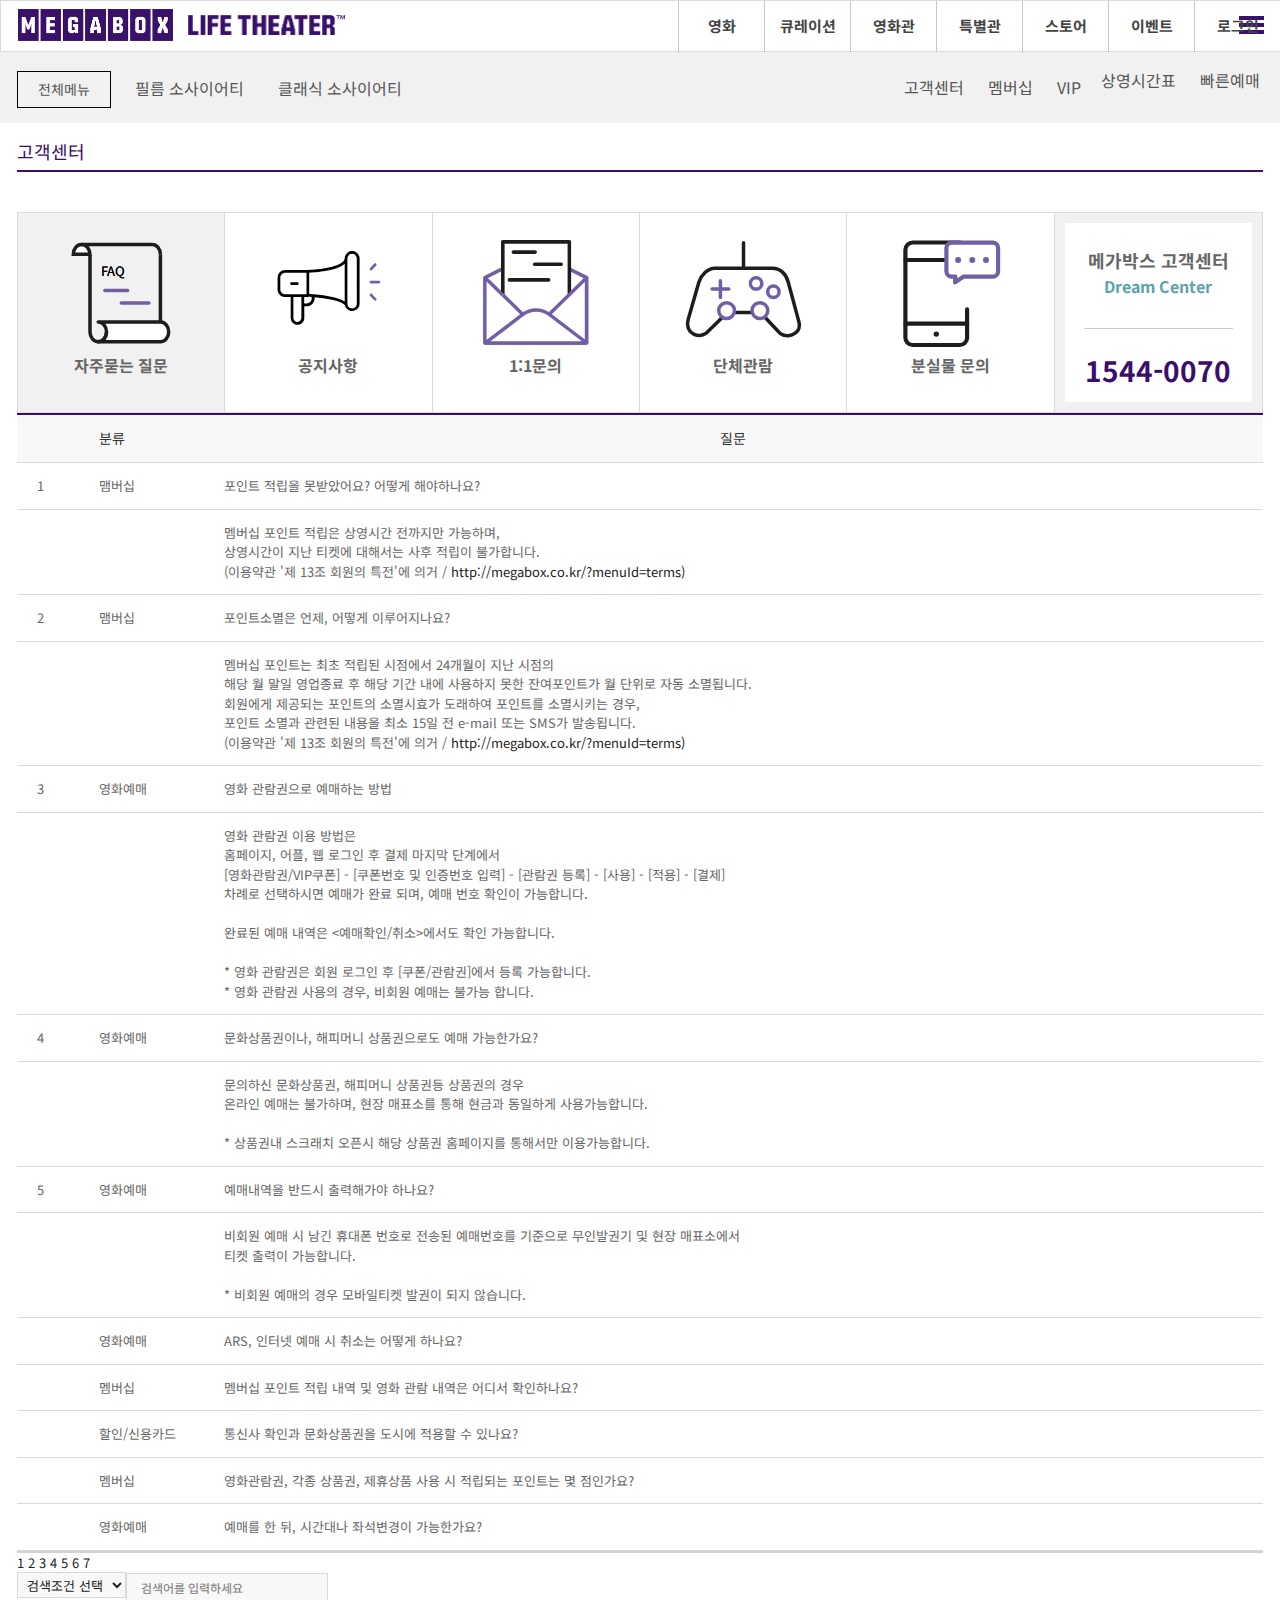
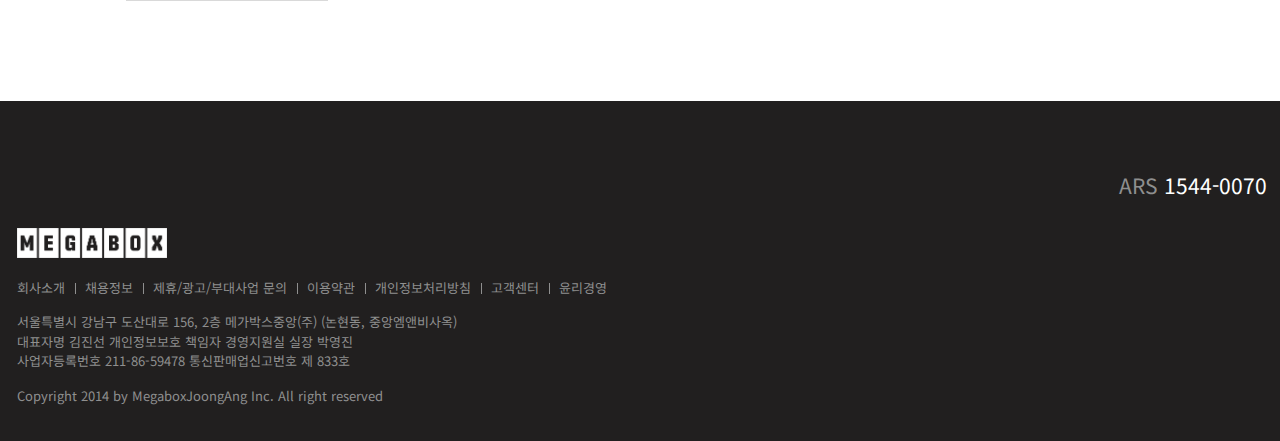
<file: custom/faq.html>
<!DOCTYPE html>
<html lang="ko">
<head>
    <meta charset="UTF-8">
    <meta name="viewport" content="width=device-width, initial-scale=1.0">
    <meta http-equiv="X-UA-Compatible" content="ie=edge">
    <meta name="author" content="qwlgjs">
    <meta name="description" content="메가박스 영화관 사이트입니다.">
    <meta name="keywords" content="메가박스, 영화, 최신영화, 영화관, CGV, 롯데시네마">
    <title>자주묻는 질문 - 메가박스</title>

    <!-- style -->
    <link rel="stylesheet" href="../assets/css/reset.css">
    <link rel="stylesheet" href="../assets/css/style.css">
    <link rel="stylesheet" href="../assets/css/font-awesome.css">
    <script type="text/javascript" src="../assets/js/jquery.min_1.12.4.js"></script>

    <!-- 파비콘 -->
    <link rel="shortcut icon" href="../assets/icons/favicon-64.png">
    <link rel="apple-touch-icon-precomposed" href="../assets/icons/favicon-152.png">
    <link rel="icon" href="../assets/icons/favicon-152.png">
    <link rel="icon" href="../assets/icons/favicon-16.png" sizes="16x16"> 
    <link rel="icon" href="../assets/icons/favicon-32.png" sizes="32x32"> 
    <link rel="icon" href="../assets/icons/favicon-48.png" sizes="48x48"> 
    <link rel="icon" href="../assets/icons/favicon-64.png" sizes="64x64"> 
    <link rel="icon" href="../assets/icons/favicon-128.png" sizes="128x128">

    <!-- 웹 폰트 -->
    <link href="https://fonts.googleapis.com/css?family=Noto+Sans+KR:100,300,400,500,700,900&amp;subset=korean" rel="stylesheet">
    
    <!-- HTML5shiv ie6~8 -->
    <!--[if lt IE 9]> 
        <script src="js/html5shiv.min.js"></script> 
        <script type="text/javascript">
        alert("현재 당신이 보는 브라우저는 지원하지 않습니다. 최신 브라우저로 업데이트해주세요!");
    </script>
    <![endif]-->



    
</head>
<body>
    <!-- 스킵 내비게이션 -->
    <div id="skip">
            <a rel="bookmark" href="#banner">배너 영역 바로가기</a>
            <a rel="bookmark" href="#movie">최신 영화 바로가기</a>
            <a rel="bookmark" href="#event">새로운 이벤트 바로가기</a>
            <a rel="bookmark" href="#new">새로운 영화 바로가기</a>
            <a rel="bookmark" href="#help">고객센터 바로가기</a>
        </div>
        <!-- //스킵 내비게이션 -->

    <!-- 모바일 메뉴 -->
    <nav id="mNav">
        <div class="ham-wrap">
            <div class="ham"><span></span></div>
        </div>
    </nav>



    <header id="header" class="sub">
        <div class="fix_container">
            <div class="row">
                <div class="header">
                    <h1>
                        <a href="../index.html">
                            <em><img src="../assets/img/logo.png" alt="MEGABOX"></em>
                            <strong><img src="../assets/img/logo-sub.png" alt="LIFE THEATER"></strong>
                        </a>    
                    </h1>
                    <nav class="nav">
                        <ul class="clearfix">
                            <li><a href="#">영화</a></li>
                            <li><a href="curation.html">큐레이션</a></li>
                            <li><a href="#">영화관</a></li>
                            <li><a href="#">특별관</a></li>
                            <li><a href="#">스토어</a></li>
                            <li><a href="#">이벤트</a></li>
                            <li><a href="#">로그인</a></li>
                        </ul>
                    </nav>
                </div>
            </div>            
        </div>   
    </header>
    <!-- //header -->

    <section id="banner" class="sub" >
            <div class="banner_menu sub">
                <h2 class="ir_su"> 배너 영역</h2>
                <div class="fix_container">
                    <div class="row">
                        <div class="bm_left">
                            <ul>
                                <li class="total"><a href="#">전체메뉴</a></li>
                                <li class="line"><a href="#">필름 소사이어티</a></li>
                                <li><a href="#">클래식 소사이어티</a></li>
                            </ul>
                        </div>
                    </div>
                    <div class="bm_right">
                        <ul>
                            <li class="line"><a href="#">고객센터</a></li>
                            <li class="line"><a href="membarship.html">멤버십</a></li>
                            <li><a href="#">VIP</a></li> 
                        </ul>
                        <ul class="btn_box">
                            <li class="box1"><a href="#">상영시간표</a></li>
                            <li class="box2"><a href="#">빠른예매</a></li>
                        </ul>
                    </div>
                </div>
            </div>
    </section>
    <!-- //banner -->


    <div id="sub_title">
        <div class="fix_container">
            <div class="row">
                <div class="sub_title">
                    <h2>고객센터</h2>
                </div>
            </div>
        </div>
    </div>
    <!--//sub_title -->


    <section id="contents">
        <div class="fix_container">
            <div class="row">
                <div class="custom_title">
                    <ul>
                        <li class="active">
                            <a href="faq.html">
                                <span class="img_svg"><svg version="1.1" id="Layer_1" xmlns="http://www.w3.org/2000/svg" xmlns:xlink="http://www.w3.org/1999/xlink" x="0px" y="0px"
                                        viewBox="0 0 120 120" style="enable-background:new 0 0 120 120;" xml:space="preserve">
                                <style type="text/css">
                                    .st0{fill:#715EA5;}
                                    .st1{fill:#FFFFFF;stroke:#1D1D1B;stroke-width:3.5;stroke-miterlimit:10;}
                                    .st2{fill:#FFFFFF;}
                                    .st3{fill:#1D1D1B;}
                                    .st4{fill:none;stroke:#1D1D1B;stroke-width:3.5;stroke-linecap:round;stroke-miterlimit:10;}
                                    .st5{fill:#FFFFFF;stroke:#715EA5;stroke-width:3.5;stroke-miterlimit:10;}
                                    .st6{fill:none;stroke:#715EA5;stroke-width:3.5;stroke-linecap:round;stroke-miterlimit:10;}
                                    .st7{fill:#FFFFFF;stroke:#1D1D1B;stroke-width:3.5;stroke-linecap:round;stroke-linejoin:round;stroke-miterlimit:10;}
                                    .st8{fill:none;stroke:#1D1D1B;stroke-width:3.5;stroke-linejoin:round;stroke-miterlimit:10;}
                                    .st9{font-family:'ArialRoundedMTBold';}
                                    .st10{font-size:21.7317px;}
                                    .st11{fill:#1D1D1B;stroke:#715EA5;stroke-width:3.5;stroke-linecap:round;stroke-miterlimit:10;}
                                </style>                                        
                                <g>
                                    <g>
                                        <path style="fill:#715EA5;" d="M246.4,114.7H144.6c-1,0-1.8-0.8-1.8-1.8V47.6c0-0.7,0.4-1.3,1-1.6l50.3-25.5c0.5-0.3,1.1-0.3,1.6,0L247.2,46
                                            c0.6,0.3,1,0.9,1,1.6V113C248.1,113.9,247.3,114.7,246.4,114.7z M146.4,111.2h98.2V48.6L194.9,24l-48.5,24.7V111.2z"/>
                                    </g>
                                </g>
                                <g>
                                    <g>
                                        <path style="fill:#FFFFFF;stroke:#1D1D1B;stroke-width:3.5;stroke-miterlimit:10;" d="M174.6,90.9"/>
                                    </g>
                                </g>
                                <g>
                                    <g>
                                        <polyline style="fill:#FFFFFF;" points="162.5,64.1 162.5,11.8 229.1,11.8 229.1,63.9       "/>
                                    </g>
                                    <g>
                                        <path style="fill:#1D1D1B;" d="M164.3,64.1h-3.5V11.8c0-1,0.8-1.8,1.8-1.8h66.5c1,0,1.8,0.8,1.8,1.8v52.1h-3.5V13.5h-63V64.1z"/>
                                    </g>
                                </g>
                                <g>
                                    <g>
                                        <path style="fill:#FFFFFF;" d="M144.9,113l37.6-28.6c7.8-6,18.7-6,26.5,0l37.6,28.6H144.9z"/>
                                    </g>
                                    <g>
                                        <path style="fill:#715EA5;" d="M246.7,114.7H144.9l-1.1-3.1l37.6-28.6c8.4-6.4,20.2-6.4,28.6,0l37.6,28.6L246.7,114.7z M150.1,111.2h91.4
                                            L208,85.7c-7.2-5.5-17.2-5.5-24.4,0L150.1,111.2z"/>
                                    </g>
                                </g>
                                <g>
                                    <g>
                                        
                                            <rect x="170.8" y="60.5" transform="matrix(0.6989 -0.7152 0.7152 0.6989 -1.3568 145.8583)" style="fill:#715EA5;" width="3.5" height="28"/>
                                    </g>
                                </g>
                                <g>
                                    <g>
                                        
                                            <rect x="152" y="43.9" transform="matrix(0.6989 -0.7152 0.7152 0.6989 6.1225 126.8697)" style="fill:#715EA5;" width="3.5" height="24.6"/>
                                    </g>
                                </g>
                                <g>
                                    <g>
                                        
                                            <rect x="201.3" y="64.2" transform="matrix(0.7154 -0.6987 0.6987 0.7154 18.6886 177.7679)" style="fill:#715EA5;" width="52.6" height="3.5"/>
                                    </g>
                                </g>
                                <g>
                                    <g>
                                        <path style="fill:#1D1D1B;" d="M194.9,23.8h-21.7c-1,0-1.8-0.8-1.8-1.8s0.8-1.8,1.8-1.8h21.7c1,0,1.8,0.8,1.8,1.8S195.9,23.8,194.9,23.8z"/>
                                    </g>
                                </g>
                                <g>
                                    <g>
                                        <path style="fill:#1D1D1B;" d="M220.9,35.9h-26.4c-1,0-1.8-0.8-1.8-1.8s0.8-1.8,1.8-1.8h26.4c1,0,1.8,0.8,1.8,1.8S221.8,35.9,220.9,35.9z"/>
                                    </g>
                                </g>
                                <g>
                                    <g>
                                        <path style="fill:#1D1D1B;" d="M208.2,51.5h-39c-1,0-1.8-0.8-1.8-1.8s0.8-1.8,1.8-1.8h39c1,0,1.8,0.8,1.8,1.8S209.2,51.5,208.2,51.5z"/>
                                    </g>
                                </g>
                                <g>
                                    <path style="fill:#FFFFFF;stroke:#1D1D1B;stroke-width:3.5;stroke-miterlimit:10;" d="M-38.3,98.7l-19.5-20.8H-91L-111.4,98c-0.5,0.5-1.1,0.9-1.7,1.2c-7,4.1-16.5,0-17.5-8.4c0-0.2,0-0.8-0.1-1.5
                                        c0-1.5,0.2-3,0.6-4.5l10.7-37.6c2.4-6.8,8.4-13.6,15.9-13.6h57.3c7.5,0,13.9,5.4,15.9,13.6l9.5,35.1c0,0.5,1.8,6.1,1.8,8.2
                                        C-19,99.7-30.9,104-38.3,98.7z"/>
                                    <line style="fill:none;stroke:#1D1D1B;stroke-width:3.5;stroke-linecap:round;stroke-miterlimit:10;" x1="-74.8" y1="31.3" x2="-74.8" y2="8"/>
                                    <circle style="fill:#FFFFFF;stroke:#715EA5;stroke-width:3.5;stroke-miterlimit:10;" cx="-91.8" cy="75.9" r="7.9"/>
                                    <circle style="fill:#FFFFFF;stroke:#715EA5;stroke-width:3.5;stroke-miterlimit:10;" cx="-58.5" cy="75.9" r="7.9"/>
                                    <line style="fill:none;stroke:#715EA5;stroke-width:3.5;stroke-linecap:round;stroke-miterlimit:10;" x1="-97.9" y1="46.1" x2="-97.9" y2="62.7"/>
                                    <line style="fill:none;stroke:#715EA5;stroke-width:3.5;stroke-linecap:round;stroke-miterlimit:10;" x1="-89.6" y1="54.4" x2="-106.2" y2="54.4"/>
                                    <circle style="fill:none;stroke:#715EA5;stroke-width:3.5;stroke-linecap:round;stroke-miterlimit:10;" cx="-62.3" cy="48.8" r="5.7"/>
                                    <circle style="fill:none;stroke:#715EA5;stroke-width:3.5;stroke-linecap:round;stroke-miterlimit:10;" cx="-44.9" cy="57.1" r="5.7"/>
                                </g>
                                <g>
                                    <path style="fill:#FFFFFF;stroke:#1D1D1B;stroke-width:3.5;stroke-linecap:round;stroke-linejoin:round;stroke-miterlimit:10;" d="M99.4,89.1H37.2c4.6,0,8.3,4.4,8.3,9.8c0,5.4-3.7,9.8-8.3,9.8h62.2c4.6,0,8.3-4.4,8.3-9.8
                                        C107.7,93.5,104,89.1,99.4,89.1z"/>
                                    <path style="fill:none;stroke:#1D1D1B;stroke-width:3.5;stroke-linejoin:round;stroke-miterlimit:10;" d="M45.6,98.9c0,5.4-3.7,9.8-8.3,9.8s-8.3-4.4-8.3-9.8V22.1"/>
                                    <path style="fill:#FFFFFF;stroke:#1D1D1B;stroke-width:3.5;stroke-miterlimit:10;" d="M99.4,21.2c0-5.4-3.7-9.8-8.3-9.8"/>
                                    <path style="fill:#FFFFFF;stroke:#1D1D1B;stroke-width:3.5;stroke-miterlimit:10;" d="M12.3,21.2c0-5.4,3.7-9.8,8.3-9.8s8.3,4.4,8.3,9.8H12.3z"/>
                                    <line style="fill:#FFFFFF;stroke:#1D1D1B;stroke-width:3.5;stroke-miterlimit:10;" x1="99.4" y1="89.1" x2="99.4" y2="21.2"/>
                                    <line style="fill:#FFFFFF;stroke:#1D1D1B;stroke-width:3.5;stroke-miterlimit:10;" x1="20.6" y1="11.4" x2="91.1" y2="11.4"/>
                                    <text transform="matrix(1 0 0 1 39.9596 43.3715)"style="fill:#715EA5 font-family:'ArialRoundedMTBold';" >FAQ</text>
                                    <text transform="matrix(1 0 0 1 39.9596 43.3715)"style="fill:#715EA5  font-family:'ArialRoundedMTBold';">FAQ</text>
                                    <line style="fill:#1D1D1B;stroke:#715EA5;stroke-width:3.5;stroke-linecap:round;stroke-miterlimit:10;" x1="43.8" y1="57.5" x2="66.6" y2="57.5"/>
                                    <line style="fill:#1D1D1B;stroke:#715EA5;stroke-width:3.5;stroke-linecap:round;stroke-miterlimit:10;" x1="60.3" y1="70.1" x2="87.9" y2="70.1"/>
                                </g>
                                </svg>
                                </span>
                                <strong>자주묻는 질문</strong>
                            </a>
                        </li>
                        <li>
                            <a href="notice.html">
                                    <span class="img_svg"><svg version="1.1" id="Layer_1" xmlns="http://www.w3.org/2000/svg" xmlns:xlink="http://www.w3.org/1999/xlink" x="0px" y="0px"
                                        viewBox="0 0 120 120" style="enable-background:new 0 0 120 120;" xml:space="preserve">
                                    <style type="text/css">
                                        .st0{fill:#715EA5;}
                                        .st1{fill:#FFFFFF;stroke:#1D1D1B;stroke-width:3.5;stroke-miterlimit:10;}
                                        .st2{fill:#FFFFFF;}
                                        .st3{fill:#1D1D1B;}
                                        .st4{fill:none;stroke:#1D1D1B;stroke-width:3.5;stroke-linecap:round;stroke-miterlimit:10;}
                                        .st5{fill:#FFFFFF;stroke:#715EA5;stroke-width:3.5;stroke-miterlimit:10;}
                                        .st6{fill:none;stroke:#715EA5;stroke-width:3.5;stroke-linecap:round;stroke-miterlimit:10;}
                                        .st7{fill:#FFFFFF;stroke:#1D1D1B;stroke-width:3.5;stroke-linecap:round;stroke-linejoin:round;stroke-miterlimit:10;}
                                        .st8{fill:none;stroke:#1D1D1B;stroke-width:3.5;stroke-linejoin:round;stroke-miterlimit:10;}
                                        .st9{fill:#1D1D1B;stroke:#715EA5;stroke-width:3.5;stroke-linecap:round;stroke-miterlimit:10;}
                                        .st10{fill:none;stroke:#1D1D1B;stroke-width:4.1671;stroke-linecap:round;stroke-miterlimit:10;}
                                        .st11{fill:#1D1D1B;stroke:#1D1D1B;stroke-width:4.1671;stroke-miterlimit:10;}
                                        .st12{fill:#FFFFFF;stroke:#715EA5;stroke-width:4.1671;stroke-linecap:round;stroke-linejoin:round;stroke-miterlimit:10;}
                                        .st13{fill:#1D1D1B;stroke:#715EA5;stroke-width:2.7781;stroke-miterlimit:10;}
                                    </style>
                                    <g>
                                        <g>
                                        </g>
                                    </g>
                                    <g>
                                        <g>
                                            <path class="st0" d="M246.4,114.7H144.6c-1,0-1.8-0.8-1.8-1.8V47.6c0-0.7,0.4-1.3,1-1.6l50.3-25.5c0.5-0.3,1.1-0.3,1.6,0L247.2,46
                                                c0.6,0.3,1,0.9,1,1.6V113C248.1,113.9,247.3,114.7,246.4,114.7z M146.4,111.2h98.2V48.6L194.9,24l-48.5,24.7V111.2z"/>
                                        </g>
                                    </g>
                                    <g>
                                        <g>
                                            <path class="st1" d="M174.6,90.9"/>
                                        </g>
                                    </g>
                                    <g>
                                        <g>
                                            <polyline class="st2" points="162.5,64.1 162.5,11.8 229.1,11.8 229.1,63.9 		"/>
                                        </g>
                                        <g>
                                            <path class="st3" d="M164.3,64.1h-3.5V11.8c0-1,0.8-1.8,1.8-1.8h66.5c1,0,1.8,0.8,1.8,1.8v52.1h-3.5V13.5h-63V64.1z"/>
                                        </g>
                                    </g>
                                    <g>
                                        <g>
                                            <path class="st2" d="M144.9,113l37.6-28.6c7.8-6,18.7-6,26.5,0l37.6,28.6H144.9z"/>
                                        </g>
                                        <g>
                                            <path class="st0" d="M246.7,114.7H144.9l-1.1-3.1l37.6-28.6c8.4-6.4,20.2-6.4,28.6,0l37.6,28.6L246.7,114.7z M150.1,111.2h91.4
                                                L208,85.7c-7.2-5.5-17.2-5.5-24.4,0L150.1,111.2z"/>
                                        </g>
                                    </g>
                                    <g>
                                        <g>
                                            
                                                <rect x="170.8" y="60.5" transform="matrix(0.6989 -0.7152 0.7152 0.6989 -1.3568 145.8583)" class="st0" width="3.5" height="28"/>
                                        </g>
                                    </g>
                                    <g>
                                        <g>
                                            
                                                <rect x="152" y="43.9" transform="matrix(0.6989 -0.7152 0.7152 0.6989 6.1225 126.8697)" class="st0" width="3.5" height="24.6"/>
                                        </g>
                                    </g>
                                    <g>
                                        <g>
                                            
                                                <rect x="201.3" y="64.2" transform="matrix(0.7154 -0.6987 0.6987 0.7154 18.6886 177.7679)" class="st0" width="52.6" height="3.5"/>
                                        </g>
                                    </g>
                                    <g>
                                        <g>
                                            <path class="st3" d="M194.9,23.8h-21.7c-1,0-1.8-0.8-1.8-1.8s0.8-1.8,1.8-1.8h21.7c1,0,1.8,0.8,1.8,1.8S195.9,23.8,194.9,23.8z"/>
                                        </g>
                                    </g>
                                    <g>
                                        <g>
                                            <path class="st3" d="M220.9,35.9h-26.4c-1,0-1.8-0.8-1.8-1.8s0.8-1.8,1.8-1.8h26.4c1,0,1.8,0.8,1.8,1.8S221.8,35.9,220.9,35.9z"/>
                                        </g>
                                    </g>
                                    <g>
                                        <g>
                                            <path class="st3" d="M208.2,51.5h-39c-1,0-1.8-0.8-1.8-1.8s0.8-1.8,1.8-1.8h39c1,0,1.8,0.8,1.8,1.8S209.2,51.5,208.2,51.5z"/>
                                        </g>
                                    </g>
                                    <g>
                                        <path class="st1" d="M-38.3,98.7l-19.5-20.8H-91L-111.4,98c-0.5,0.5-1.1,0.9-1.7,1.2c-7,4.1-16.5,0-17.5-8.4c0-0.2,0-0.8-0.1-1.5
                                            c0-1.5,0.2-3,0.6-4.5l10.7-37.6c2.4-6.8,8.4-13.6,15.9-13.6h57.3c7.5,0,13.9,5.4,15.9,13.6l9.5,35.1c0,0.5,1.8,6.1,1.8,8.2
                                            C-19,99.7-30.9,104-38.3,98.7z"/>
                                        <line class="st4" x1="-74.8" y1="31.3" x2="-74.8" y2="8"/>
                                        <circle class="st5" cx="-91.8" cy="75.9" r="7.9"/>
                                        <circle class="st5" cx="-58.5" cy="75.9" r="7.9"/>
                                        <line class="st6" x1="-97.9" y1="46.1" x2="-97.9" y2="62.7"/>
                                        <line class="st6" x1="-89.6" y1="54.4" x2="-106.2" y2="54.4"/>
                                        <circle class="st6" cx="-62.3" cy="48.8" r="5.7"/>
                                        <circle class="st6" cx="-44.9" cy="57.1" r="5.7"/>
                                    </g>
                                    <g>
                                        <path class="st7" d="M-35.5,205.9h-62.2c4.6,0,8.3,4.4,8.3,9.8s-3.7,9.8-8.3,9.8h62.2c4.6,0,8.3-4.4,8.3-9.8
                                            S-30.9,205.9-35.5,205.9z"/>
                                        <path class="st8" d="M-89.3,215.7c0,5.4-3.7,9.8-8.3,9.8s-8.3-4.4-8.3-9.8v-76.8"/>
                                        <path class="st1" d="M-35.5,138c0-5.4-3.7-9.8-8.3-9.8"/>
                                        <path class="st1" d="M-122.6,138c0-5.4,3.7-9.8,8.3-9.8s8.3,4.4,8.3,9.8H-122.6z"/>
                                        <line class="st1" x1="-35.5" y1="205.9" x2="-35.5" y2="138"/>
                                        <line class="st1" x1="-114.3" y1="128.2" x2="-43.8" y2="128.2"/>
                                        <text transform="matrix(1 0 0 1 -94.9066 160.1495)" class="st0" style="font-family:'ArialRoundedMTBold'; font-size:21.7316px;">FAQ</text>
                                        <line class="st9" x1="-91.1" y1="174.2" x2="-68.3" y2="174.2"/>
                                        <line class="st9" x1="-74.5" y1="186.8" x2="-47" y2="186.8"/>
                                    </g>
                                    <g>
                                        <path class="st10" d="M196.6,13.5"/>
                                        <path class="st10" d="M196.6,23.7V52c0,4-3.3,7.3-7.3,7.3h-47.1c-4,0-7.3-3.3-7.3-7.3v-87.9c0-4,3.3-7.3,7.3-7.3h47.1
                                            c4,0,7.3,3.3,7.3,7.3v24"/>
                                        <line class="st11" x1="135" y1="37.9" x2="196.6" y2="37.9"/>
                                        <line class="st11" x1="135" y1="-25.7" x2="196.6" y2="-25.7"/>
                                        <circle class="st3" cx="165.8" cy="48.4" r="2.7"/>
                                        <path class="st12" d="M222.3-9h-29.4l-8.2,5.7l0.2-5.7h-3.5c-3,0-5.4-2.4-5.4-5.4v-23.3c0-3,2.4-5.4,5.4-5.4h40.9
                                            c3,0,5.4,2.4,5.4,5.4v23.3C227.7-11.4,225.3-9,222.3-9z"/>
                                        <circle class="st13" cx="187.6" cy="-25.7" r="1.6"/>
                                        <circle class="st13" cx="201.8" cy="-25.7" r="1.6"/>
                                        <circle class="st13" cx="215.5" cy="-25.7" r="1.6"/>
                                    </g>
                                    <g>
                                        <path class="st2" d="M43.8,64c-1-0.1-2-0.1-2.8-0.2c-0.6,0.1-1.2,0.2-1.8,0.2c0,0,0,0,0,0h-2.9v6.4h2.5c2.8,0,5.1-2.3,5.1-5.1V64z"
                                            />
                                        <path class="st2" d="M33.4,64h-8v20.8c0,2.2,1.8,4,4,4s4-1.8,4-4V64z"/>
                                        <path class="st2" d="M38.5,61.3V39.7H17.4c-2.8,0-5.1,2.2-5.1,4.9v11.8c0,1.3,0.5,2.5,1.5,3.4c1,0.9,2.2,1.4,3.6,1.4c0,0,0,0,0,0
                                            H38.5z M22.2,50.6c0-0.8,0.6-1.4,1.4-1.4h5.8c0.8,0,1.4,0.6,1.4,1.4c0,0.8-0.6,1.4-1.4,1.4h-5.8C22.8,52,22.2,51.4,22.2,50.6z"/>
                                        <path class="st2" d="M76.7,68.5V30.8c-7.8,7.2-29.3,8.6-35.5,8.9v21.4C47.2,61.4,68,62.9,76.7,68.5z"/>
                                        <path class="st2" d="M84.1,20.9c-2.6,0-4.7,2.1-4.7,4.7v45.1c0,2.6,2.1,4.7,4.7,4.7c2.6,0,4.7-2.1,4.7-4.7V25.5
                                            C88.8,22.9,86.7,20.9,84.1,20.9z"/>
                                        <path d="M84.1,18.1c-4.1,0-7.4,3.3-7.4,7.4v0.3C75.1,34.1,49.8,36.7,39.9,37c-0.3,0-0.5,0-0.8,0H17.4c-4.3,0-7.8,3.4-7.8,7.7v11.8
                                            c0,2,0.8,4,2.3,5.4c1.5,1.4,3.4,2.2,5.5,2.2c0,0,0,0,0,0h5.3v20.8c0,3.7,3,6.8,6.8,6.8s6.8-3,6.8-6.8V73.2h2.5
                                            c4.3,0,7.8-3.5,7.8-7.8v-1.2c10.5,1,25.9,3.3,30.3,7.8c0.7,3.4,3.7,6,7.3,6c4.1,0,7.4-3.3,7.4-7.4V25.5
                                            C91.6,21.4,88.2,18.1,84.1,18.1z M88.8,70.7c0,2.6-2.1,4.7-4.7,4.7c-2.6,0-4.7-2.1-4.7-4.7V25.5c0-2.6,2.1-4.7,4.7-4.7
                                            c2.6,0,4.7,2.1,4.7,4.7V70.7z M38.7,70.5h-2.5V64h2.9c0,0,0,0,0,0c0.6,0,1.2-0.1,1.8-0.2c0.8,0,1.8,0.1,2.8,0.2v1.4
                                            C43.8,68.2,41.5,70.5,38.7,70.5z M29.4,88.9c-2.2,0-4-1.8-4-4V64h8v20.8C33.4,87.1,31.6,88.9,29.4,88.9z M17.4,61.3
                                            c-1.3,0-2.6-0.5-3.6-1.4c-1-0.9-1.5-2.1-1.5-3.4V44.6c0-2.7,2.3-4.9,5.1-4.9h21.1v21.6H17.4C17.4,61.3,17.4,61.3,17.4,61.3z
                                            M41.2,61.1V39.7c6.2-0.3,27.7-1.7,35.5-8.9v37.7C68,62.9,47.2,61.4,41.2,61.1z"/>
                                        <path d="M29.3,52c0.8,0,1.4-0.6,1.4-1.4c0-0.8-0.6-1.4-1.4-1.4h-5.8c-0.8,0-1.4,0.6-1.4,1.4c0,0.8,0.6,1.4,1.4,1.4H29.3z"/>
                                        <path class="st0" d="M103,37.6c0.4,0,0.8-0.2,1-0.5l4.2-4.7c0.5-0.6,0.5-1.4-0.1-1.9c-0.6-0.5-1.4-0.5-1.9,0.1l-4.2,4.7
                                            c-0.5,0.6-0.5,1.4,0.1,1.9C102.4,37.5,102.7,37.6,103,37.6z"/>
                                        <path class="st0" d="M110.9,47.7H103c-0.8,0-1.4,0.6-1.4,1.4c0,0.8,0.6,1.4,1.4,1.4h7.9c0.8,0,1.4-0.6,1.4-1.4
                                            C112.3,48.3,111.7,47.7,110.9,47.7z"/>
                                        <path class="st0" d="M104,61c-0.5-0.6-1.4-0.6-1.9,0c-0.6,0.5-0.6,1.4,0,1.9l4.2,4.4c0.3,0.3,0.6,0.4,1,0.4c0.3,0,0.7-0.1,0.9-0.4
                                            c0.6-0.5,0.6-1.4,0-1.9L104,61z"/>
                                    </g>
                                    </svg>
                                </span>
                                <strong>공지사항</strong>
                            </a> 
                        </li>
                        <li>
                            <a href="1on1.html">
                                <span class="img_svg"><svg version="1.1" id="Layer_1" xmlns="http://www.w3.org/2000/svg" xmlns:xlink="http://www.w3.org/1999/xlink" x="0px" y="0px"
                                                    viewBox="0 0 120 120" style="enable-background:new 0 0 120 120;" xml:space="preserve">
                                            <style type="text/css">
                                                .st0{fill:#715EA5;}
                                                .st1{fill:#FFFFFF;stroke:#1D1D1B;stroke-width:3.5;stroke-miterlimit:10;}
                                                .st2{fill:#FFFFFF;}
                                                .st3{fill:#1D1D1B;}
                                            </style>                                                    
                                            <g>                                                        
                                                <path class="st0" d="M110.6,111.8H8.9c-1,0-1.8-0.8-1.8-1.8V44.7c0-0.7,0.4-1.3,1-1.6l50.3-25.5c0.5-0.3,1.1-0.3,1.6,0l51.5,25.5
                                                    c0.6,0.3,1,0.9,1,1.6v65.4C112.4,111.1,111.6,111.8,110.6,111.8z M10.6,108.3h98.2V45.8L59.2,21.1L10.6,45.8V108.3z"/>
                                                <path class="st1" d="M38.9,88.1"/>
                                                <polyline class="st2" points="26.8,61.2 26.8,8.9 93.3,8.9 93.3,61"/>
                                                <path class="st3" d="M28.5,61.2H25V8.9c0-1,0.8-1.8,1.8-1.8h66.5c1,0,1.8,0.8,1.8,1.8V61h-3.5V10.7h-63V61.2z"/>
                                                <path class="st2" d="M9.2,110.1l37.6-28.6c7.8-6,18.7-6,26.5,0l37.6,28.6H9.2z"/>
                                                <path class="st0" d="M110.9,111.8H9.2l-1.1-3.1l37.6-28.6c8.4-6.4,20.2-6.4,28.6,0l37.6,28.6L110.9,111.8z M14.4,108.3h91.4
                                                    L72.3,82.8c-7.2-5.5-17.2-5.5-24.4,0L14.4,108.3z"/>
                                                <rect x="35.1" y="57.7" transform="matrix(0.6989 -0.7152 0.7152 0.6989 -40.1798 47.9042)" class="st0" width="3.5" height="28"/>      
                                                <rect x="16.2" y="41" transform="matrix(0.6989 -0.7152 0.7152 0.6989 -32.6976 28.9185)" class="st0" width="3.5" height="24.6"/>
                                                <rect x="65.5" y="61.3" transform="matrix(0.7154 -0.6987 0.6987 0.7154 -17.9384 82.1051)" class="st0" width="52.6" height="3.5"/>
                                                <path class="st3" d="M59.2,20.9H37.4c-1,0-1.8-0.8-1.8-1.8s0.8-1.8,1.8-1.8h21.7c1,0,1.8,0.8,1.8,1.8S60.1,20.9,59.2,20.9z"/>
                                                <path class="st3" d="M85.1,33H58.7c-1,0-1.8-0.8-1.8-1.8c0-1,0.8-1.8,1.8-1.8h26.4c1,0,1.8,0.8,1.8,1.8C86.9,32.2,86.1,33,85.1,33z"/>
                                                <path class="st3" d="M72.5,48.7h-39c-1,0-1.8-0.8-1.8-1.8s0.8-1.8,1.8-1.8h39c1,0,1.8,0.8,1.8,1.8S73.5,48.7,72.5,48.7z"/>
                                            </g></svg>
                                </span>
                                <strong class="tos">1:1문의</strong>
                            </a>
                        </li>
                        <li>
                            <a href="rent.html">
                                <span class="img_svg"><svg version="1.1" id="Layer_1" xmlns="http://www.w3.org/2000/svg" xmlns:xlink="http://www.w3.org/1999/xlink" x="0px" y="0px"
                                            viewBox="0 0 120 120" style="enable-background:new 0 0 120 120;" xml:space="preserve">
                                    <style type="text/css">
                                        .st0{fill:#715EA5;}
                                        .st1{fill:#FFFFFF;stroke:#1D1D1B;stroke-width:3.5;stroke-miterlimit:10;}
                                        .st2{fill:#FFFFFF;}
                                        .st3{fill:#1D1D1B;}
                                        .st4{fill:none;stroke:#1D1D1B;stroke-width:3.5;stroke-linecap:round;stroke-miterlimit:10;}
                                        .st5{fill:#FFFFFF;stroke:#715EA5;stroke-width:3.5;stroke-miterlimit:10;}
                                        .st6{fill:none;stroke:#715EA5;stroke-width:3.5;stroke-linecap:round;stroke-miterlimit:10;}
                                    </style>                                            
                                    <g>
                                        <g>
                                            <path class="st0" d="M246.4,114.7H144.6c-1,0-1.8-0.8-1.8-1.8V47.6c0-0.7,0.4-1.3,1-1.6l50.3-25.5c0.5-0.3,1.1-0.3,1.6,0L247.2,46
                                                c0.6,0.3,1,0.9,1,1.6V113C248.1,113.9,247.3,114.7,246.4,114.7z M146.4,111.2h98.2V48.6L194.9,24l-48.5,24.7V111.2z"/>
                                        </g>
                                    </g>
                                    <g>
                                        <g>
                                            <path class="st1" d="M174.6,90.9"/>
                                        </g>
                                    </g>
                                    <g>
                                        <g>
                                            <polyline class="st2" points="162.5,64.1 162.5,11.8 229.1,11.8 229.1,63.9       "/>
                                        </g>
                                        <g>
                                            <path class="st3" d="M164.3,64.1h-3.5V11.8c0-1,0.8-1.8,1.8-1.8h66.5c1,0,1.8,0.8,1.8,1.8v52.1h-3.5V13.5h-63V64.1z"/>
                                        </g>
                                    </g>
                                    <g>
                                        <g>
                                            <path class="st2" d="M144.9,113l37.6-28.6c7.8-6,18.7-6,26.5,0l37.6,28.6H144.9z"/>
                                        </g>
                                        <g>
                                            <path class="st0" d="M246.7,114.7H144.9l-1.1-3.1l37.6-28.6c8.4-6.4,20.2-6.4,28.6,0l37.6,28.6L246.7,114.7z M150.1,111.2h91.4
                                                L208,85.7c-7.2-5.5-17.2-5.5-24.4,0L150.1,111.2z"/>
                                        </g>
                                    </g>
                                    <g>
                                        <g>
                                            
                                                <rect x="170.8" y="60.5" transform="matrix(0.6989 -0.7152 0.7152 0.6989 -1.3568 145.8583)" class="st0" width="3.5" height="28"/>
                                        </g>
                                    </g>
                                    <g>
                                        <g>
                                            
                                                <rect x="152" y="43.9" transform="matrix(0.6989 -0.7152 0.7152 0.6989 6.1225 126.8697)" class="st0" width="3.5" height="24.6"/>
                                        </g>
                                    </g>
                                    <g>
                                        <g>
                                            
                                                <rect x="201.3" y="64.2" transform="matrix(0.7154 -0.6987 0.6987 0.7154 18.6886 177.7679)" class="st0" width="52.6" height="3.5"/>
                                        </g>
                                    </g>
                                    <g>
                                        <g>
                                            <path class="st3" d="M194.9,23.8h-21.7c-1,0-1.8-0.8-1.8-1.8s0.8-1.8,1.8-1.8h21.7c1,0,1.8,0.8,1.8,1.8S195.9,23.8,194.9,23.8z"/>
                                        </g>
                                    </g>
                                    <g>
                                        <g>
                                            <path class="st3" d="M220.9,35.9h-26.4c-1,0-1.8-0.8-1.8-1.8s0.8-1.8,1.8-1.8h26.4c1,0,1.8,0.8,1.8,1.8S221.8,35.9,220.9,35.9z"/>
                                        </g>
                                    </g>
                                    <g>
                                        <g>
                                            <path class="st3" d="M208.2,51.5h-39c-1,0-1.8-0.8-1.8-1.8s0.8-1.8,1.8-1.8h39c1,0,1.8,0.8,1.8,1.8S209.2,51.5,208.2,51.5z"/>
                                        </g>
                                    </g>
                                    <g>
                                        <path class="st1" d="M97,100.3L77.5,79.5H44.3L23.9,99.6c-0.5,0.5-1.1,0.9-1.7,1.2c-7,4.1-16.5,0-17.5-8.4c0-0.2,0-0.8-0.1-1.5
                                            c0-1.5,0.2-3,0.6-4.5L16,48.8c2.4-6.8,8.4-13.6,15.9-13.6h57.3c7.5,0,13.9,5.4,15.9,13.6l9.5,35.1c0,0.5,1.8,6.1,1.8,8.2
                                            C116.3,101.4,104.5,105.7,97,100.3z"/>
                                        <line class="st4" x1="60.5" y1="32.9" x2="60.5" y2="9.7"/>
                                        <circle class="st5" cx="43.6" cy="77.6" r="7.9"/>
                                        <circle class="st5" cx="76.9" cy="77.6" r="7.9"/>
                                        <line class="st6" x1="37.4" y1="47.7" x2="37.4" y2="64.4"/>
                                        <line class="st6" x1="45.8" y1="56.1" x2="29.1" y2="56.1"/>
                                        <circle class="st6" cx="73.1" cy="50.4" r="5.7"/>
                                        <circle class="st6" cx="90.4" cy="58.7" r="5.7"/>
                                    </g>
                                    </svg>
                                    </span>
                                <strong>단체관람</strong>
                            </a>
                        </li>                        
                        <li>
                            <a href="lost.html">
                                <span class="img_svg"><svg version="1.1" id="Layer_1" xmlns="http://www.w3.org/2000/svg" xmlns:xlink="http://www.w3.org/1999/xlink" x="0px" y="0px"
                                        viewBox="0 0 120 120" style="enable-background:new 0 0 120 120;" xml:space="preserve">
                                <style type="text/css">
                                    .st0{fill:#715EA5;}
                                    .st1{fill:#FFFFFF;stroke:#1D1D1B;stroke-width:3.5;stroke-miterlimit:10;}
                                    .st2{fill:#FFFFFF;}
                                    .st3{fill:#1D1D1B;}
                                    .st4{fill:none;stroke:#1D1D1B;stroke-width:3.5;stroke-linecap:round;stroke-miterlimit:10;}
                                    .st5{fill:#FFFFFF;stroke:#715EA5;stroke-width:3.5;stroke-miterlimit:10;}
                                    .st6{fill:none;stroke:#715EA5;stroke-width:3.5;stroke-linecap:round;stroke-miterlimit:10;}
                                    .st7{fill:#FFFFFF;stroke:#1D1D1B;stroke-width:3.5;stroke-linecap:round;stroke-linejoin:round;stroke-miterlimit:10;}
                                    .st8{fill:none;stroke:#1D1D1B;stroke-width:3.5;stroke-linejoin:round;stroke-miterlimit:10;}
                                    .st9{fill:#1D1D1B;stroke:#715EA5;stroke-width:3.5;stroke-linecap:round;stroke-miterlimit:10;}
                                    .st10{fill:none;stroke:#1D1D1B;stroke-width:4.1671;stroke-linecap:round;stroke-miterlimit:10;}
                                    .st11{fill:#1D1D1B;stroke:#1D1D1B;stroke-width:4.1671;stroke-miterlimit:10;}
                                    .st12{fill:#FFFFFF;stroke:#715EA5;stroke-width:4.1671;stroke-linecap:round;stroke-linejoin:round;stroke-miterlimit:10;}
                                    .st13{fill:#1D1D1B;stroke:#715EA5;stroke-width:2.7781;stroke-miterlimit:10;}
                                </style>
                                <g>
                                    <g>
                                    </g>
                                </g>
                                <g>
                                    <g>
                                    </g>
                                </g>
                                <g>
                                    <g>
                                        <path class="st0" d="M246.4,114.7H144.6c-1,0-1.8-0.8-1.8-1.8V47.6c0-0.7,0.4-1.3,1-1.6l50.3-25.5c0.5-0.3,1.1-0.3,1.6,0L247.2,46
                                            c0.6,0.3,1,0.9,1,1.6V113C248.1,113.9,247.3,114.7,246.4,114.7z M146.4,111.2h98.2V48.6L194.9,24l-48.5,24.7V111.2z"/>
                                    </g>
                                </g>
                                <g>
                                    <g>
                                        <path class="st1" d="M174.6,90.9"/>
                                    </g>
                                </g>
                                <g>
                                    <g>
                                        <polyline class="st2" points="162.5,64.1 162.5,11.8 229.1,11.8 229.1,63.9       "/>
                                    </g>
                                    <g>
                                        <path class="st3" d="M164.3,64.1h-3.5V11.8c0-1,0.8-1.8,1.8-1.8h66.5c1,0,1.8,0.8,1.8,1.8v52.1h-3.5V13.5h-63V64.1z"/>
                                    </g>
                                </g>
                                <g>
                                    <g>
                                        <path class="st2" d="M144.9,113l37.6-28.6c7.8-6,18.7-6,26.5,0l37.6,28.6H144.9z"/>
                                    </g>
                                    <g>
                                        <path class="st0" d="M246.7,114.7H144.9l-1.1-3.1l37.6-28.6c8.4-6.4,20.2-6.4,28.6,0l37.6,28.6L246.7,114.7z M150.1,111.2h91.4
                                            L208,85.7c-7.2-5.5-17.2-5.5-24.4,0L150.1,111.2z"/>
                                    </g>
                                </g>
                                <g>
                                    <g>
                                        
                                            <rect x="170.8" y="60.5" transform="matrix(0.6989 -0.7152 0.7152 0.6989 -1.3568 145.8583)" class="st0" width="3.5" height="28"/>
                                    </g>
                                </g>
                                <g>
                                    <g>
                                        
                                            <rect x="152" y="43.9" transform="matrix(0.6989 -0.7152 0.7152 0.6989 6.1225 126.8697)" class="st0" width="3.5" height="24.6"/>
                                    </g>
                                </g>
                                <g>
                                    <g>
                                        
                                            <rect x="201.3" y="64.2" transform="matrix(0.7154 -0.6987 0.6987 0.7154 18.6886 177.7679)" class="st0" width="52.6" height="3.5"/>
                                    </g>
                                </g>
                                <g>
                                    <g>
                                        <path class="st3" d="M194.9,23.8h-21.7c-1,0-1.8-0.8-1.8-1.8s0.8-1.8,1.8-1.8h21.7c1,0,1.8,0.8,1.8,1.8S195.9,23.8,194.9,23.8z"/>
                                    </g>
                                </g>
                                <g>
                                    <g>
                                        <path class="st3" d="M220.9,35.9h-26.4c-1,0-1.8-0.8-1.8-1.8s0.8-1.8,1.8-1.8h26.4c1,0,1.8,0.8,1.8,1.8S221.8,35.9,220.9,35.9z"/>
                                    </g>
                                </g>
                                <g>
                                    <g>
                                        <path class="st3" d="M208.2,51.5h-39c-1,0-1.8-0.8-1.8-1.8s0.8-1.8,1.8-1.8h39c1,0,1.8,0.8,1.8,1.8S209.2,51.5,208.2,51.5z"/>
                                    </g>
                                </g>
                                <g>
                                    <path class="st1" d="M-38.3,98.7l-19.5-20.8H-91L-111.4,98c-0.5,0.5-1.1,0.9-1.7,1.2c-7,4.1-16.5,0-17.5-8.4c0-0.2,0-0.8-0.1-1.5
                                        c0-1.5,0.2-3,0.6-4.5l10.7-37.6c2.4-6.8,8.4-13.6,15.9-13.6h57.3c7.5,0,13.9,5.4,15.9,13.6l9.5,35.1c0,0.5,1.8,6.1,1.8,8.2
                                        C-19,99.7-30.9,104-38.3,98.7z"/>
                                    <line class="st4" x1="-74.8" y1="31.3" x2="-74.8" y2="8"/>
                                    <circle class="st5" cx="-91.8" cy="75.9" r="7.9"/>
                                    <circle class="st5" cx="-58.5" cy="75.9" r="7.9"/>
                                    <line class="st6" x1="-97.9" y1="46.1" x2="-97.9" y2="62.7"/>
                                    <line class="st6" x1="-89.6" y1="54.4" x2="-106.2" y2="54.4"/>
                                    <circle class="st6" cx="-62.3" cy="48.8" r="5.7"/>
                                    <circle class="st6" cx="-44.9" cy="57.1" r="5.7"/>
                                </g>
                                <g>
                                    <path class="st7" d="M-35.5,205.9h-62.2c4.6,0,8.3,4.4,8.3,9.8s-3.7,9.8-8.3,9.8h62.2c4.6,0,8.3-4.4,8.3-9.8
                                        S-30.9,205.9-35.5,205.9z"/>
                                    <path class="st8" d="M-89.3,215.7c0,5.4-3.7,9.8-8.3,9.8s-8.3-4.4-8.3-9.8v-76.8"/>
                                    <path class="st1" d="M-35.5,138c0-5.4-3.7-9.8-8.3-9.8"/>
                                    <path class="st1" d="M-122.6,138c0-5.4,3.7-9.8,8.3-9.8s8.3,4.4,8.3,9.8H-122.6z"/>
                                    <line class="st1" x1="-35.5" y1="205.9" x2="-35.5" y2="138"/>
                                    <line class="st1" x1="-114.3" y1="128.2" x2="-43.8" y2="128.2"/>
                                    <text transform="matrix(1 0 0 1 -94.9066 160.1495)" class="st0" style="font-family:'ArialRoundedMTBold'; font-size:21.7317px;">FAQ</text>
                                    <line class="st9" x1="-91.1" y1="174.2" x2="-68.3" y2="174.2"/>
                                    <line class="st9" x1="-74.5" y1="186.8" x2="-47" y2="186.8"/>
                                </g>
                                <g>
                                    <path class="st10" d="M77.1,66.2"/>
                                    <path class="st10" d="M77.1,76.4v28.3c0,4-3.3,7.3-7.3,7.3H22.7c-4,0-7.3-3.3-7.3-7.3V16.8c0-4,3.3-7.3,7.3-7.3h47.1
                                        c4,0,7.3,3.3,7.3,7.3v24"/>
                                    <line class="st11" x1="15.5" y1="90.6" x2="77.1" y2="90.6"/>
                                    <line class="st11" x1="15.5" y1="27" x2="77.1" y2="27"/>
                                    <circle class="st3" cx="46.3" cy="101.1" r="2.7"/>
                                    <path class="st12" d="M102.8,43.7H73.3l-8.2,5.7l0.2-5.7h-3.5c-3,0-5.4-2.4-5.4-5.4V15c0-3,2.4-5.4,5.4-5.4h40.9
                                        c3,0,5.4,2.4,5.4,5.4v23.3C108.2,41.3,105.8,43.7,102.8,43.7z"/>
                                    <circle class="st13" cx="68.1" cy="27" r="1.6"/>
                                    <circle class="st13" cx="82.3" cy="27" r="1.6"/>
                                    <circle class="st13" cx="96" cy="27" r="1.6"/>
                                </g>
                                </svg>
                                </span>
                                <strong>분실물 문의</strong>
                            </a>
                        </li>                        
                        <li class="last">
                            <em>메가박스 고객센터</em>
                            <strong>Dream Center</strong>
                            <a href="#">1544-0070</a>                   
                        </li>
                    </ul>
                </div>
                <div class="custom_faq"> 
                    <div class="tab_cont">
                        <div class="secrch"></div>
                        <div class="table_style2">
                            <table class="table">
                                <caption></caption>
                                <colgroup>
                                    <col style="width:5%">
                                    <col style="width:10%">  
                                    <col style="width:85%">  
                                </colgroup>
                                <thead style="color: #f8f8f8">
                                    <tr>
                                        <th></th>
                                        <th>분류</th>
                                        <th class="ce">질문</th>                 
                                    </tr>
                                </thead>
                                <tbody>
                                    <tr class="best">                                       
                                        <td class="nob">1</td>
                                        <td>맴버십</td>
                                        <td class="pb">포인트 적립을 못받았어요? 어떻게 해야하나요?</td>
                                    </tr>
                                    <tr class="hide">
                                        <td></td>
                                        <td></td>
                                        <td>멤버십 포인트 적립은 상영시간 전까지만 가능하며,<br>상영시간이 지난 티켓에 대해서는 사후 적립이 불가합니다. <br>(이용약관 '제 13조 회원의 특전'에 의거 /  <a href="#">http://megabox.co.kr/?menuId=terms)</a></td>
                                    </tr>
                                    <tr class="best">
                                        <td class="nob">2</td>
                                        <td>맴버십</td>
                                        <td class="pb">포인트소멸은 언제, 어떻게 이루어지나요?</td>
                                    </tr>
                                    <tr class="hide">
                                        <td></td>
                                        <td></td>
                                        <td>멤버십 포인트는 최초 적립된 시점에서 24개월이 지난 시점의<br>해당 월 말일 영업종료 후 해당 기간 내에 사용하지 못한 잔여포인트가 월 단위로 자동 소멸됩니다. <br>회원에게 제공되는 포인트의 소멸시효가 도래하여 포인트를 소멸시키는 경우,<br>포인트 소멸과 관련된 내용을 최소 15일 전 e-mail 또는 SMS가 발송됩니다. <br>(이용약관 '제 13조 회원의 특전'에 의거 /  <a href="#">http://megabox.co.kr/?menuId=terms)</a></td>
                                    </tr>
                                    <tr class="best">
                                        <td class="nob">3</td>
                                        <td>영화예매</td>
                                        <td class="pb">영화 관람권으로 예매하는 방법</td>
                                    </tr>
                                    <tr class="hide">
                                        <td></td>
                                        <td></td>
                                        <td>영화 관람권 이용 방법은<br>홈페이지, 어플, 웹 로그인 후 결제 마지막 단계에서<br>[영화관람권/VIP쿠폰] - [쿠폰번호 및 인증번호 입력] - [관람권 등록] - [사용] - [적용] - [결제] <br>차례로 선택하시면 예매가 완료 되며, 예매 번호 확인이 가능합니다. <br><br>완료된 예매 내역은 <예매확인/취소>에서도 확인 가능합니다. <br><br>* 영화 관람권은 회원 로그인 후 [쿠폰/관람권]에서 등록 가능합니다. <br>* 영화 관람권 사용의 경우, 비회원 예매는 불가능 합니다.</td>
                                    </tr>
                                    <tr class="best">
                                        <td class="nob">4</td>
                                        <td>영화예매</td>
                                        <td class="pb">문화상품권이나, 해피머니 상품권으로도 예매 가능한가요?</td>
                                    </tr>
                                    <tr class="hide">
                                        <td></td>
                                        <td></td>
                                        <td>문의하신 문화상품권, 해피머니 상품권등 상품권의 경우<br>온라인 예매는 불가하며, 현장 매표소를 통해 현금과 동일하게 사용가능합니다. <br><br>* 상품권내 스크래치 오픈시 해당 상품권 홈페이지를 통해서만 이용가능합니다.</td>
                                    </tr>
                                    <tr class="best">
                                        <td class="nob">5</td>
                                        <td>영화예매</td>
                                        <td class="pb">예매내역을 반드시 출력해가야 하나요?</td>
                                    </tr>
                                    <tr class="hide">
                                        <td></td>
                                        <td></td>
                                        <td>비회원 예매 시 남긴 휴대폰 번호로 전송된 예매번호를 기준으로 무인발권기 및 현장 매표소에서<br>티켓 출력이 가능합니다. <br><br>* 비회원 예매의 경우 모바일티켓 발권이 되지 않습니다.  </td>
                                    </tr>
                                    <tr>
                                        <td></td>
                                        <td>영화예매</td>
                                        <td>ARS, 인터넷 예매 시 취소는 어떻게 하나요?</td>
                                    </tr>
                                    <tr>
                                        <td></td>
                                        <td>멤버십</td>
                                        <td>멤버십 포인트 적립 내역 및 영화 관람 내역은 어디서 확인하나요?</td>
                                    </tr>
                                    <tr>
                                        <td></td>
                                        <td>할인/신용카드</td>
                                        <td>통신사 확인과 문화상품권을 도시에 적용할 수 있나요?</td>
                                    </tr>
                                    <tr>
                                        <td></td>
                                        <td>멤버십</td>
                                        <td>영화관람권, 각종 상품권, 제휴상품 사용 시 적립되는 포인트는 몇 점인가요?</td>
                                    </tr>
                                    <tr>
                                        <td></td>
                                        <td>영화예매</td>
                                        <td>예매를 한 뒤, 시간대나 좌석변경이 가능한가요?</td>
                                    </tr>                                    
                                </tbody>
                            </table>
                        </div>
                        <div class="no_more">
                            <span class="pp"><a href="#">1</a></span>
                            <span><a href="#">2</a></span>
                            <span><a href="#">3</a></span>
                            <span><a href="#">4</a></span>
                            <span><a href="#">5</a></span>
                            <span><a href="#">6</a></span>
                            <span><a href="#">7</a></span>
                        </div>
                        <div class="form_group">                                        
                            <label for="hp1" class="ir_su">검색조건 선택</label>
                            <select name="hp1" id="hp" title="검색조건 선택" class="ui_select1">
                            <option value="">검색조건 선택</option>
                            <option value="영화예매">영화예매</option>
                            <option value="할인/신용카드">할인/신용카드</option>
                            <option value="멤버십">멤버십</option>
                            <option value="영화관">영화관</option>
                            <option value="홈페이지">홈페이지</option>
                            <option value="인재채용">인재채용</option> 
                            <option value="기타">기타</option>
                            <div class="secrch">
                                <input type="text" placeholder="검색어를 입력하세요" title="검색어를 입력하세요" class="ui_input1">
                            </div>
                        </div> 
                    </div>    
                </div>
                <div class="custom_question">

                </div>
            </div>
        </div>
    </section>
    <!--// contents -->

    
    <footer id="footer">
        <div id="footer_sns">
            <div class="fix_container">
                <div class="footer_sns">
                    <ul>
                        <li class="icon s1"><a href="#"><span class="ir_pm">트위터</span></a></li>
                        <li class="icon s2"><a href="#"><span class="ir_pm">페이스북</span></a></li>
                        <li class="icon s3"><a href="#"><span class="ir_pm">인스타그램</span></a></li>
                        <li class="icon s4"><a href="#"><span class="ir_pm">구글 플레이</span></a></li>
                        <li class="icon s5"><a href="#"><span class="ir_pm">아이폰 앱스토어</span></a></li>
                    </ul>    
                    <div class="tel">
                        <a href="#">ARS <em>1544-0070</em></a>
                    </div>
                </div>
            </div>
        </div>
        <div id="footer_infor">
            <div class="fix_container">
                <div class="row">
                    <div class="footer_infor">
                        <h2><img src="../assets/img/logo_footer.png" alt="megabox"></h2>
                        <ul>
                            <li><a href="#">회사소개</a></li>
                            <li><a href="#">채용정보</a></li>
                            <li><a href="#">제휴/광고/부대사업 문의</a></li>
                            <li><a href="#">이용약관</a></li>
                            <li><a href="#">개인정보처리방침</a></li>
                            <li><a href="#">고객센터</a></li>
                            <li><a href="#">윤리경영</a></li>
                        </ul>
                        <address>
                            <p>서울특별시 강남구 도산대로 156, 2층 메가박스중앙(주) (논현동, 중앙엠앤비사옥)<br><span class="bar2">대표자명 김진선</span> 개인정보보호 책임자 경영지원실 실장 박영진<br><span class="bar2">사업자등록번호 211-86-59478</span> 통신판매업신고번호 제 833호</p>
                            <p>Copyright 2014 by MegaboxJoongAng Inc. All right reserved</p>
                        </address>
                    </div>
                </div>
            </div>
        </div>
    </footer>
    <!-- //footer -->
    <script>
    $(function(){
        $("tbody .best").click(function(){
            $("tbody .hide").slideUp();            
            if(!$(this).next().is(":visible"))
            {
                $(this).next().slideDown();
            }
        })
    })
    </script>


    <!-- javascript Libraries -->
    <script src="../assets/js/jquery.min_1.12.4.js"></script>
    <script src="../assets/js/modernizr-custom.js"></script>
</body>
</html>
</file>
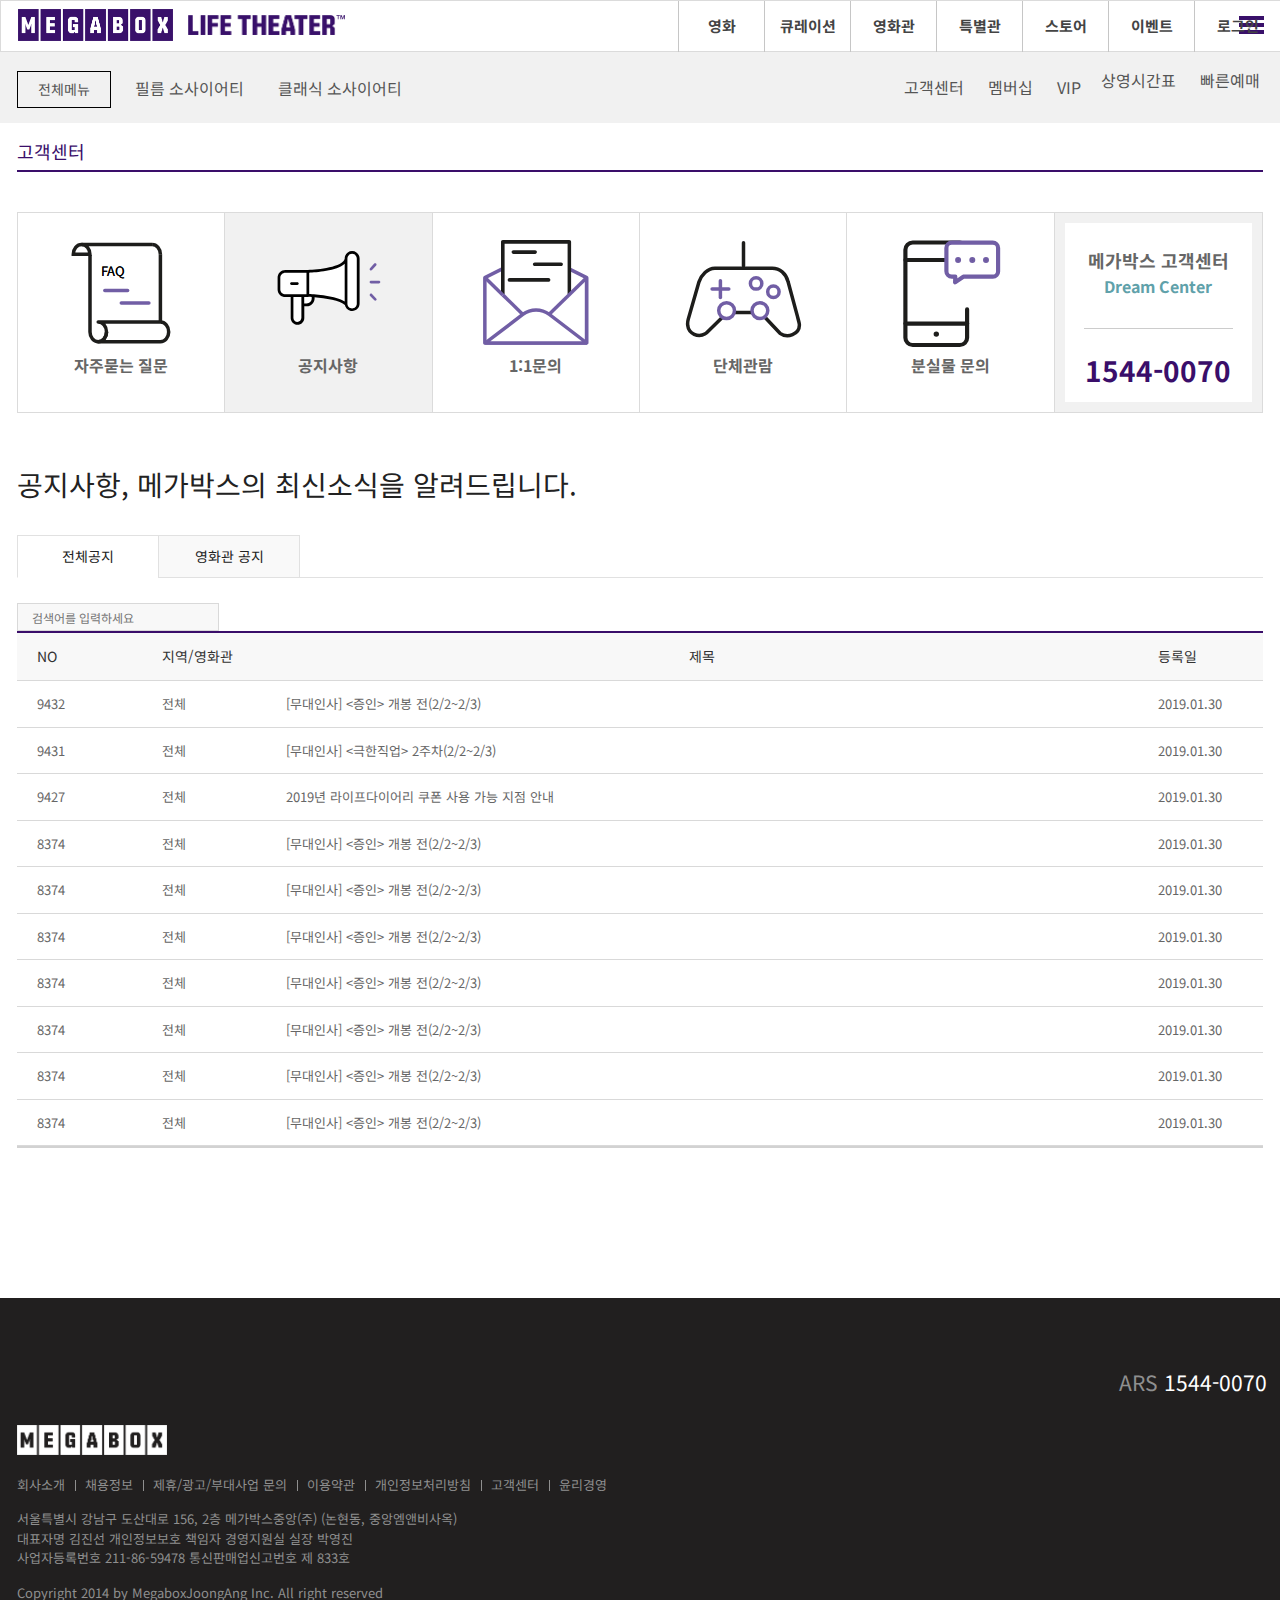
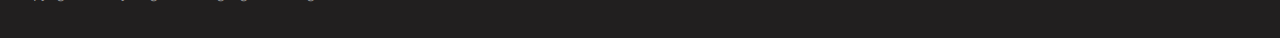
<file: custom/notice.html>
<!DOCTYPE html>
<html lang="ko">
<head>
    <meta charset="UTF-8">
    <meta name="viewport" content="width=device-width, initial-scale=1.0">
    <meta http-equiv="X-UA-Compatible" content="ie=edge">
    <meta name="author" content="qwlgjs">
    <meta name="description" content="메가박스 영화관 사이트입니다.">
    <meta name="keywords" content="메가박스, 영화, 최신영화, 영화관, CGV, 롯데시네마">
    <title>공지사항 : 메가박스</title>

    <!-- style -->
    <link rel="stylesheet" href="../assets/css/reset.css">
    <link rel="stylesheet" href="../assets/css/style.css">
    <link rel="stylesheet" href="../assets/css/font-awesome.css">

    <!-- 파비콘 -->
    <link rel="shortcut icon" href="../assets/icons/favicon-64.png">
    <link rel="apple-touch-icon-precomposed" href="../assets/icons/favicon-152.png">
    <link rel="icon" href="assets/icons/favicon-152.png">
    <link rel="icon" href="assets/icons/favicon-16.png" sizes="16x16"> 
    <link rel="icon" href="assets/icons/favicon-32.png" sizes="32x32"> 
    <link rel="icon" href="assets/icons/favicon-48.png" sizes="48x48"> 
    <link rel="icon" href="assets/icons/favicon-64.png" sizes="64x64"> 
    <link rel="icon" href="assets/icons/favicon-128.png" sizes="128x128">

    <!-- 웹 폰트 -->
    <link href="https://fonts.googleapis.com/css?family=Noto+Sans+KR:100,300,400,500,700,900&amp;subset=korean" rel="stylesheet">
    
    <!-- HTML5shiv ie6~8 -->
    <!--[if lt IE 9]> 
        <script src="js/html5shiv.min.js"></script> 
        <script type="text/javascript">
        alert("현재 당신이 보는 브라우저는 지원하지 않습니다. 최신 브라우저로 업데이트해주세요!");
    </script>
    <![endif]-->



    
</head>
<body>
    <!-- 스킵 내비게이션 -->
    <div id="skip">
            <a rel="bookmark" href="#banner">배너 영역 바로가기</a>
            <a rel="bookmark" href="#movie">최신 영화 바로가기</a>
            <a rel="bookmark" href="#event">새로운 이벤트 바로가기</a>
            <a rel="bookmark" href="#new">새로운 영화 바로가기</a>
            <a rel="bookmark" href="#help">고객센터 바로가기</a>
        </div>
        <!-- //스킵 내비게이션 -->

    <!-- 모바일 메뉴 -->
    <nav id="mNav">
        <div class="ham-wrap">
            <div class="ham"><span></span></div>
        </div>
    </nav>



    <header id="header" class="sub">
        <div class="container">
            <div class="row">
                <div class="header">
                    <h1>
                        <a href="../index.html">
                            <em><img src="../assets/img/logo.png" alt="MEGABOX"></em>
                            <strong><img src="../assets/img/logo-sub.png" alt="LIFE THEATER"></strong>
                        </a>    
                    </h1>
                    <nav class="nav">
                        <ul class="clearfix">
                            <li><a href="#">영화</a></li>
                            <li><a href="curation.html">큐레이션</a></li>
                            <li><a href="#">영화관</a></li>
                            <li><a href="#">특별관</a></li>
                            <li><a href="#">스토어</a></li>
                            <li><a href="#">이벤트</a></li>
                            <li><a href="#">로그인</a></li>
                        </ul>
                    </nav>
                </div>
            </div>            
        </div>   
    </header>
    <!-- //header -->

    <section id="banner" class="sub" >
            <div class="banner_menu sub">
                <h2 class="ir_su"> 배너 영역</h2>
                <div class="container">
                    <div class="row">
                        <div class="bm_left">
                            <ul>
                                <li class="total"><a href="#">전체메뉴</a></li>
                                <li class="line"><a href="#">필름 소사이어티</a></li>
                                <li><a href="#">클래식 소사이어티</a></li>
                            </ul>
                        </div>
                    </div>
                    <div class="bm_right">
                        <ul>
                            <li class="line"><a href="#">고객센터</a></li>
                            <li class="line"><a href="membarship.html">멤버십</a></li>
                            <li><a href="#">VIP</a></li> 
                        </ul>
                        <ul class="btn_box">
                            <li class="box1"><a href="#">상영시간표</a></li>
                            <li class="box2"><a href="#">빠른예매</a></li>
                        </ul>
                    </div>
                </div>
            </div>
    </section>
    <!-- //banner -->


    <div id="sub_title">
        <div class="container">
            <div class="row">
                <div class="sub_title">
                    <h2>고객센터</h2>
                </div>
            </div>
        </div>
    </div>
    <!--//sub_title -->


    <section id="contents">
        <div class="container">
            <div class="row">
                <div class="custom_title">
                    <ul>
                        <li>
                            <a href="faq.html">
                                <span class="img_svg"><svg version="1.1" id="Layer_1" xmlns="http://www.w3.org/2000/svg" xmlns:xlink="http://www.w3.org/1999/xlink" x="0px" y="0px"
                                        viewBox="0 0 120 120" style="enable-background:new 0 0 120 120;" xml:space="preserve">
                                <style type="text/css">
                                    .st0{fill:#715EA5;}
                                    .st1{fill:#FFFFFF;stroke:#1D1D1B;stroke-width:3.5;stroke-miterlimit:10;}
                                    .st2{fill:#FFFFFF;}
                                    .st3{fill:#1D1D1B;}
                                    .st4{fill:none;stroke:#1D1D1B;stroke-width:3.5;stroke-linecap:round;stroke-miterlimit:10;}
                                    .st5{fill:#FFFFFF;stroke:#715EA5;stroke-width:3.5;stroke-miterlimit:10;}
                                    .st6{fill:none;stroke:#715EA5;stroke-width:3.5;stroke-linecap:round;stroke-miterlimit:10;}
                                    .st7{fill:#FFFFFF;stroke:#1D1D1B;stroke-width:3.5;stroke-linecap:round;stroke-linejoin:round;stroke-miterlimit:10;}
                                    .st8{fill:none;stroke:#1D1D1B;stroke-width:3.5;stroke-linejoin:round;stroke-miterlimit:10;}
                                    .st9{font-family:'ArialRoundedMTBold';}
                                    .st10{font-size:21.7317px;}
                                    .st11{fill:#1D1D1B;stroke:#715EA5;stroke-width:3.5;stroke-linecap:round;stroke-miterlimit:10;}
                                </style>                                        
                                <g>
                                    <g>
                                        <path style="fill:#715EA5;" d="M246.4,114.7H144.6c-1,0-1.8-0.8-1.8-1.8V47.6c0-0.7,0.4-1.3,1-1.6l50.3-25.5c0.5-0.3,1.1-0.3,1.6,0L247.2,46
                                            c0.6,0.3,1,0.9,1,1.6V113C248.1,113.9,247.3,114.7,246.4,114.7z M146.4,111.2h98.2V48.6L194.9,24l-48.5,24.7V111.2z"/>
                                    </g>
                                </g>
                                <g>
                                    <g>
                                        <path style="fill:#FFFFFF;stroke:#1D1D1B;stroke-width:3.5;stroke-miterlimit:10;" d="M174.6,90.9"/>
                                    </g>
                                </g>
                                <g>
                                    <g>
                                        <polyline style="fill:#FFFFFF;" points="162.5,64.1 162.5,11.8 229.1,11.8 229.1,63.9       "/>
                                    </g>
                                    <g>
                                        <path style="fill:#1D1D1B;" d="M164.3,64.1h-3.5V11.8c0-1,0.8-1.8,1.8-1.8h66.5c1,0,1.8,0.8,1.8,1.8v52.1h-3.5V13.5h-63V64.1z"/>
                                    </g>
                                </g>
                                <g>
                                    <g>
                                        <path style="fill:#FFFFFF;" d="M144.9,113l37.6-28.6c7.8-6,18.7-6,26.5,0l37.6,28.6H144.9z"/>
                                    </g>
                                    <g>
                                        <path style="fill:#715EA5;" d="M246.7,114.7H144.9l-1.1-3.1l37.6-28.6c8.4-6.4,20.2-6.4,28.6,0l37.6,28.6L246.7,114.7z M150.1,111.2h91.4
                                            L208,85.7c-7.2-5.5-17.2-5.5-24.4,0L150.1,111.2z"/>
                                    </g>
                                </g>
                                <g>
                                    <g>
                                        
                                            <rect x="170.8" y="60.5" transform="matrix(0.6989 -0.7152 0.7152 0.6989 -1.3568 145.8583)" style="fill:#715EA5;" width="3.5" height="28"/>
                                    </g>
                                </g>
                                <g>
                                    <g>
                                        
                                            <rect x="152" y="43.9" transform="matrix(0.6989 -0.7152 0.7152 0.6989 6.1225 126.8697)" style="fill:#715EA5;" width="3.5" height="24.6"/>
                                    </g>
                                </g>
                                <g>
                                    <g>
                                        
                                            <rect x="201.3" y="64.2" transform="matrix(0.7154 -0.6987 0.6987 0.7154 18.6886 177.7679)" style="fill:#715EA5;" width="52.6" height="3.5"/>
                                    </g>
                                </g>
                                <g>
                                    <g>
                                        <path style="fill:#1D1D1B;" d="M194.9,23.8h-21.7c-1,0-1.8-0.8-1.8-1.8s0.8-1.8,1.8-1.8h21.7c1,0,1.8,0.8,1.8,1.8S195.9,23.8,194.9,23.8z"/>
                                    </g>
                                </g>
                                <g>
                                    <g>
                                        <path style="fill:#1D1D1B;" d="M220.9,35.9h-26.4c-1,0-1.8-0.8-1.8-1.8s0.8-1.8,1.8-1.8h26.4c1,0,1.8,0.8,1.8,1.8S221.8,35.9,220.9,35.9z"/>
                                    </g>
                                </g>
                                <g>
                                    <g>
                                        <path style="fill:#1D1D1B;" d="M208.2,51.5h-39c-1,0-1.8-0.8-1.8-1.8s0.8-1.8,1.8-1.8h39c1,0,1.8,0.8,1.8,1.8S209.2,51.5,208.2,51.5z"/>
                                    </g>
                                </g>
                                <g>
                                    <path style="fill:#FFFFFF;stroke:#1D1D1B;stroke-width:3.5;stroke-miterlimit:10;" d="M-38.3,98.7l-19.5-20.8H-91L-111.4,98c-0.5,0.5-1.1,0.9-1.7,1.2c-7,4.1-16.5,0-17.5-8.4c0-0.2,0-0.8-0.1-1.5
                                        c0-1.5,0.2-3,0.6-4.5l10.7-37.6c2.4-6.8,8.4-13.6,15.9-13.6h57.3c7.5,0,13.9,5.4,15.9,13.6l9.5,35.1c0,0.5,1.8,6.1,1.8,8.2
                                        C-19,99.7-30.9,104-38.3,98.7z"/>
                                    <line style="fill:none;stroke:#1D1D1B;stroke-width:3.5;stroke-linecap:round;stroke-miterlimit:10;" x1="-74.8" y1="31.3" x2="-74.8" y2="8"/>
                                    <circle style="fill:#FFFFFF;stroke:#715EA5;stroke-width:3.5;stroke-miterlimit:10;" cx="-91.8" cy="75.9" r="7.9"/>
                                    <circle style="fill:#FFFFFF;stroke:#715EA5;stroke-width:3.5;stroke-miterlimit:10;" cx="-58.5" cy="75.9" r="7.9"/>
                                    <line style="fill:none;stroke:#715EA5;stroke-width:3.5;stroke-linecap:round;stroke-miterlimit:10;" x1="-97.9" y1="46.1" x2="-97.9" y2="62.7"/>
                                    <line style="fill:none;stroke:#715EA5;stroke-width:3.5;stroke-linecap:round;stroke-miterlimit:10;" x1="-89.6" y1="54.4" x2="-106.2" y2="54.4"/>
                                    <circle style="fill:none;stroke:#715EA5;stroke-width:3.5;stroke-linecap:round;stroke-miterlimit:10;" cx="-62.3" cy="48.8" r="5.7"/>
                                    <circle style="fill:none;stroke:#715EA5;stroke-width:3.5;stroke-linecap:round;stroke-miterlimit:10;" cx="-44.9" cy="57.1" r="5.7"/>
                                </g>
                                <g>
                                    <path style="fill:#FFFFFF;stroke:#1D1D1B;stroke-width:3.5;stroke-linecap:round;stroke-linejoin:round;stroke-miterlimit:10;" d="M99.4,89.1H37.2c4.6,0,8.3,4.4,8.3,9.8c0,5.4-3.7,9.8-8.3,9.8h62.2c4.6,0,8.3-4.4,8.3-9.8
                                        C107.7,93.5,104,89.1,99.4,89.1z"/>
                                    <path style="fill:none;stroke:#1D1D1B;stroke-width:3.5;stroke-linejoin:round;stroke-miterlimit:10;" d="M45.6,98.9c0,5.4-3.7,9.8-8.3,9.8s-8.3-4.4-8.3-9.8V22.1"/>
                                    <path style="fill:#FFFFFF;stroke:#1D1D1B;stroke-width:3.5;stroke-miterlimit:10;" d="M99.4,21.2c0-5.4-3.7-9.8-8.3-9.8"/>
                                    <path style="fill:#FFFFFF;stroke:#1D1D1B;stroke-width:3.5;stroke-miterlimit:10;" d="M12.3,21.2c0-5.4,3.7-9.8,8.3-9.8s8.3,4.4,8.3,9.8H12.3z"/>
                                    <line style="fill:#FFFFFF;stroke:#1D1D1B;stroke-width:3.5;stroke-miterlimit:10;" x1="99.4" y1="89.1" x2="99.4" y2="21.2"/>
                                    <line style="fill:#FFFFFF;stroke:#1D1D1B;stroke-width:3.5;stroke-miterlimit:10;" x1="20.6" y1="11.4" x2="91.1" y2="11.4"/>
                                    <text transform="matrix(1 0 0 1 39.9596 43.3715)"style="fill:#715EA5 font-family:'ArialRoundedMTBold';" >FAQ</text>
                                    <text transform="matrix(1 0 0 1 39.9596 43.3715)"style="fill:#715EA5  font-family:'ArialRoundedMTBold';">FAQ</text>
                                    <line style="fill:#1D1D1B;stroke:#715EA5;stroke-width:3.5;stroke-linecap:round;stroke-miterlimit:10;" x1="43.8" y1="57.5" x2="66.6" y2="57.5"/>
                                    <line style="fill:#1D1D1B;stroke:#715EA5;stroke-width:3.5;stroke-linecap:round;stroke-miterlimit:10;" x1="60.3" y1="70.1" x2="87.9" y2="70.1"/>
                                </g>
                                </svg>
                                </span>
                                <strong>자주묻는 질문</strong>
                            </a>
                        </li>
                        <li class="active">
                            <a href="notice.html">
                                    <span class="img_svg"><svg version="1.1" id="Layer_1" xmlns="http://www.w3.org/2000/svg" xmlns:xlink="http://www.w3.org/1999/xlink" x="0px" y="0px"
                                        viewBox="0 0 120 120" style="enable-background:new 0 0 120 120;" xml:space="preserve">
                                    <style type="text/css">
                                        .st0{fill:#715EA5;}
                                        .st1{fill:#FFFFFF;stroke:#1D1D1B;stroke-width:3.5;stroke-miterlimit:10;}
                                        .st2{fill:#FFFFFF;}
                                        .st3{fill:#1D1D1B;}
                                        .st4{fill:none;stroke:#1D1D1B;stroke-width:3.5;stroke-linecap:round;stroke-miterlimit:10;}
                                        .st5{fill:#FFFFFF;stroke:#715EA5;stroke-width:3.5;stroke-miterlimit:10;}
                                        .st6{fill:none;stroke:#715EA5;stroke-width:3.5;stroke-linecap:round;stroke-miterlimit:10;}
                                        .st7{fill:#FFFFFF;stroke:#1D1D1B;stroke-width:3.5;stroke-linecap:round;stroke-linejoin:round;stroke-miterlimit:10;}
                                        .st8{fill:none;stroke:#1D1D1B;stroke-width:3.5;stroke-linejoin:round;stroke-miterlimit:10;}
                                        .st9{fill:#1D1D1B;stroke:#715EA5;stroke-width:3.5;stroke-linecap:round;stroke-miterlimit:10;}
                                        .st10{fill:none;stroke:#1D1D1B;stroke-width:4.1671;stroke-linecap:round;stroke-miterlimit:10;}
                                        .st11{fill:#1D1D1B;stroke:#1D1D1B;stroke-width:4.1671;stroke-miterlimit:10;}
                                        .st12{fill:#FFFFFF;stroke:#715EA5;stroke-width:4.1671;stroke-linecap:round;stroke-linejoin:round;stroke-miterlimit:10;}
                                        .st13{fill:#1D1D1B;stroke:#715EA5;stroke-width:2.7781;stroke-miterlimit:10;}
                                    </style>
                                    <g>
                                        <g>
                                        </g>
                                    </g>
                                    <g>
                                        <g>
                                            <path class="st0" d="M246.4,114.7H144.6c-1,0-1.8-0.8-1.8-1.8V47.6c0-0.7,0.4-1.3,1-1.6l50.3-25.5c0.5-0.3,1.1-0.3,1.6,0L247.2,46
                                                c0.6,0.3,1,0.9,1,1.6V113C248.1,113.9,247.3,114.7,246.4,114.7z M146.4,111.2h98.2V48.6L194.9,24l-48.5,24.7V111.2z"/>
                                        </g>
                                    </g>
                                    <g>
                                        <g>
                                            <path class="st1" d="M174.6,90.9"/>
                                        </g>
                                    </g>
                                    <g>
                                        <g>
                                            <polyline class="st2" points="162.5,64.1 162.5,11.8 229.1,11.8 229.1,63.9 		"/>
                                        </g>
                                        <g>
                                            <path class="st3" d="M164.3,64.1h-3.5V11.8c0-1,0.8-1.8,1.8-1.8h66.5c1,0,1.8,0.8,1.8,1.8v52.1h-3.5V13.5h-63V64.1z"/>
                                        </g>
                                    </g>
                                    <g>
                                        <g>
                                            <path class="st2" d="M144.9,113l37.6-28.6c7.8-6,18.7-6,26.5,0l37.6,28.6H144.9z"/>
                                        </g>
                                        <g>
                                            <path class="st0" d="M246.7,114.7H144.9l-1.1-3.1l37.6-28.6c8.4-6.4,20.2-6.4,28.6,0l37.6,28.6L246.7,114.7z M150.1,111.2h91.4
                                                L208,85.7c-7.2-5.5-17.2-5.5-24.4,0L150.1,111.2z"/>
                                        </g>
                                    </g>
                                    <g>
                                        <g>
                                            
                                                <rect x="170.8" y="60.5" transform="matrix(0.6989 -0.7152 0.7152 0.6989 -1.3568 145.8583)" class="st0" width="3.5" height="28"/>
                                        </g>
                                    </g>
                                    <g>
                                        <g>
                                            
                                                <rect x="152" y="43.9" transform="matrix(0.6989 -0.7152 0.7152 0.6989 6.1225 126.8697)" class="st0" width="3.5" height="24.6"/>
                                        </g>
                                    </g>
                                    <g>
                                        <g>
                                            
                                                <rect x="201.3" y="64.2" transform="matrix(0.7154 -0.6987 0.6987 0.7154 18.6886 177.7679)" class="st0" width="52.6" height="3.5"/>
                                        </g>
                                    </g>
                                    <g>
                                        <g>
                                            <path class="st3" d="M194.9,23.8h-21.7c-1,0-1.8-0.8-1.8-1.8s0.8-1.8,1.8-1.8h21.7c1,0,1.8,0.8,1.8,1.8S195.9,23.8,194.9,23.8z"/>
                                        </g>
                                    </g>
                                    <g>
                                        <g>
                                            <path class="st3" d="M220.9,35.9h-26.4c-1,0-1.8-0.8-1.8-1.8s0.8-1.8,1.8-1.8h26.4c1,0,1.8,0.8,1.8,1.8S221.8,35.9,220.9,35.9z"/>
                                        </g>
                                    </g>
                                    <g>
                                        <g>
                                            <path class="st3" d="M208.2,51.5h-39c-1,0-1.8-0.8-1.8-1.8s0.8-1.8,1.8-1.8h39c1,0,1.8,0.8,1.8,1.8S209.2,51.5,208.2,51.5z"/>
                                        </g>
                                    </g>
                                    <g>
                                        <path class="st1" d="M-38.3,98.7l-19.5-20.8H-91L-111.4,98c-0.5,0.5-1.1,0.9-1.7,1.2c-7,4.1-16.5,0-17.5-8.4c0-0.2,0-0.8-0.1-1.5
                                            c0-1.5,0.2-3,0.6-4.5l10.7-37.6c2.4-6.8,8.4-13.6,15.9-13.6h57.3c7.5,0,13.9,5.4,15.9,13.6l9.5,35.1c0,0.5,1.8,6.1,1.8,8.2
                                            C-19,99.7-30.9,104-38.3,98.7z"/>
                                        <line class="st4" x1="-74.8" y1="31.3" x2="-74.8" y2="8"/>
                                        <circle class="st5" cx="-91.8" cy="75.9" r="7.9"/>
                                        <circle class="st5" cx="-58.5" cy="75.9" r="7.9"/>
                                        <line class="st6" x1="-97.9" y1="46.1" x2="-97.9" y2="62.7"/>
                                        <line class="st6" x1="-89.6" y1="54.4" x2="-106.2" y2="54.4"/>
                                        <circle class="st6" cx="-62.3" cy="48.8" r="5.7"/>
                                        <circle class="st6" cx="-44.9" cy="57.1" r="5.7"/>
                                    </g>
                                    <g>
                                        <path class="st7" d="M-35.5,205.9h-62.2c4.6,0,8.3,4.4,8.3,9.8s-3.7,9.8-8.3,9.8h62.2c4.6,0,8.3-4.4,8.3-9.8
                                            S-30.9,205.9-35.5,205.9z"/>
                                        <path class="st8" d="M-89.3,215.7c0,5.4-3.7,9.8-8.3,9.8s-8.3-4.4-8.3-9.8v-76.8"/>
                                        <path class="st1" d="M-35.5,138c0-5.4-3.7-9.8-8.3-9.8"/>
                                        <path class="st1" d="M-122.6,138c0-5.4,3.7-9.8,8.3-9.8s8.3,4.4,8.3,9.8H-122.6z"/>
                                        <line class="st1" x1="-35.5" y1="205.9" x2="-35.5" y2="138"/>
                                        <line class="st1" x1="-114.3" y1="128.2" x2="-43.8" y2="128.2"/>
                                        <text transform="matrix(1 0 0 1 -94.9066 160.1495)" class="st0" style="font-family:'ArialRoundedMTBold'; font-size:21.7316px;">FAQ</text>
                                        <line class="st9" x1="-91.1" y1="174.2" x2="-68.3" y2="174.2"/>
                                        <line class="st9" x1="-74.5" y1="186.8" x2="-47" y2="186.8"/>
                                    </g>
                                    <g>
                                        <path class="st10" d="M196.6,13.5"/>
                                        <path class="st10" d="M196.6,23.7V52c0,4-3.3,7.3-7.3,7.3h-47.1c-4,0-7.3-3.3-7.3-7.3v-87.9c0-4,3.3-7.3,7.3-7.3h47.1
                                            c4,0,7.3,3.3,7.3,7.3v24"/>
                                        <line class="st11" x1="135" y1="37.9" x2="196.6" y2="37.9"/>
                                        <line class="st11" x1="135" y1="-25.7" x2="196.6" y2="-25.7"/>
                                        <circle class="st3" cx="165.8" cy="48.4" r="2.7"/>
                                        <path class="st12" d="M222.3-9h-29.4l-8.2,5.7l0.2-5.7h-3.5c-3,0-5.4-2.4-5.4-5.4v-23.3c0-3,2.4-5.4,5.4-5.4h40.9
                                            c3,0,5.4,2.4,5.4,5.4v23.3C227.7-11.4,225.3-9,222.3-9z"/>
                                        <circle class="st13" cx="187.6" cy="-25.7" r="1.6"/>
                                        <circle class="st13" cx="201.8" cy="-25.7" r="1.6"/>
                                        <circle class="st13" cx="215.5" cy="-25.7" r="1.6"/>
                                    </g>
                                    <g>
                                        <path class="st2" d="M43.8,64c-1-0.1-2-0.1-2.8-0.2c-0.6,0.1-1.2,0.2-1.8,0.2c0,0,0,0,0,0h-2.9v6.4h2.5c2.8,0,5.1-2.3,5.1-5.1V64z"
                                            />
                                        <path class="st2" d="M33.4,64h-8v20.8c0,2.2,1.8,4,4,4s4-1.8,4-4V64z"/>
                                        <path class="st2" d="M38.5,61.3V39.7H17.4c-2.8,0-5.1,2.2-5.1,4.9v11.8c0,1.3,0.5,2.5,1.5,3.4c1,0.9,2.2,1.4,3.6,1.4c0,0,0,0,0,0
                                            H38.5z M22.2,50.6c0-0.8,0.6-1.4,1.4-1.4h5.8c0.8,0,1.4,0.6,1.4,1.4c0,0.8-0.6,1.4-1.4,1.4h-5.8C22.8,52,22.2,51.4,22.2,50.6z"/>
                                        <path class="st2" d="M76.7,68.5V30.8c-7.8,7.2-29.3,8.6-35.5,8.9v21.4C47.2,61.4,68,62.9,76.7,68.5z"/>
                                        <path class="st2" d="M84.1,20.9c-2.6,0-4.7,2.1-4.7,4.7v45.1c0,2.6,2.1,4.7,4.7,4.7c2.6,0,4.7-2.1,4.7-4.7V25.5
                                            C88.8,22.9,86.7,20.9,84.1,20.9z"/>
                                        <path d="M84.1,18.1c-4.1,0-7.4,3.3-7.4,7.4v0.3C75.1,34.1,49.8,36.7,39.9,37c-0.3,0-0.5,0-0.8,0H17.4c-4.3,0-7.8,3.4-7.8,7.7v11.8
                                            c0,2,0.8,4,2.3,5.4c1.5,1.4,3.4,2.2,5.5,2.2c0,0,0,0,0,0h5.3v20.8c0,3.7,3,6.8,6.8,6.8s6.8-3,6.8-6.8V73.2h2.5
                                            c4.3,0,7.8-3.5,7.8-7.8v-1.2c10.5,1,25.9,3.3,30.3,7.8c0.7,3.4,3.7,6,7.3,6c4.1,0,7.4-3.3,7.4-7.4V25.5
                                            C91.6,21.4,88.2,18.1,84.1,18.1z M88.8,70.7c0,2.6-2.1,4.7-4.7,4.7c-2.6,0-4.7-2.1-4.7-4.7V25.5c0-2.6,2.1-4.7,4.7-4.7
                                            c2.6,0,4.7,2.1,4.7,4.7V70.7z M38.7,70.5h-2.5V64h2.9c0,0,0,0,0,0c0.6,0,1.2-0.1,1.8-0.2c0.8,0,1.8,0.1,2.8,0.2v1.4
                                            C43.8,68.2,41.5,70.5,38.7,70.5z M29.4,88.9c-2.2,0-4-1.8-4-4V64h8v20.8C33.4,87.1,31.6,88.9,29.4,88.9z M17.4,61.3
                                            c-1.3,0-2.6-0.5-3.6-1.4c-1-0.9-1.5-2.1-1.5-3.4V44.6c0-2.7,2.3-4.9,5.1-4.9h21.1v21.6H17.4C17.4,61.3,17.4,61.3,17.4,61.3z
                                            M41.2,61.1V39.7c6.2-0.3,27.7-1.7,35.5-8.9v37.7C68,62.9,47.2,61.4,41.2,61.1z"/>
                                        <path d="M29.3,52c0.8,0,1.4-0.6,1.4-1.4c0-0.8-0.6-1.4-1.4-1.4h-5.8c-0.8,0-1.4,0.6-1.4,1.4c0,0.8,0.6,1.4,1.4,1.4H29.3z"/>
                                        <path class="st0" d="M103,37.6c0.4,0,0.8-0.2,1-0.5l4.2-4.7c0.5-0.6,0.5-1.4-0.1-1.9c-0.6-0.5-1.4-0.5-1.9,0.1l-4.2,4.7
                                            c-0.5,0.6-0.5,1.4,0.1,1.9C102.4,37.5,102.7,37.6,103,37.6z"/>
                                        <path class="st0" d="M110.9,47.7H103c-0.8,0-1.4,0.6-1.4,1.4c0,0.8,0.6,1.4,1.4,1.4h7.9c0.8,0,1.4-0.6,1.4-1.4
                                            C112.3,48.3,111.7,47.7,110.9,47.7z"/>
                                        <path class="st0" d="M104,61c-0.5-0.6-1.4-0.6-1.9,0c-0.6,0.5-0.6,1.4,0,1.9l4.2,4.4c0.3,0.3,0.6,0.4,1,0.4c0.3,0,0.7-0.1,0.9-0.4
                                            c0.6-0.5,0.6-1.4,0-1.9L104,61z"/>
                                    </g>
                                    </svg>
                                </span>
                                <strong>공지사항</strong>
                            </a> 
                        </li>
                        <li>
                            <a href="1on1.html">
                                <span class="img_svg"><svg version="1.1" id="Layer_1" xmlns="http://www.w3.org/2000/svg" xmlns:xlink="http://www.w3.org/1999/xlink" x="0px" y="0px"
                                                    viewBox="0 0 120 120" style="enable-background:new 0 0 120 120;" xml:space="preserve">
                                            <style type="text/css">
                                                .st0{fill:#715EA5;}
                                                .st1{fill:#FFFFFF;stroke:#1D1D1B;stroke-width:3.5;stroke-miterlimit:10;}
                                                .st2{fill:#FFFFFF;}
                                                .st3{fill:#1D1D1B;}
                                            </style>                                                    
                                            <g>                                                        
                                                <path class="st0" d="M110.6,111.8H8.9c-1,0-1.8-0.8-1.8-1.8V44.7c0-0.7,0.4-1.3,1-1.6l50.3-25.5c0.5-0.3,1.1-0.3,1.6,0l51.5,25.5
                                                    c0.6,0.3,1,0.9,1,1.6v65.4C112.4,111.1,111.6,111.8,110.6,111.8z M10.6,108.3h98.2V45.8L59.2,21.1L10.6,45.8V108.3z"/>
                                                <path class="st1" d="M38.9,88.1"/>
                                                <polyline class="st2" points="26.8,61.2 26.8,8.9 93.3,8.9 93.3,61"/>
                                                <path class="st3" d="M28.5,61.2H25V8.9c0-1,0.8-1.8,1.8-1.8h66.5c1,0,1.8,0.8,1.8,1.8V61h-3.5V10.7h-63V61.2z"/>
                                                <path class="st2" d="M9.2,110.1l37.6-28.6c7.8-6,18.7-6,26.5,0l37.6,28.6H9.2z"/>
                                                <path class="st0" d="M110.9,111.8H9.2l-1.1-3.1l37.6-28.6c8.4-6.4,20.2-6.4,28.6,0l37.6,28.6L110.9,111.8z M14.4,108.3h91.4
                                                    L72.3,82.8c-7.2-5.5-17.2-5.5-24.4,0L14.4,108.3z"/>
                                                <rect x="35.1" y="57.7" transform="matrix(0.6989 -0.7152 0.7152 0.6989 -40.1798 47.9042)" class="st0" width="3.5" height="28"/>      
                                                <rect x="16.2" y="41" transform="matrix(0.6989 -0.7152 0.7152 0.6989 -32.6976 28.9185)" class="st0" width="3.5" height="24.6"/>
                                                <rect x="65.5" y="61.3" transform="matrix(0.7154 -0.6987 0.6987 0.7154 -17.9384 82.1051)" class="st0" width="52.6" height="3.5"/>
                                                <path class="st3" d="M59.2,20.9H37.4c-1,0-1.8-0.8-1.8-1.8s0.8-1.8,1.8-1.8h21.7c1,0,1.8,0.8,1.8,1.8S60.1,20.9,59.2,20.9z"/>
                                                <path class="st3" d="M85.1,33H58.7c-1,0-1.8-0.8-1.8-1.8c0-1,0.8-1.8,1.8-1.8h26.4c1,0,1.8,0.8,1.8,1.8C86.9,32.2,86.1,33,85.1,33z"/>
                                                <path class="st3" d="M72.5,48.7h-39c-1,0-1.8-0.8-1.8-1.8s0.8-1.8,1.8-1.8h39c1,0,1.8,0.8,1.8,1.8S73.5,48.7,72.5,48.7z"/>
                                            </g></svg>
                                </span>
                                <strong class="tos">1:1문의</strong>
                            </a>
                        </li>
                        <li>
                            <a href="rent.html">
                                <span class="img_svg"><svg version="1.1" id="Layer_1" xmlns="http://www.w3.org/2000/svg" xmlns:xlink="http://www.w3.org/1999/xlink" x="0px" y="0px"
                                            viewBox="0 0 120 120" style="enable-background:new 0 0 120 120;" xml:space="preserve">
                                    <style type="text/css">
                                        .st0{fill:#715EA5;}
                                        .st1{fill:#FFFFFF;stroke:#1D1D1B;stroke-width:3.5;stroke-miterlimit:10;}
                                        .st2{fill:#FFFFFF;}
                                        .st3{fill:#1D1D1B;}
                                        .st4{fill:none;stroke:#1D1D1B;stroke-width:3.5;stroke-linecap:round;stroke-miterlimit:10;}
                                        .st5{fill:#FFFFFF;stroke:#715EA5;stroke-width:3.5;stroke-miterlimit:10;}
                                        .st6{fill:none;stroke:#715EA5;stroke-width:3.5;stroke-linecap:round;stroke-miterlimit:10;}
                                    </style>                                            
                                    <g>
                                        <g>
                                            <path class="st0" d="M246.4,114.7H144.6c-1,0-1.8-0.8-1.8-1.8V47.6c0-0.7,0.4-1.3,1-1.6l50.3-25.5c0.5-0.3,1.1-0.3,1.6,0L247.2,46
                                                c0.6,0.3,1,0.9,1,1.6V113C248.1,113.9,247.3,114.7,246.4,114.7z M146.4,111.2h98.2V48.6L194.9,24l-48.5,24.7V111.2z"/>
                                        </g>
                                    </g>
                                    <g>
                                        <g>
                                            <path class="st1" d="M174.6,90.9"/>
                                        </g>
                                    </g>
                                    <g>
                                        <g>
                                            <polyline class="st2" points="162.5,64.1 162.5,11.8 229.1,11.8 229.1,63.9       "/>
                                        </g>
                                        <g>
                                            <path class="st3" d="M164.3,64.1h-3.5V11.8c0-1,0.8-1.8,1.8-1.8h66.5c1,0,1.8,0.8,1.8,1.8v52.1h-3.5V13.5h-63V64.1z"/>
                                        </g>
                                    </g>
                                    <g>
                                        <g>
                                            <path class="st2" d="M144.9,113l37.6-28.6c7.8-6,18.7-6,26.5,0l37.6,28.6H144.9z"/>
                                        </g>
                                        <g>
                                            <path class="st0" d="M246.7,114.7H144.9l-1.1-3.1l37.6-28.6c8.4-6.4,20.2-6.4,28.6,0l37.6,28.6L246.7,114.7z M150.1,111.2h91.4
                                                L208,85.7c-7.2-5.5-17.2-5.5-24.4,0L150.1,111.2z"/>
                                        </g>
                                    </g>
                                    <g>
                                        <g>
                                            
                                                <rect x="170.8" y="60.5" transform="matrix(0.6989 -0.7152 0.7152 0.6989 -1.3568 145.8583)" class="st0" width="3.5" height="28"/>
                                        </g>
                                    </g>
                                    <g>
                                        <g>
                                            
                                                <rect x="152" y="43.9" transform="matrix(0.6989 -0.7152 0.7152 0.6989 6.1225 126.8697)" class="st0" width="3.5" height="24.6"/>
                                        </g>
                                    </g>
                                    <g>
                                        <g>
                                            
                                                <rect x="201.3" y="64.2" transform="matrix(0.7154 -0.6987 0.6987 0.7154 18.6886 177.7679)" class="st0" width="52.6" height="3.5"/>
                                        </g>
                                    </g>
                                    <g>
                                        <g>
                                            <path class="st3" d="M194.9,23.8h-21.7c-1,0-1.8-0.8-1.8-1.8s0.8-1.8,1.8-1.8h21.7c1,0,1.8,0.8,1.8,1.8S195.9,23.8,194.9,23.8z"/>
                                        </g>
                                    </g>
                                    <g>
                                        <g>
                                            <path class="st3" d="M220.9,35.9h-26.4c-1,0-1.8-0.8-1.8-1.8s0.8-1.8,1.8-1.8h26.4c1,0,1.8,0.8,1.8,1.8S221.8,35.9,220.9,35.9z"/>
                                        </g>
                                    </g>
                                    <g>
                                        <g>
                                            <path class="st3" d="M208.2,51.5h-39c-1,0-1.8-0.8-1.8-1.8s0.8-1.8,1.8-1.8h39c1,0,1.8,0.8,1.8,1.8S209.2,51.5,208.2,51.5z"/>
                                        </g>
                                    </g>
                                    <g>
                                        <path class="st1" d="M97,100.3L77.5,79.5H44.3L23.9,99.6c-0.5,0.5-1.1,0.9-1.7,1.2c-7,4.1-16.5,0-17.5-8.4c0-0.2,0-0.8-0.1-1.5
                                            c0-1.5,0.2-3,0.6-4.5L16,48.8c2.4-6.8,8.4-13.6,15.9-13.6h57.3c7.5,0,13.9,5.4,15.9,13.6l9.5,35.1c0,0.5,1.8,6.1,1.8,8.2
                                            C116.3,101.4,104.5,105.7,97,100.3z"/>
                                        <line class="st4" x1="60.5" y1="32.9" x2="60.5" y2="9.7"/>
                                        <circle class="st5" cx="43.6" cy="77.6" r="7.9"/>
                                        <circle class="st5" cx="76.9" cy="77.6" r="7.9"/>
                                        <line class="st6" x1="37.4" y1="47.7" x2="37.4" y2="64.4"/>
                                        <line class="st6" x1="45.8" y1="56.1" x2="29.1" y2="56.1"/>
                                        <circle class="st6" cx="73.1" cy="50.4" r="5.7"/>
                                        <circle class="st6" cx="90.4" cy="58.7" r="5.7"/>
                                    </g>
                                    </svg>
                                    </span>
                                <strong>단체관람</strong>
                            </a>
                        </li>                        
                        <li>
                            <a href="lost.html">
                                <span class="img_svg"><svg version="1.1" id="Layer_1" xmlns="http://www.w3.org/2000/svg" xmlns:xlink="http://www.w3.org/1999/xlink" x="0px" y="0px"
                                        viewBox="0 0 120 120" style="enable-background:new 0 0 120 120;" xml:space="preserve">
                                <style type="text/css">
                                    .st0{fill:#715EA5;}
                                    .st1{fill:#FFFFFF;stroke:#1D1D1B;stroke-width:3.5;stroke-miterlimit:10;}
                                    .st2{fill:#FFFFFF;}
                                    .st3{fill:#1D1D1B;}
                                    .st4{fill:none;stroke:#1D1D1B;stroke-width:3.5;stroke-linecap:round;stroke-miterlimit:10;}
                                    .st5{fill:#FFFFFF;stroke:#715EA5;stroke-width:3.5;stroke-miterlimit:10;}
                                    .st6{fill:none;stroke:#715EA5;stroke-width:3.5;stroke-linecap:round;stroke-miterlimit:10;}
                                    .st7{fill:#FFFFFF;stroke:#1D1D1B;stroke-width:3.5;stroke-linecap:round;stroke-linejoin:round;stroke-miterlimit:10;}
                                    .st8{fill:none;stroke:#1D1D1B;stroke-width:3.5;stroke-linejoin:round;stroke-miterlimit:10;}
                                    .st9{fill:#1D1D1B;stroke:#715EA5;stroke-width:3.5;stroke-linecap:round;stroke-miterlimit:10;}
                                    .st10{fill:none;stroke:#1D1D1B;stroke-width:4.1671;stroke-linecap:round;stroke-miterlimit:10;}
                                    .st11{fill:#1D1D1B;stroke:#1D1D1B;stroke-width:4.1671;stroke-miterlimit:10;}
                                    .st12{fill:#FFFFFF;stroke:#715EA5;stroke-width:4.1671;stroke-linecap:round;stroke-linejoin:round;stroke-miterlimit:10;}
                                    .st13{fill:#1D1D1B;stroke:#715EA5;stroke-width:2.7781;stroke-miterlimit:10;}
                                </style>
                                <g>
                                    <g>
                                    </g>
                                </g>
                                <g>
                                    <g>
                                    </g>
                                </g>
                                <g>
                                    <g>
                                        <path class="st0" d="M246.4,114.7H144.6c-1,0-1.8-0.8-1.8-1.8V47.6c0-0.7,0.4-1.3,1-1.6l50.3-25.5c0.5-0.3,1.1-0.3,1.6,0L247.2,46
                                            c0.6,0.3,1,0.9,1,1.6V113C248.1,113.9,247.3,114.7,246.4,114.7z M146.4,111.2h98.2V48.6L194.9,24l-48.5,24.7V111.2z"/>
                                    </g>
                                </g>
                                <g>
                                    <g>
                                        <path class="st1" d="M174.6,90.9"/>
                                    </g>
                                </g>
                                <g>
                                    <g>
                                        <polyline class="st2" points="162.5,64.1 162.5,11.8 229.1,11.8 229.1,63.9       "/>
                                    </g>
                                    <g>
                                        <path class="st3" d="M164.3,64.1h-3.5V11.8c0-1,0.8-1.8,1.8-1.8h66.5c1,0,1.8,0.8,1.8,1.8v52.1h-3.5V13.5h-63V64.1z"/>
                                    </g>
                                </g>
                                <g>
                                    <g>
                                        <path class="st2" d="M144.9,113l37.6-28.6c7.8-6,18.7-6,26.5,0l37.6,28.6H144.9z"/>
                                    </g>
                                    <g>
                                        <path class="st0" d="M246.7,114.7H144.9l-1.1-3.1l37.6-28.6c8.4-6.4,20.2-6.4,28.6,0l37.6,28.6L246.7,114.7z M150.1,111.2h91.4
                                            L208,85.7c-7.2-5.5-17.2-5.5-24.4,0L150.1,111.2z"/>
                                    </g>
                                </g>
                                <g>
                                    <g>
                                        
                                            <rect x="170.8" y="60.5" transform="matrix(0.6989 -0.7152 0.7152 0.6989 -1.3568 145.8583)" class="st0" width="3.5" height="28"/>
                                    </g>
                                </g>
                                <g>
                                    <g>
                                        
                                            <rect x="152" y="43.9" transform="matrix(0.6989 -0.7152 0.7152 0.6989 6.1225 126.8697)" class="st0" width="3.5" height="24.6"/>
                                    </g>
                                </g>
                                <g>
                                    <g>
                                        
                                            <rect x="201.3" y="64.2" transform="matrix(0.7154 -0.6987 0.6987 0.7154 18.6886 177.7679)" class="st0" width="52.6" height="3.5"/>
                                    </g>
                                </g>
                                <g>
                                    <g>
                                        <path class="st3" d="M194.9,23.8h-21.7c-1,0-1.8-0.8-1.8-1.8s0.8-1.8,1.8-1.8h21.7c1,0,1.8,0.8,1.8,1.8S195.9,23.8,194.9,23.8z"/>
                                    </g>
                                </g>
                                <g>
                                    <g>
                                        <path class="st3" d="M220.9,35.9h-26.4c-1,0-1.8-0.8-1.8-1.8s0.8-1.8,1.8-1.8h26.4c1,0,1.8,0.8,1.8,1.8S221.8,35.9,220.9,35.9z"/>
                                    </g>
                                </g>
                                <g>
                                    <g>
                                        <path class="st3" d="M208.2,51.5h-39c-1,0-1.8-0.8-1.8-1.8s0.8-1.8,1.8-1.8h39c1,0,1.8,0.8,1.8,1.8S209.2,51.5,208.2,51.5z"/>
                                    </g>
                                </g>
                                <g>
                                    <path class="st1" d="M-38.3,98.7l-19.5-20.8H-91L-111.4,98c-0.5,0.5-1.1,0.9-1.7,1.2c-7,4.1-16.5,0-17.5-8.4c0-0.2,0-0.8-0.1-1.5
                                        c0-1.5,0.2-3,0.6-4.5l10.7-37.6c2.4-6.8,8.4-13.6,15.9-13.6h57.3c7.5,0,13.9,5.4,15.9,13.6l9.5,35.1c0,0.5,1.8,6.1,1.8,8.2
                                        C-19,99.7-30.9,104-38.3,98.7z"/>
                                    <line class="st4" x1="-74.8" y1="31.3" x2="-74.8" y2="8"/>
                                    <circle class="st5" cx="-91.8" cy="75.9" r="7.9"/>
                                    <circle class="st5" cx="-58.5" cy="75.9" r="7.9"/>
                                    <line class="st6" x1="-97.9" y1="46.1" x2="-97.9" y2="62.7"/>
                                    <line class="st6" x1="-89.6" y1="54.4" x2="-106.2" y2="54.4"/>
                                    <circle class="st6" cx="-62.3" cy="48.8" r="5.7"/>
                                    <circle class="st6" cx="-44.9" cy="57.1" r="5.7"/>
                                </g>
                                <g>
                                    <path class="st7" d="M-35.5,205.9h-62.2c4.6,0,8.3,4.4,8.3,9.8s-3.7,9.8-8.3,9.8h62.2c4.6,0,8.3-4.4,8.3-9.8
                                        S-30.9,205.9-35.5,205.9z"/>
                                    <path class="st8" d="M-89.3,215.7c0,5.4-3.7,9.8-8.3,9.8s-8.3-4.4-8.3-9.8v-76.8"/>
                                    <path class="st1" d="M-35.5,138c0-5.4-3.7-9.8-8.3-9.8"/>
                                    <path class="st1" d="M-122.6,138c0-5.4,3.7-9.8,8.3-9.8s8.3,4.4,8.3,9.8H-122.6z"/>
                                    <line class="st1" x1="-35.5" y1="205.9" x2="-35.5" y2="138"/>
                                    <line class="st1" x1="-114.3" y1="128.2" x2="-43.8" y2="128.2"/>
                                    <text transform="matrix(1 0 0 1 -94.9066 160.1495)" class="st0" style="font-family:'ArialRoundedMTBold'; font-size:21.7317px;">FAQ</text>
                                    <line class="st9" x1="-91.1" y1="174.2" x2="-68.3" y2="174.2"/>
                                    <line class="st9" x1="-74.5" y1="186.8" x2="-47" y2="186.8"/>
                                </g>
                                <g>
                                    <path class="st10" d="M77.1,66.2"/>
                                    <path class="st10" d="M77.1,76.4v28.3c0,4-3.3,7.3-7.3,7.3H22.7c-4,0-7.3-3.3-7.3-7.3V16.8c0-4,3.3-7.3,7.3-7.3h47.1
                                        c4,0,7.3,3.3,7.3,7.3v24"/>
                                    <line class="st11" x1="15.5" y1="90.6" x2="77.1" y2="90.6"/>
                                    <line class="st11" x1="15.5" y1="27" x2="77.1" y2="27"/>
                                    <circle class="st3" cx="46.3" cy="101.1" r="2.7"/>
                                    <path class="st12" d="M102.8,43.7H73.3l-8.2,5.7l0.2-5.7h-3.5c-3,0-5.4-2.4-5.4-5.4V15c0-3,2.4-5.4,5.4-5.4h40.9
                                        c3,0,5.4,2.4,5.4,5.4v23.3C108.2,41.3,105.8,43.7,102.8,43.7z"/>
                                    <circle class="st13" cx="68.1" cy="27" r="1.6"/>
                                    <circle class="st13" cx="82.3" cy="27" r="1.6"/>
                                    <circle class="st13" cx="96" cy="27" r="1.6"/>
                                </g>
                                </svg>
                                </span>
                                <strong>분실물 문의</strong>
                            </a>
                        </li>                        
                        <li class="last">
                            <em>메가박스 고객센터</em>
                            <strong>Dream Center</strong>
                            <a href="#">1544-0070</a>                   
                        </li>
                    </ul>
                </div>
                <div class="custom_notice">
                    <h3>공지사항, 메가박스의 최신소식을 알려드립니다.</h3>
                    <div class="tab_tit">
                        <ul>
                            <li class="active"><a href="#">전체공지</a></li>
                            <li><a href="#">영화관 공지</a></li>
                        </ul>
                    </div>
                    <div class="tab_cont">
                        <div class="secrch">
                            <input type="text" placeholder="검색어를 입력하세요" title="검색어를 입력하세요" class="ui_input1">
                        </div>
                        <div class="table_style2">
                            <table class="table">
                                <caption></caption>
                                <colgroup>
                                    <col style="width:10%">
                                    <col style="width:10%">
                                    <col style="width:70%">
                                    <col style="width:10%">
                                </colgroup>
                                <thead>
                                    <tr>
                                        <th>NO</th>
                                        <th>지역/영화관</th>
                                        <th class="ce">제목</th>
                                        <th>등록일</th>
                                    </tr>
                                </thead>
                                <tbody>
                                    <tr>
                                        <td>9432</td>
                                        <td>전체</td>
                                        <td>[무대인사] &lt;증인&gt; 개봉 전(2/2~2/3)</td>
                                        <td>2019.01.30</td>
                                    </tr>
                                    <tr>
                                        <td>9431</td>
                                        <td>전체</td>
                                        <td>[무대인사] &lt;극한직업&gt; 2주차(2/2~2/3)</td>
                                        <td>2019.01.30</td>
                                    </tr>
                                    <tr>
                                        <td>9427</td>
                                        <td>전체</td>
                                        <td>2019년 라이프다이어리 쿠폰 사용 가능 지점 안내</td>
                                        <td>2019.01.30</td>
                                    </tr>
                                    <tr>
                                        <td>8374</td>
                                        <td>전체</td>
                                        <td>[무대인사] <증인> 개봉 전(2/2~2/3)</td>
                                        <td>2019.01.30</td>
                                    </tr>
                                    <tr>
                                        <td>8374</td>
                                        <td>전체</td>
                                        <td>[무대인사] <증인> 개봉 전(2/2~2/3)</td>
                                        <td>2019.01.30</td>
                                    </tr>
                                    <tr>
                                        <td>8374</td>
                                        <td>전체</td>
                                        <td>[무대인사] <증인> 개봉 전(2/2~2/3)</td>
                                        <td>2019.01.30</td>
                                    </tr>
                                    <tr>
                                        <td>8374</td>
                                        <td>전체</td>
                                        <td>[무대인사] <증인> 개봉 전(2/2~2/3)</td>
                                        <td>2019.01.30</td>
                                    </tr>
                                    <tr>
                                        <td>8374</td>
                                        <td>전체</td>
                                        <td>[무대인사] <증인> 개봉 전(2/2~2/3)</td>
                                        <td>2019.01.30</td>
                                    </tr>
                                    <tr>
                                        <td>8374</td>
                                        <td>전체</td>
                                        <td>[무대인사] <증인> 개봉 전(2/2~2/3)</td>
                                        <td>2019.01.30</td>
                                    </tr>
                                    <tr>
                                        <td>8374</td>
                                        <td>전체</td>
                                        <td>[무대인사] <증인> 개봉 전(2/2~2/3)</td>
                                        <td>2019.01.30</td>
                                    </tr>
                                </tbody>
                            </table>
                        </div>
                    </div>
                </div>
                <div class="custom_question">

                </div>

            </div>
        </div>
    </section>
    <!--// contents -->

    
    <footer id="footer">
        <div id="footer_sns">
            <div class="container">
                <div class="footer_sns">
                    <ul>
                        <li class="icon s1"><a href="#"><span class="ir_pm">트위터</span></a></li>
                        <li class="icon s2"><a href="#"><span class="ir_pm">페이스북</span></a></li>
                        <li class="icon s3"><a href="#"><span class="ir_pm">인스타그램</span></a></li>
                        <li class="icon s4"><a href="#"><span class="ir_pm">구글 플레이</span></a></li>
                        <li class="icon s5"><a href="#"><span class="ir_pm">아이폰 앱스토어</span></a></li>
                    </ul>    
                    <div class="tel">
                        <a href="#">ARS <em>1544-0070</em></a>
                    </div>
                </div>
            </div>
        </div>
        <div id="footer_infor">
            <div class="container">
                <div class="row">
                    <div class="footer_infor">
                        <h2><img src="../assets/img/logo_footer.png" alt="megabox"></h2>
                        <ul>
                            <li><a href="#">회사소개</a></li>
                            <li><a href="#">채용정보</a></li>
                            <li><a href="#">제휴/광고/부대사업 문의</a></li>
                            <li><a href="#">이용약관</a></li>
                            <li><a href="#">개인정보처리방침</a></li>
                            <li><a href="#">고객센터</a></li>
                            <li><a href="#">윤리경영</a></li>
                        </ul>
                        <address>
                            <p>서울특별시 강남구 도산대로 156, 2층 메가박스중앙(주) (논현동, 중앙엠앤비사옥)<br><span class="bar2">대표자명 김진선</span> 개인정보보호 책임자 경영지원실 실장 박영진<br><span class="bar2">사업자등록번호 211-86-59478</span> 통신판매업신고번호 제 833호</p>
                            <p>Copyright 2014 by MegaboxJoongAng Inc. All right reserved</p>
                        </address>
                    </div>
                </div>
            </div>
        </div>
    </footer>
    <!-- //footer -->




    <!-- javascript Libraries -->
    <script src="../assets/js/jquery.min_1.12.4.js"></script>
    <script src="../assets/js/modernizr-custom.js"></script>
</body>
</html>
</file>
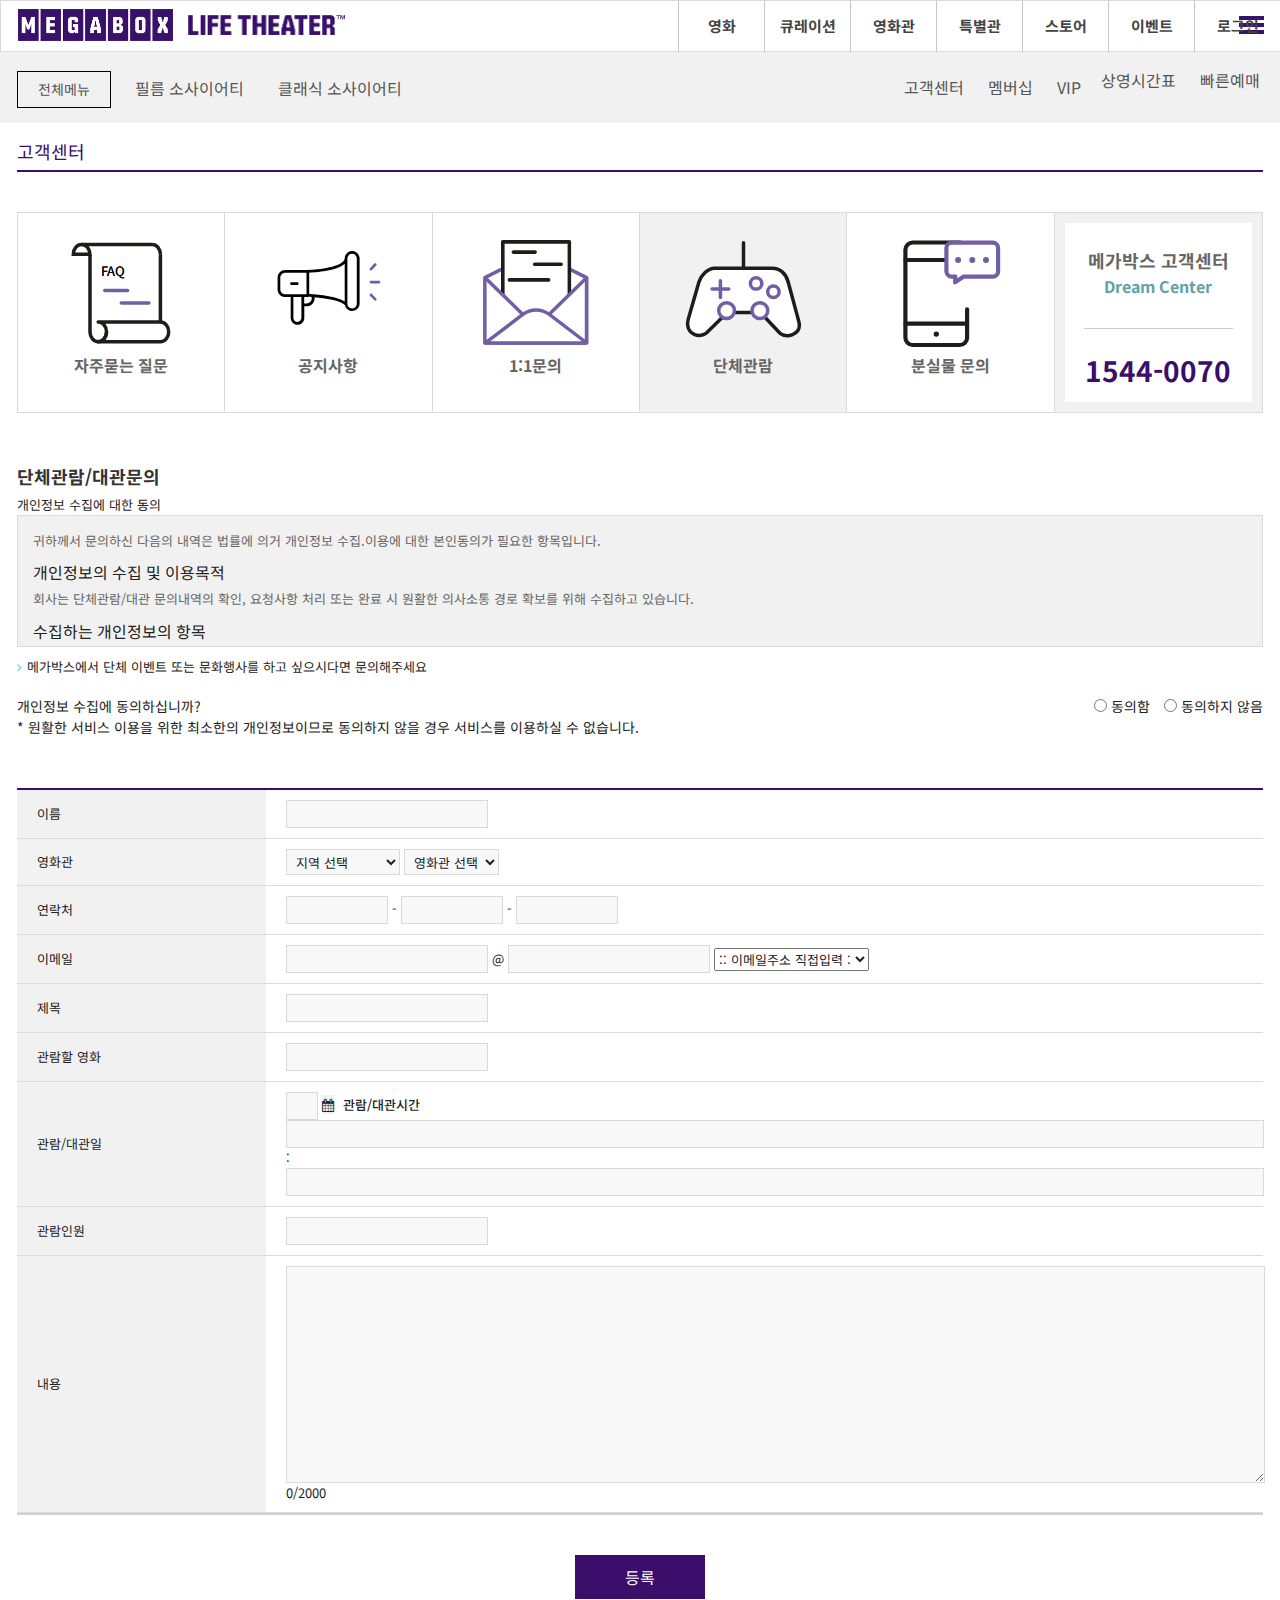
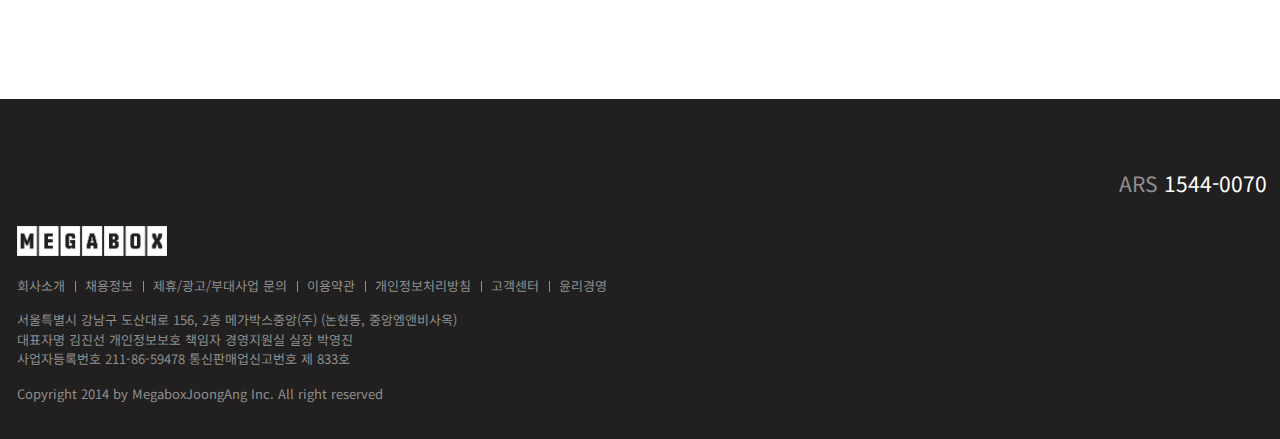
<file: custom/rent.html>
<!DOCTYPE html>
<html lang="ko">
<head>
    <meta charset="UTF-8">
    <meta name="viewport" content="width=device-width, initial-scale=1.0">
    <meta http-equiv="X-UA-Compatible" content="ie=edge">
    <meta name="author" content="qwlgjs">
    <meta name="description" content="메가박스 영화관 사이트입니다.">
    <meta name="keywords" content="메가박스, 영화, 최신영화, 영화관, CGV, 롯데시네마">
    <title>단체관람 및 대관문의 : 메가박스</title>

    <!-- style -->
    <link rel="stylesheet" href="../assets/css/reset.css">
    <link rel="stylesheet" href="../assets/css/style.css">
    <link rel="stylesheet" href="../assets/css/font-awesome.css">

    <!-- 파비콘 -->
    <link rel="shortcut icon" href="../assets/icons/favicon-64.png">
    <link rel="apple-touch-icon-precomposed" href="../assets/icons/favicon-152.png">
    <link rel="icon" href="assets/icons/favicon-152.png">
    <link rel="icon" href="assets/icons/favicon-16.png" sizes="16x16"> 
    <link rel="icon" href="assets/icons/favicon-32.png" sizes="32x32"> 
    <link rel="icon" href="assets/icons/favicon-48.png" sizes="48x48"> 
    <link rel="icon" href="assets/icons/favicon-64.png" sizes="64x64"> 
    <link rel="icon" href="assets/icons/favicon-128.png" sizes="128x128">

    <!-- 웹 폰트 -->
    <link href="https://fonts.googleapis.com/css?family=Noto+Sans+KR:100,300,400,500,700,900&amp;subset=korean" rel="stylesheet">
    
    <!-- HTML5shiv ie6~8 -->
    <!--[if lt IE 9]> 
        <script src="js/html5shiv.min.js"></script> 
        <script type="text/javascript">
        alert("현재 당신이 보는 브라우저는 지원하지 않습니다. 최신 브라우저로 업데이트해주세요!");
    </script>
    <![endif]-->



    
</head>
<body>
    <!-- 스킵 내비게이션 -->
    <div id="skip">
            <a rel="bookmark" href="#banner">배너 영역 바로가기</a>
            <a rel="bookmark" href="#movie">최신 영화 바로가기</a>
            <a rel="bookmark" href="#event">새로운 이벤트 바로가기</a>
            <a rel="bookmark" href="#new">새로운 영화 바로가기</a>
            <a rel="bookmark" href="#help">고객센터 바로가기</a>
        </div>
        <!-- //스킵 내비게이션 -->

    <!-- 모바일 메뉴 -->
    <nav id="mNav">
        <div class="ham-wrap">
            <div class="ham"><span></span></div>
        </div>
    </nav>



    <header id="header" class="sub">
        <div class="container">
            <div class="row">
                <div class="header">
                    <h1>
                        <a href="../index.html">
                            <em><img src="../assets/img/logo.png" alt="MEGABOX"></em>
                            <strong><img src="../assets/img/logo-sub.png" alt="LIFE THEATER"></strong>
                        </a>    
                    </h1>
                    <nav class="nav">
                        <ul class="clearfix">
                            <li><a href="#">영화</a></li>
                            <li><a href="curation.html">큐레이션</a></li>
                            <li><a href="#">영화관</a></li>
                            <li><a href="#">특별관</a></li>
                            <li><a href="#">스토어</a></li>
                            <li><a href="#">이벤트</a></li>
                            <li><a href="#">로그인</a></li>
                        </ul>
                    </nav>
                </div>
            </div>            
        </div>   
    </header>
    <!-- //header -->

    <section id="banner" class="sub" >
            <div class="banner_menu sub">
                <h2 class="ir_su"> 배너 영역</h2>
                <div class="container">
                    <div class="row">
                        <div class="bm_left">
                            <ul>
                                <li class="total"><a href="#">전체메뉴</a></li>
                                <li class="line"><a href="#">필름 소사이어티</a></li>
                                <li><a href="#">클래식 소사이어티</a></li>
                            </ul>
                        </div>
                    </div>
                    <div class="bm_right">
                        <ul>
                            <li class="line"><a href="#">고객센터</a></li>
                            <li class="line"><a href="#">멤버십</a></li>
                            <li><a href="#">VIP</a></li> 
                        </ul>
                        <ul class="btn_box">
                            <li class="box1"><a href="#">상영시간표</a></li>
                            <li class="box2"><a href="#">빠른예매</a></li>
                        </ul>
                    </div>
                </div>
            </div>
    </section>
    <!-- //banner -->


    <div id="sub_title">
        <div class="container">
            <div class="row">
                <div class="sub_title">
                    <h2>고객센터</h2>
                </div>
            </div>
        </div>
    </div>
    <!--//sub_title -->


    <section id="contents">
        <div class="container">
            <div class="row">
                <div class="custom_title">
                    <ul>
                        <li>
                            <a href="faq.html">
                                <span class="img_svg"><svg version="1.1" id="Layer_1" xmlns="http://www.w3.org/2000/svg" xmlns:xlink="http://www.w3.org/1999/xlink" x="0px" y="0px"
                                        viewBox="0 0 120 120" style="enable-background:new 0 0 120 120;" xml:space="preserve">
                                <style type="text/css">
                                    .st0{fill:#715EA5;}
                                    .st1{fill:#FFFFFF;stroke:#1D1D1B;stroke-width:3.5;stroke-miterlimit:10;}
                                    .st2{fill:#FFFFFF;}
                                    .st3{fill:#1D1D1B;}
                                    .st4{fill:none;stroke:#1D1D1B;stroke-width:3.5;stroke-linecap:round;stroke-miterlimit:10;}
                                    .st5{fill:#FFFFFF;stroke:#715EA5;stroke-width:3.5;stroke-miterlimit:10;}
                                    .st6{fill:none;stroke:#715EA5;stroke-width:3.5;stroke-linecap:round;stroke-miterlimit:10;}
                                    .st7{fill:#FFFFFF;stroke:#1D1D1B;stroke-width:3.5;stroke-linecap:round;stroke-linejoin:round;stroke-miterlimit:10;}
                                    .st8{fill:none;stroke:#1D1D1B;stroke-width:3.5;stroke-linejoin:round;stroke-miterlimit:10;}
                                    .st9{font-family:'ArialRoundedMTBold';}
                                    .st10{font-size:21.7317px;}
                                    .st11{fill:#1D1D1B;stroke:#715EA5;stroke-width:3.5;stroke-linecap:round;stroke-miterlimit:10;}
                                </style>                                        
                                <g>
                                    <g>
                                        <path style="fill:#715EA5;" d="M246.4,114.7H144.6c-1,0-1.8-0.8-1.8-1.8V47.6c0-0.7,0.4-1.3,1-1.6l50.3-25.5c0.5-0.3,1.1-0.3,1.6,0L247.2,46
                                            c0.6,0.3,1,0.9,1,1.6V113C248.1,113.9,247.3,114.7,246.4,114.7z M146.4,111.2h98.2V48.6L194.9,24l-48.5,24.7V111.2z"/>
                                    </g>
                                </g>
                                <g>
                                    <g>
                                        <path style="fill:#FFFFFF;stroke:#1D1D1B;stroke-width:3.5;stroke-miterlimit:10;" d="M174.6,90.9"/>
                                    </g>
                                </g>
                                <g>
                                    <g>
                                        <polyline style="fill:#FFFFFF;" points="162.5,64.1 162.5,11.8 229.1,11.8 229.1,63.9       "/>
                                    </g>
                                    <g>
                                        <path style="fill:#1D1D1B;" d="M164.3,64.1h-3.5V11.8c0-1,0.8-1.8,1.8-1.8h66.5c1,0,1.8,0.8,1.8,1.8v52.1h-3.5V13.5h-63V64.1z"/>
                                    </g>
                                </g>
                                <g>
                                    <g>
                                        <path style="fill:#FFFFFF;" d="M144.9,113l37.6-28.6c7.8-6,18.7-6,26.5,0l37.6,28.6H144.9z"/>
                                    </g>
                                    <g>
                                        <path style="fill:#715EA5;" d="M246.7,114.7H144.9l-1.1-3.1l37.6-28.6c8.4-6.4,20.2-6.4,28.6,0l37.6,28.6L246.7,114.7z M150.1,111.2h91.4
                                            L208,85.7c-7.2-5.5-17.2-5.5-24.4,0L150.1,111.2z"/>
                                    </g>
                                </g>
                                <g>
                                    <g>
                                        
                                            <rect x="170.8" y="60.5" transform="matrix(0.6989 -0.7152 0.7152 0.6989 -1.3568 145.8583)" style="fill:#715EA5;" width="3.5" height="28"/>
                                    </g>
                                </g>
                                <g>
                                    <g>
                                        
                                            <rect x="152" y="43.9" transform="matrix(0.6989 -0.7152 0.7152 0.6989 6.1225 126.8697)" style="fill:#715EA5;" width="3.5" height="24.6"/>
                                    </g>
                                </g>
                                <g>
                                    <g>
                                        
                                            <rect x="201.3" y="64.2" transform="matrix(0.7154 -0.6987 0.6987 0.7154 18.6886 177.7679)" style="fill:#715EA5;" width="52.6" height="3.5"/>
                                    </g>
                                </g>
                                <g>
                                    <g>
                                        <path style="fill:#1D1D1B;" d="M194.9,23.8h-21.7c-1,0-1.8-0.8-1.8-1.8s0.8-1.8,1.8-1.8h21.7c1,0,1.8,0.8,1.8,1.8S195.9,23.8,194.9,23.8z"/>
                                    </g>
                                </g>
                                <g>
                                    <g>
                                        <path style="fill:#1D1D1B;" d="M220.9,35.9h-26.4c-1,0-1.8-0.8-1.8-1.8s0.8-1.8,1.8-1.8h26.4c1,0,1.8,0.8,1.8,1.8S221.8,35.9,220.9,35.9z"/>
                                    </g>
                                </g>
                                <g>
                                    <g>
                                        <path style="fill:#1D1D1B;" d="M208.2,51.5h-39c-1,0-1.8-0.8-1.8-1.8s0.8-1.8,1.8-1.8h39c1,0,1.8,0.8,1.8,1.8S209.2,51.5,208.2,51.5z"/>
                                    </g>
                                </g>
                                <g>
                                    <path style="fill:#FFFFFF;stroke:#1D1D1B;stroke-width:3.5;stroke-miterlimit:10;" d="M-38.3,98.7l-19.5-20.8H-91L-111.4,98c-0.5,0.5-1.1,0.9-1.7,1.2c-7,4.1-16.5,0-17.5-8.4c0-0.2,0-0.8-0.1-1.5
                                        c0-1.5,0.2-3,0.6-4.5l10.7-37.6c2.4-6.8,8.4-13.6,15.9-13.6h57.3c7.5,0,13.9,5.4,15.9,13.6l9.5,35.1c0,0.5,1.8,6.1,1.8,8.2
                                        C-19,99.7-30.9,104-38.3,98.7z"/>
                                    <line style="fill:none;stroke:#1D1D1B;stroke-width:3.5;stroke-linecap:round;stroke-miterlimit:10;" x1="-74.8" y1="31.3" x2="-74.8" y2="8"/>
                                    <circle style="fill:#FFFFFF;stroke:#715EA5;stroke-width:3.5;stroke-miterlimit:10;" cx="-91.8" cy="75.9" r="7.9"/>
                                    <circle style="fill:#FFFFFF;stroke:#715EA5;stroke-width:3.5;stroke-miterlimit:10;" cx="-58.5" cy="75.9" r="7.9"/>
                                    <line style="fill:none;stroke:#715EA5;stroke-width:3.5;stroke-linecap:round;stroke-miterlimit:10;" x1="-97.9" y1="46.1" x2="-97.9" y2="62.7"/>
                                    <line style="fill:none;stroke:#715EA5;stroke-width:3.5;stroke-linecap:round;stroke-miterlimit:10;" x1="-89.6" y1="54.4" x2="-106.2" y2="54.4"/>
                                    <circle style="fill:none;stroke:#715EA5;stroke-width:3.5;stroke-linecap:round;stroke-miterlimit:10;" cx="-62.3" cy="48.8" r="5.7"/>
                                    <circle style="fill:none;stroke:#715EA5;stroke-width:3.5;stroke-linecap:round;stroke-miterlimit:10;" cx="-44.9" cy="57.1" r="5.7"/>
                                </g>
                                <g>
                                    <path style="fill:#FFFFFF;stroke:#1D1D1B;stroke-width:3.5;stroke-linecap:round;stroke-linejoin:round;stroke-miterlimit:10;" d="M99.4,89.1H37.2c4.6,0,8.3,4.4,8.3,9.8c0,5.4-3.7,9.8-8.3,9.8h62.2c4.6,0,8.3-4.4,8.3-9.8
                                        C107.7,93.5,104,89.1,99.4,89.1z"/>
                                    <path style="fill:none;stroke:#1D1D1B;stroke-width:3.5;stroke-linejoin:round;stroke-miterlimit:10;" d="M45.6,98.9c0,5.4-3.7,9.8-8.3,9.8s-8.3-4.4-8.3-9.8V22.1"/>
                                    <path style="fill:#FFFFFF;stroke:#1D1D1B;stroke-width:3.5;stroke-miterlimit:10;" d="M99.4,21.2c0-5.4-3.7-9.8-8.3-9.8"/>
                                    <path style="fill:#FFFFFF;stroke:#1D1D1B;stroke-width:3.5;stroke-miterlimit:10;" d="M12.3,21.2c0-5.4,3.7-9.8,8.3-9.8s8.3,4.4,8.3,9.8H12.3z"/>
                                    <line style="fill:#FFFFFF;stroke:#1D1D1B;stroke-width:3.5;stroke-miterlimit:10;" x1="99.4" y1="89.1" x2="99.4" y2="21.2"/>
                                    <line style="fill:#FFFFFF;stroke:#1D1D1B;stroke-width:3.5;stroke-miterlimit:10;" x1="20.6" y1="11.4" x2="91.1" y2="11.4"/>
                                    <text transform="matrix(1 0 0 1 39.9596 43.3715)"style="fill:#715EA5 font-family:'ArialRoundedMTBold';" >FAQ</text>
                                    <text transform="matrix(1 0 0 1 39.9596 43.3715)"style="fill:#715EA5  font-family:'ArialRoundedMTBold';">FAQ</text>
                                    <line style="fill:#1D1D1B;stroke:#715EA5;stroke-width:3.5;stroke-linecap:round;stroke-miterlimit:10;" x1="43.8" y1="57.5" x2="66.6" y2="57.5"/>
                                    <line style="fill:#1D1D1B;stroke:#715EA5;stroke-width:3.5;stroke-linecap:round;stroke-miterlimit:10;" x1="60.3" y1="70.1" x2="87.9" y2="70.1"/>
                                </g>
                                </svg>
                                </span>
                                <strong>자주묻는 질문</strong>
                            </a>
                        </li>
                        <li>
                            <a href="notice.html">
                                    <span class="img_svg"><svg version="1.1" id="Layer_1" xmlns="http://www.w3.org/2000/svg" xmlns:xlink="http://www.w3.org/1999/xlink" x="0px" y="0px"
                                        viewBox="0 0 120 120" style="enable-background:new 0 0 120 120;" xml:space="preserve">
                                    <style type="text/css">
                                        .st0{fill:#715EA5;}
                                        .st1{fill:#FFFFFF;stroke:#1D1D1B;stroke-width:3.5;stroke-miterlimit:10;}
                                        .st2{fill:#FFFFFF;}
                                        .st3{fill:#1D1D1B;}
                                        .st4{fill:none;stroke:#1D1D1B;stroke-width:3.5;stroke-linecap:round;stroke-miterlimit:10;}
                                        .st5{fill:#FFFFFF;stroke:#715EA5;stroke-width:3.5;stroke-miterlimit:10;}
                                        .st6{fill:none;stroke:#715EA5;stroke-width:3.5;stroke-linecap:round;stroke-miterlimit:10;}
                                        .st7{fill:#FFFFFF;stroke:#1D1D1B;stroke-width:3.5;stroke-linecap:round;stroke-linejoin:round;stroke-miterlimit:10;}
                                        .st8{fill:none;stroke:#1D1D1B;stroke-width:3.5;stroke-linejoin:round;stroke-miterlimit:10;}
                                        .st9{fill:#1D1D1B;stroke:#715EA5;stroke-width:3.5;stroke-linecap:round;stroke-miterlimit:10;}
                                        .st10{fill:none;stroke:#1D1D1B;stroke-width:4.1671;stroke-linecap:round;stroke-miterlimit:10;}
                                        .st11{fill:#1D1D1B;stroke:#1D1D1B;stroke-width:4.1671;stroke-miterlimit:10;}
                                        .st12{fill:#FFFFFF;stroke:#715EA5;stroke-width:4.1671;stroke-linecap:round;stroke-linejoin:round;stroke-miterlimit:10;}
                                        .st13{fill:#1D1D1B;stroke:#715EA5;stroke-width:2.7781;stroke-miterlimit:10;}
                                    </style>
                                    <g>
                                        <g>
                                        </g>
                                    </g>
                                    <g>
                                        <g>
                                            <path class="st0" d="M246.4,114.7H144.6c-1,0-1.8-0.8-1.8-1.8V47.6c0-0.7,0.4-1.3,1-1.6l50.3-25.5c0.5-0.3,1.1-0.3,1.6,0L247.2,46
                                                c0.6,0.3,1,0.9,1,1.6V113C248.1,113.9,247.3,114.7,246.4,114.7z M146.4,111.2h98.2V48.6L194.9,24l-48.5,24.7V111.2z"/>
                                        </g>
                                    </g>
                                    <g>
                                        <g>
                                            <path class="st1" d="M174.6,90.9"/>
                                        </g>
                                    </g>
                                    <g>
                                        <g>
                                            <polyline class="st2" points="162.5,64.1 162.5,11.8 229.1,11.8 229.1,63.9 		"/>
                                        </g>
                                        <g>
                                            <path class="st3" d="M164.3,64.1h-3.5V11.8c0-1,0.8-1.8,1.8-1.8h66.5c1,0,1.8,0.8,1.8,1.8v52.1h-3.5V13.5h-63V64.1z"/>
                                        </g>
                                    </g>
                                    <g>
                                        <g>
                                            <path class="st2" d="M144.9,113l37.6-28.6c7.8-6,18.7-6,26.5,0l37.6,28.6H144.9z"/>
                                        </g>
                                        <g>
                                            <path class="st0" d="M246.7,114.7H144.9l-1.1-3.1l37.6-28.6c8.4-6.4,20.2-6.4,28.6,0l37.6,28.6L246.7,114.7z M150.1,111.2h91.4
                                                L208,85.7c-7.2-5.5-17.2-5.5-24.4,0L150.1,111.2z"/>
                                        </g>
                                    </g>
                                    <g>
                                        <g>
                                            
                                                <rect x="170.8" y="60.5" transform="matrix(0.6989 -0.7152 0.7152 0.6989 -1.3568 145.8583)" class="st0" width="3.5" height="28"/>
                                        </g>
                                    </g>
                                    <g>
                                        <g>
                                            
                                                <rect x="152" y="43.9" transform="matrix(0.6989 -0.7152 0.7152 0.6989 6.1225 126.8697)" class="st0" width="3.5" height="24.6"/>
                                        </g>
                                    </g>
                                    <g>
                                        <g>
                                            
                                                <rect x="201.3" y="64.2" transform="matrix(0.7154 -0.6987 0.6987 0.7154 18.6886 177.7679)" class="st0" width="52.6" height="3.5"/>
                                        </g>
                                    </g>
                                    <g>
                                        <g>
                                            <path class="st3" d="M194.9,23.8h-21.7c-1,0-1.8-0.8-1.8-1.8s0.8-1.8,1.8-1.8h21.7c1,0,1.8,0.8,1.8,1.8S195.9,23.8,194.9,23.8z"/>
                                        </g>
                                    </g>
                                    <g>
                                        <g>
                                            <path class="st3" d="M220.9,35.9h-26.4c-1,0-1.8-0.8-1.8-1.8s0.8-1.8,1.8-1.8h26.4c1,0,1.8,0.8,1.8,1.8S221.8,35.9,220.9,35.9z"/>
                                        </g>
                                    </g>
                                    <g>
                                        <g>
                                            <path class="st3" d="M208.2,51.5h-39c-1,0-1.8-0.8-1.8-1.8s0.8-1.8,1.8-1.8h39c1,0,1.8,0.8,1.8,1.8S209.2,51.5,208.2,51.5z"/>
                                        </g>
                                    </g>
                                    <g>
                                        <path class="st1" d="M-38.3,98.7l-19.5-20.8H-91L-111.4,98c-0.5,0.5-1.1,0.9-1.7,1.2c-7,4.1-16.5,0-17.5-8.4c0-0.2,0-0.8-0.1-1.5
                                            c0-1.5,0.2-3,0.6-4.5l10.7-37.6c2.4-6.8,8.4-13.6,15.9-13.6h57.3c7.5,0,13.9,5.4,15.9,13.6l9.5,35.1c0,0.5,1.8,6.1,1.8,8.2
                                            C-19,99.7-30.9,104-38.3,98.7z"/>
                                        <line class="st4" x1="-74.8" y1="31.3" x2="-74.8" y2="8"/>
                                        <circle class="st5" cx="-91.8" cy="75.9" r="7.9"/>
                                        <circle class="st5" cx="-58.5" cy="75.9" r="7.9"/>
                                        <line class="st6" x1="-97.9" y1="46.1" x2="-97.9" y2="62.7"/>
                                        <line class="st6" x1="-89.6" y1="54.4" x2="-106.2" y2="54.4"/>
                                        <circle class="st6" cx="-62.3" cy="48.8" r="5.7"/>
                                        <circle class="st6" cx="-44.9" cy="57.1" r="5.7"/>
                                    </g>
                                    <g>
                                        <path class="st7" d="M-35.5,205.9h-62.2c4.6,0,8.3,4.4,8.3,9.8s-3.7,9.8-8.3,9.8h62.2c4.6,0,8.3-4.4,8.3-9.8
                                            S-30.9,205.9-35.5,205.9z"/>
                                        <path class="st8" d="M-89.3,215.7c0,5.4-3.7,9.8-8.3,9.8s-8.3-4.4-8.3-9.8v-76.8"/>
                                        <path class="st1" d="M-35.5,138c0-5.4-3.7-9.8-8.3-9.8"/>
                                        <path class="st1" d="M-122.6,138c0-5.4,3.7-9.8,8.3-9.8s8.3,4.4,8.3,9.8H-122.6z"/>
                                        <line class="st1" x1="-35.5" y1="205.9" x2="-35.5" y2="138"/>
                                        <line class="st1" x1="-114.3" y1="128.2" x2="-43.8" y2="128.2"/>
                                        <text transform="matrix(1 0 0 1 -94.9066 160.1495)" class="st0" style="font-family:'ArialRoundedMTBold'; font-size:21.7316px;">FAQ</text>
                                        <line class="st9" x1="-91.1" y1="174.2" x2="-68.3" y2="174.2"/>
                                        <line class="st9" x1="-74.5" y1="186.8" x2="-47" y2="186.8"/>
                                    </g>
                                    <g>
                                        <path class="st10" d="M196.6,13.5"/>
                                        <path class="st10" d="M196.6,23.7V52c0,4-3.3,7.3-7.3,7.3h-47.1c-4,0-7.3-3.3-7.3-7.3v-87.9c0-4,3.3-7.3,7.3-7.3h47.1
                                            c4,0,7.3,3.3,7.3,7.3v24"/>
                                        <line class="st11" x1="135" y1="37.9" x2="196.6" y2="37.9"/>
                                        <line class="st11" x1="135" y1="-25.7" x2="196.6" y2="-25.7"/>
                                        <circle class="st3" cx="165.8" cy="48.4" r="2.7"/>
                                        <path class="st12" d="M222.3-9h-29.4l-8.2,5.7l0.2-5.7h-3.5c-3,0-5.4-2.4-5.4-5.4v-23.3c0-3,2.4-5.4,5.4-5.4h40.9
                                            c3,0,5.4,2.4,5.4,5.4v23.3C227.7-11.4,225.3-9,222.3-9z"/>
                                        <circle class="st13" cx="187.6" cy="-25.7" r="1.6"/>
                                        <circle class="st13" cx="201.8" cy="-25.7" r="1.6"/>
                                        <circle class="st13" cx="215.5" cy="-25.7" r="1.6"/>
                                    </g>
                                    <g>
                                        <path class="st2" d="M43.8,64c-1-0.1-2-0.1-2.8-0.2c-0.6,0.1-1.2,0.2-1.8,0.2c0,0,0,0,0,0h-2.9v6.4h2.5c2.8,0,5.1-2.3,5.1-5.1V64z"
                                            />
                                        <path class="st2" d="M33.4,64h-8v20.8c0,2.2,1.8,4,4,4s4-1.8,4-4V64z"/>
                                        <path class="st2" d="M38.5,61.3V39.7H17.4c-2.8,0-5.1,2.2-5.1,4.9v11.8c0,1.3,0.5,2.5,1.5,3.4c1,0.9,2.2,1.4,3.6,1.4c0,0,0,0,0,0
                                            H38.5z M22.2,50.6c0-0.8,0.6-1.4,1.4-1.4h5.8c0.8,0,1.4,0.6,1.4,1.4c0,0.8-0.6,1.4-1.4,1.4h-5.8C22.8,52,22.2,51.4,22.2,50.6z"/>
                                        <path class="st2" d="M76.7,68.5V30.8c-7.8,7.2-29.3,8.6-35.5,8.9v21.4C47.2,61.4,68,62.9,76.7,68.5z"/>
                                        <path class="st2" d="M84.1,20.9c-2.6,0-4.7,2.1-4.7,4.7v45.1c0,2.6,2.1,4.7,4.7,4.7c2.6,0,4.7-2.1,4.7-4.7V25.5
                                            C88.8,22.9,86.7,20.9,84.1,20.9z"/>
                                        <path d="M84.1,18.1c-4.1,0-7.4,3.3-7.4,7.4v0.3C75.1,34.1,49.8,36.7,39.9,37c-0.3,0-0.5,0-0.8,0H17.4c-4.3,0-7.8,3.4-7.8,7.7v11.8
                                            c0,2,0.8,4,2.3,5.4c1.5,1.4,3.4,2.2,5.5,2.2c0,0,0,0,0,0h5.3v20.8c0,3.7,3,6.8,6.8,6.8s6.8-3,6.8-6.8V73.2h2.5
                                            c4.3,0,7.8-3.5,7.8-7.8v-1.2c10.5,1,25.9,3.3,30.3,7.8c0.7,3.4,3.7,6,7.3,6c4.1,0,7.4-3.3,7.4-7.4V25.5
                                            C91.6,21.4,88.2,18.1,84.1,18.1z M88.8,70.7c0,2.6-2.1,4.7-4.7,4.7c-2.6,0-4.7-2.1-4.7-4.7V25.5c0-2.6,2.1-4.7,4.7-4.7
                                            c2.6,0,4.7,2.1,4.7,4.7V70.7z M38.7,70.5h-2.5V64h2.9c0,0,0,0,0,0c0.6,0,1.2-0.1,1.8-0.2c0.8,0,1.8,0.1,2.8,0.2v1.4
                                            C43.8,68.2,41.5,70.5,38.7,70.5z M29.4,88.9c-2.2,0-4-1.8-4-4V64h8v20.8C33.4,87.1,31.6,88.9,29.4,88.9z M17.4,61.3
                                            c-1.3,0-2.6-0.5-3.6-1.4c-1-0.9-1.5-2.1-1.5-3.4V44.6c0-2.7,2.3-4.9,5.1-4.9h21.1v21.6H17.4C17.4,61.3,17.4,61.3,17.4,61.3z
                                            M41.2,61.1V39.7c6.2-0.3,27.7-1.7,35.5-8.9v37.7C68,62.9,47.2,61.4,41.2,61.1z"/>
                                        <path d="M29.3,52c0.8,0,1.4-0.6,1.4-1.4c0-0.8-0.6-1.4-1.4-1.4h-5.8c-0.8,0-1.4,0.6-1.4,1.4c0,0.8,0.6,1.4,1.4,1.4H29.3z"/>
                                        <path class="st0" d="M103,37.6c0.4,0,0.8-0.2,1-0.5l4.2-4.7c0.5-0.6,0.5-1.4-0.1-1.9c-0.6-0.5-1.4-0.5-1.9,0.1l-4.2,4.7
                                            c-0.5,0.6-0.5,1.4,0.1,1.9C102.4,37.5,102.7,37.6,103,37.6z"/>
                                        <path class="st0" d="M110.9,47.7H103c-0.8,0-1.4,0.6-1.4,1.4c0,0.8,0.6,1.4,1.4,1.4h7.9c0.8,0,1.4-0.6,1.4-1.4
                                            C112.3,48.3,111.7,47.7,110.9,47.7z"/>
                                        <path class="st0" d="M104,61c-0.5-0.6-1.4-0.6-1.9,0c-0.6,0.5-0.6,1.4,0,1.9l4.2,4.4c0.3,0.3,0.6,0.4,1,0.4c0.3,0,0.7-0.1,0.9-0.4
                                            c0.6-0.5,0.6-1.4,0-1.9L104,61z"/>
                                    </g>
                                    </svg>
                                </span>
                                <strong>공지사항</strong>
                            </a> 
                        </li>
                        <li>
                            <a href="1on1.html">
                                <span class="img_svg"><svg version="1.1" id="Layer_1" xmlns="http://www.w3.org/2000/svg" xmlns:xlink="http://www.w3.org/1999/xlink" x="0px" y="0px"
                                                    viewBox="0 0 120 120" style="enable-background:new 0 0 120 120;" xml:space="preserve">
                                            <style type="text/css">
                                                .st0{fill:#715EA5;}
                                                .st1{fill:#FFFFFF;stroke:#1D1D1B;stroke-width:3.5;stroke-miterlimit:10;}
                                                .st2{fill:#FFFFFF;}
                                                .st3{fill:#1D1D1B;}
                                            </style>                                                    
                                            <g>                                                        
                                                <path class="st0" d="M110.6,111.8H8.9c-1,0-1.8-0.8-1.8-1.8V44.7c0-0.7,0.4-1.3,1-1.6l50.3-25.5c0.5-0.3,1.1-0.3,1.6,0l51.5,25.5
                                                    c0.6,0.3,1,0.9,1,1.6v65.4C112.4,111.1,111.6,111.8,110.6,111.8z M10.6,108.3h98.2V45.8L59.2,21.1L10.6,45.8V108.3z"/>
                                                <path class="st1" d="M38.9,88.1"/>
                                                <polyline class="st2" points="26.8,61.2 26.8,8.9 93.3,8.9 93.3,61"/>
                                                <path class="st3" d="M28.5,61.2H25V8.9c0-1,0.8-1.8,1.8-1.8h66.5c1,0,1.8,0.8,1.8,1.8V61h-3.5V10.7h-63V61.2z"/>
                                                <path class="st2" d="M9.2,110.1l37.6-28.6c7.8-6,18.7-6,26.5,0l37.6,28.6H9.2z"/>
                                                <path class="st0" d="M110.9,111.8H9.2l-1.1-3.1l37.6-28.6c8.4-6.4,20.2-6.4,28.6,0l37.6,28.6L110.9,111.8z M14.4,108.3h91.4
                                                    L72.3,82.8c-7.2-5.5-17.2-5.5-24.4,0L14.4,108.3z"/>
                                                <rect x="35.1" y="57.7" transform="matrix(0.6989 -0.7152 0.7152 0.6989 -40.1798 47.9042)" class="st0" width="3.5" height="28"/>      
                                                <rect x="16.2" y="41" transform="matrix(0.6989 -0.7152 0.7152 0.6989 -32.6976 28.9185)" class="st0" width="3.5" height="24.6"/>
                                                <rect x="65.5" y="61.3" transform="matrix(0.7154 -0.6987 0.6987 0.7154 -17.9384 82.1051)" class="st0" width="52.6" height="3.5"/>
                                                <path class="st3" d="M59.2,20.9H37.4c-1,0-1.8-0.8-1.8-1.8s0.8-1.8,1.8-1.8h21.7c1,0,1.8,0.8,1.8,1.8S60.1,20.9,59.2,20.9z"/>
                                                <path class="st3" d="M85.1,33H58.7c-1,0-1.8-0.8-1.8-1.8c0-1,0.8-1.8,1.8-1.8h26.4c1,0,1.8,0.8,1.8,1.8C86.9,32.2,86.1,33,85.1,33z"/>
                                                <path class="st3" d="M72.5,48.7h-39c-1,0-1.8-0.8-1.8-1.8s0.8-1.8,1.8-1.8h39c1,0,1.8,0.8,1.8,1.8S73.5,48.7,72.5,48.7z"/>
                                            </g></svg>
                                </span>
                                <strong class="tos">1:1문의</strong>
                            </a>
                        </li>
                        <li class="active"> 
                            <a href="rent.html">
                                <span class="img_svg"><svg version="1.1" id="Layer_1" xmlns="http://www.w3.org/2000/svg" xmlns:xlink="http://www.w3.org/1999/xlink" x="0px" y="0px"
                                            viewBox="0 0 120 120" style="enable-background:new 0 0 120 120;" xml:space="preserve">
                                    <style type="text/css">
                                        .st0{fill:#715EA5;}
                                        .st1{fill:#FFFFFF;stroke:#1D1D1B;stroke-width:3.5;stroke-miterlimit:10;}
                                        .st2{fill:#FFFFFF;}
                                        .st3{fill:#1D1D1B;}
                                        .st4{fill:none;stroke:#1D1D1B;stroke-width:3.5;stroke-linecap:round;stroke-miterlimit:10;}
                                        .st5{fill:#FFFFFF;stroke:#715EA5;stroke-width:3.5;stroke-miterlimit:10;}
                                        .st6{fill:none;stroke:#715EA5;stroke-width:3.5;stroke-linecap:round;stroke-miterlimit:10;}
                                    </style>                                            
                                    <g>
                                        <g>
                                            <path class="st0" d="M246.4,114.7H144.6c-1,0-1.8-0.8-1.8-1.8V47.6c0-0.7,0.4-1.3,1-1.6l50.3-25.5c0.5-0.3,1.1-0.3,1.6,0L247.2,46
                                                c0.6,0.3,1,0.9,1,1.6V113C248.1,113.9,247.3,114.7,246.4,114.7z M146.4,111.2h98.2V48.6L194.9,24l-48.5,24.7V111.2z"/>
                                        </g>
                                    </g>
                                    <g>
                                        <g>
                                            <path class="st1" d="M174.6,90.9"/>
                                        </g>
                                    </g>
                                    <g>
                                        <g>
                                            <polyline class="st2" points="162.5,64.1 162.5,11.8 229.1,11.8 229.1,63.9       "/>
                                        </g>
                                        <g>
                                            <path class="st3" d="M164.3,64.1h-3.5V11.8c0-1,0.8-1.8,1.8-1.8h66.5c1,0,1.8,0.8,1.8,1.8v52.1h-3.5V13.5h-63V64.1z"/>
                                        </g>
                                    </g>
                                    <g>
                                        <g>
                                            <path class="st2" d="M144.9,113l37.6-28.6c7.8-6,18.7-6,26.5,0l37.6,28.6H144.9z"/>
                                        </g>
                                        <g>
                                            <path class="st0" d="M246.7,114.7H144.9l-1.1-3.1l37.6-28.6c8.4-6.4,20.2-6.4,28.6,0l37.6,28.6L246.7,114.7z M150.1,111.2h91.4
                                                L208,85.7c-7.2-5.5-17.2-5.5-24.4,0L150.1,111.2z"/>
                                        </g>
                                    </g>
                                    <g>
                                        <g>
                                            
                                                <rect x="170.8" y="60.5" transform="matrix(0.6989 -0.7152 0.7152 0.6989 -1.3568 145.8583)" class="st0" width="3.5" height="28"/>
                                        </g>
                                    </g>
                                    <g>
                                        <g>
                                            
                                                <rect x="152" y="43.9" transform="matrix(0.6989 -0.7152 0.7152 0.6989 6.1225 126.8697)" class="st0" width="3.5" height="24.6"/>
                                        </g>
                                    </g>
                                    <g>
                                        <g>
                                            
                                                <rect x="201.3" y="64.2" transform="matrix(0.7154 -0.6987 0.6987 0.7154 18.6886 177.7679)" class="st0" width="52.6" height="3.5"/>
                                        </g>
                                    </g>
                                    <g>
                                        <g>
                                            <path class="st3" d="M194.9,23.8h-21.7c-1,0-1.8-0.8-1.8-1.8s0.8-1.8,1.8-1.8h21.7c1,0,1.8,0.8,1.8,1.8S195.9,23.8,194.9,23.8z"/>
                                        </g>
                                    </g>
                                    <g>
                                        <g>
                                            <path class="st3" d="M220.9,35.9h-26.4c-1,0-1.8-0.8-1.8-1.8s0.8-1.8,1.8-1.8h26.4c1,0,1.8,0.8,1.8,1.8S221.8,35.9,220.9,35.9z"/>
                                        </g>
                                    </g>
                                    <g>
                                        <g>
                                            <path class="st3" d="M208.2,51.5h-39c-1,0-1.8-0.8-1.8-1.8s0.8-1.8,1.8-1.8h39c1,0,1.8,0.8,1.8,1.8S209.2,51.5,208.2,51.5z"/>
                                        </g>
                                    </g>
                                    <g>
                                        <path class="st1" d="M97,100.3L77.5,79.5H44.3L23.9,99.6c-0.5,0.5-1.1,0.9-1.7,1.2c-7,4.1-16.5,0-17.5-8.4c0-0.2,0-0.8-0.1-1.5
                                            c0-1.5,0.2-3,0.6-4.5L16,48.8c2.4-6.8,8.4-13.6,15.9-13.6h57.3c7.5,0,13.9,5.4,15.9,13.6l9.5,35.1c0,0.5,1.8,6.1,1.8,8.2
                                            C116.3,101.4,104.5,105.7,97,100.3z"/>
                                        <line class="st4" x1="60.5" y1="32.9" x2="60.5" y2="9.7"/>
                                        <circle class="st5" cx="43.6" cy="77.6" r="7.9"/>
                                        <circle class="st5" cx="76.9" cy="77.6" r="7.9"/>
                                        <line class="st6" x1="37.4" y1="47.7" x2="37.4" y2="64.4"/>
                                        <line class="st6" x1="45.8" y1="56.1" x2="29.1" y2="56.1"/>
                                        <circle class="st6" cx="73.1" cy="50.4" r="5.7"/>
                                        <circle class="st6" cx="90.4" cy="58.7" r="5.7"/>
                                    </g>
                                    </svg>
                                    </span>
                                <strong>단체관람</strong>
                            </a>
                        </li>                        
                        <li>
                            <a href="lost.html">
                                <span class="img_svg"><svg version="1.1" id="Layer_1" xmlns="http://www.w3.org/2000/svg" xmlns:xlink="http://www.w3.org/1999/xlink" x="0px" y="0px"
                                        viewBox="0 0 120 120" style="enable-background:new 0 0 120 120;" xml:space="preserve">
                                <style type="text/css">
                                    .st0{fill:#715EA5;}
                                    .st1{fill:#FFFFFF;stroke:#1D1D1B;stroke-width:3.5;stroke-miterlimit:10;}
                                    .st2{fill:#FFFFFF;}
                                    .st3{fill:#1D1D1B;}
                                    .st4{fill:none;stroke:#1D1D1B;stroke-width:3.5;stroke-linecap:round;stroke-miterlimit:10;}
                                    .st5{fill:#FFFFFF;stroke:#715EA5;stroke-width:3.5;stroke-miterlimit:10;}
                                    .st6{fill:none;stroke:#715EA5;stroke-width:3.5;stroke-linecap:round;stroke-miterlimit:10;}
                                    .st7{fill:#FFFFFF;stroke:#1D1D1B;stroke-width:3.5;stroke-linecap:round;stroke-linejoin:round;stroke-miterlimit:10;}
                                    .st8{fill:none;stroke:#1D1D1B;stroke-width:3.5;stroke-linejoin:round;stroke-miterlimit:10;}
                                    .st9{fill:#1D1D1B;stroke:#715EA5;stroke-width:3.5;stroke-linecap:round;stroke-miterlimit:10;}
                                    .st10{fill:none;stroke:#1D1D1B;stroke-width:4.1671;stroke-linecap:round;stroke-miterlimit:10;}
                                    .st11{fill:#1D1D1B;stroke:#1D1D1B;stroke-width:4.1671;stroke-miterlimit:10;}
                                    .st12{fill:#FFFFFF;stroke:#715EA5;stroke-width:4.1671;stroke-linecap:round;stroke-linejoin:round;stroke-miterlimit:10;}
                                    .st13{fill:#1D1D1B;stroke:#715EA5;stroke-width:2.7781;stroke-miterlimit:10;}
                                </style>
                                <g>
                                    <g>
                                    </g>
                                </g>
                                <g>
                                    <g>
                                    </g>
                                </g>
                                <g>
                                    <g>
                                        <path class="st0" d="M246.4,114.7H144.6c-1,0-1.8-0.8-1.8-1.8V47.6c0-0.7,0.4-1.3,1-1.6l50.3-25.5c0.5-0.3,1.1-0.3,1.6,0L247.2,46
                                            c0.6,0.3,1,0.9,1,1.6V113C248.1,113.9,247.3,114.7,246.4,114.7z M146.4,111.2h98.2V48.6L194.9,24l-48.5,24.7V111.2z"/>
                                    </g>
                                </g>
                                <g>
                                    <g>
                                        <path class="st1" d="M174.6,90.9"/>
                                    </g>
                                </g>
                                <g>
                                    <g>
                                        <polyline class="st2" points="162.5,64.1 162.5,11.8 229.1,11.8 229.1,63.9       "/>
                                    </g>
                                    <g>
                                        <path class="st3" d="M164.3,64.1h-3.5V11.8c0-1,0.8-1.8,1.8-1.8h66.5c1,0,1.8,0.8,1.8,1.8v52.1h-3.5V13.5h-63V64.1z"/>
                                    </g>
                                </g>
                                <g>
                                    <g>
                                        <path class="st2" d="M144.9,113l37.6-28.6c7.8-6,18.7-6,26.5,0l37.6,28.6H144.9z"/>
                                    </g>
                                    <g>
                                        <path class="st0" d="M246.7,114.7H144.9l-1.1-3.1l37.6-28.6c8.4-6.4,20.2-6.4,28.6,0l37.6,28.6L246.7,114.7z M150.1,111.2h91.4
                                            L208,85.7c-7.2-5.5-17.2-5.5-24.4,0L150.1,111.2z"/>
                                    </g>
                                </g>
                                <g>
                                    <g>
                                        
                                            <rect x="170.8" y="60.5" transform="matrix(0.6989 -0.7152 0.7152 0.6989 -1.3568 145.8583)" class="st0" width="3.5" height="28"/>
                                    </g>
                                </g>
                                <g>
                                    <g>
                                        
                                            <rect x="152" y="43.9" transform="matrix(0.6989 -0.7152 0.7152 0.6989 6.1225 126.8697)" class="st0" width="3.5" height="24.6"/>
                                    </g>
                                </g>
                                <g>
                                    <g>
                                        
                                            <rect x="201.3" y="64.2" transform="matrix(0.7154 -0.6987 0.6987 0.7154 18.6886 177.7679)" class="st0" width="52.6" height="3.5"/>
                                    </g>
                                </g>
                                <g>
                                    <g>
                                        <path class="st3" d="M194.9,23.8h-21.7c-1,0-1.8-0.8-1.8-1.8s0.8-1.8,1.8-1.8h21.7c1,0,1.8,0.8,1.8,1.8S195.9,23.8,194.9,23.8z"/>
                                    </g>
                                </g>
                                <g>
                                    <g>
                                        <path class="st3" d="M220.9,35.9h-26.4c-1,0-1.8-0.8-1.8-1.8s0.8-1.8,1.8-1.8h26.4c1,0,1.8,0.8,1.8,1.8S221.8,35.9,220.9,35.9z"/>
                                    </g>
                                </g>
                                <g>
                                    <g>
                                        <path class="st3" d="M208.2,51.5h-39c-1,0-1.8-0.8-1.8-1.8s0.8-1.8,1.8-1.8h39c1,0,1.8,0.8,1.8,1.8S209.2,51.5,208.2,51.5z"/>
                                    </g>
                                </g>
                                <g>
                                    <path class="st1" d="M-38.3,98.7l-19.5-20.8H-91L-111.4,98c-0.5,0.5-1.1,0.9-1.7,1.2c-7,4.1-16.5,0-17.5-8.4c0-0.2,0-0.8-0.1-1.5
                                        c0-1.5,0.2-3,0.6-4.5l10.7-37.6c2.4-6.8,8.4-13.6,15.9-13.6h57.3c7.5,0,13.9,5.4,15.9,13.6l9.5,35.1c0,0.5,1.8,6.1,1.8,8.2
                                        C-19,99.7-30.9,104-38.3,98.7z"/>
                                    <line class="st4" x1="-74.8" y1="31.3" x2="-74.8" y2="8"/>
                                    <circle class="st5" cx="-91.8" cy="75.9" r="7.9"/>
                                    <circle class="st5" cx="-58.5" cy="75.9" r="7.9"/>
                                    <line class="st6" x1="-97.9" y1="46.1" x2="-97.9" y2="62.7"/>
                                    <line class="st6" x1="-89.6" y1="54.4" x2="-106.2" y2="54.4"/>
                                    <circle class="st6" cx="-62.3" cy="48.8" r="5.7"/>
                                    <circle class="st6" cx="-44.9" cy="57.1" r="5.7"/>
                                </g>
                                <g>
                                    <path class="st7" d="M-35.5,205.9h-62.2c4.6,0,8.3,4.4,8.3,9.8s-3.7,9.8-8.3,9.8h62.2c4.6,0,8.3-4.4,8.3-9.8
                                        S-30.9,205.9-35.5,205.9z"/>
                                    <path class="st8" d="M-89.3,215.7c0,5.4-3.7,9.8-8.3,9.8s-8.3-4.4-8.3-9.8v-76.8"/>
                                    <path class="st1" d="M-35.5,138c0-5.4-3.7-9.8-8.3-9.8"/>
                                    <path class="st1" d="M-122.6,138c0-5.4,3.7-9.8,8.3-9.8s8.3,4.4,8.3,9.8H-122.6z"/>
                                    <line class="st1" x1="-35.5" y1="205.9" x2="-35.5" y2="138"/>
                                    <line class="st1" x1="-114.3" y1="128.2" x2="-43.8" y2="128.2"/>
                                    <text transform="matrix(1 0 0 1 -94.9066 160.1495)" class="st0" style="font-family:'ArialRoundedMTBold'; font-size:21.7317px;">FAQ</text>
                                    <line class="st9" x1="-91.1" y1="174.2" x2="-68.3" y2="174.2"/>
                                    <line class="st9" x1="-74.5" y1="186.8" x2="-47" y2="186.8"/>
                                </g>
                                <g>
                                    <path class="st10" d="M77.1,66.2"/>
                                    <path class="st10" d="M77.1,76.4v28.3c0,4-3.3,7.3-7.3,7.3H22.7c-4,0-7.3-3.3-7.3-7.3V16.8c0-4,3.3-7.3,7.3-7.3h47.1
                                        c4,0,7.3,3.3,7.3,7.3v24"/>
                                    <line class="st11" x1="15.5" y1="90.6" x2="77.1" y2="90.6"/>
                                    <line class="st11" x1="15.5" y1="27" x2="77.1" y2="27"/>
                                    <circle class="st3" cx="46.3" cy="101.1" r="2.7"/>
                                    <path class="st12" d="M102.8,43.7H73.3l-8.2,5.7l0.2-5.7h-3.5c-3,0-5.4-2.4-5.4-5.4V15c0-3,2.4-5.4,5.4-5.4h40.9
                                        c3,0,5.4,2.4,5.4,5.4v23.3C108.2,41.3,105.8,43.7,102.8,43.7z"/>
                                    <circle class="st13" cx="68.1" cy="27" r="1.6"/>
                                    <circle class="st13" cx="82.3" cy="27" r="1.6"/>
                                    <circle class="st13" cx="96" cy="27" r="1.6"/>
                                </g>
                                </svg>
                                </span>
                                <strong>분실물 문의</strong>
                            </a>
                        </li>                        
                        <li class="last">
                            <em>메가박스 고객센터</em>
                            <strong>Dream Center</strong>
                            <a href="#">1544-0070</a>                   
                        </li>
                    </ul>
                </div>
                <div class="custom_text">
                    <h3>단체관람/대관문의</h3>

                    <h4>개인정보 수집에 대한 동의</h4>
                    <div class="custom_term">
                        <p>귀하께서 문의하신 다음의 내역은 법률에 의거 개인정보 수집.이용에 대한 본인동의가 필요한 항목입니다.</p>

                        <h4>개인정보의 수집 및 이용목적</h4>  
                        <p>회사는 단체관람/대관 문의내역의 확인, 요청사항 처리 또는 완료 시 원활한 의사소통 경로 확보를 위해 수집하고 있습니다.</p>  
                                
                        <h4>수집하는 개인정보의 항목</h4> 
                        <p> 이름, 연락처, 이메일 주소</p>       
                                
                        <h4>개인정보의 보유기간 및 이용기간</h4>        
                        <p>문의 접수 ~ 처리 완료 후 6개월
                        (단, 관계법령의 규정에 의하여 보존 할 필요성이 있는 경우에는 관계 법령에 따라 보존) 자세한 내용은 '개인정보 처리방침'을 확인하시기 바랍니다.</p>
                    </div>
                    <ul class="mt10">
                        <li><i class="fa fa-angle-right mr5" aria-hidden="true"  style="color: #78cad3"></i>메가박스에서 단체 이벤트 또는 문화행사를 하고 싶으시다면 문의해주세요</li>        
                    </ul>
                    <div class="mt20 person">
                        <p>개인정보 수집에 동의하십니까?<br>* 원활한 서비스 이용을 위한 최소한의 개인정보이므로 동의하지 않을 경우 서비스를 이용하실 수 없습니다.</p>

                        <form action=""name="">
                            <ul class="person_agree">
                                <li>
                                    <input type="radio" title="개인정보 수집 동의함을 선택" class="agree" id="agree">
                                    <label for="agree">동의함</label>
                                </li>
                                <li>
                                    <input type="radio" title="개인정보 수집 동의하지 않음 선택" class="agree2" id="agree2">
                                    <label for="agree2">동의하지 않음</label>
                                </li>
                            </ul>
                        </form>
                    </div>              
                </div>
                <div class="custom_question">
                    <div class="table_style1">
                        <table class="table">
                            <caption class="ir_su">단체관람/대관문의: 이름, 영화관, 연락처, 이메일, 제목, 관람할 영화, 관람/대관일, 관람인원, 내용</caption>
                            <colgroup>
                                <col style="width: 20%"> 
                                <col style="width: 80%">
                            </colgroup>
                            <tbody>
                                <tr>
                                    <th id="name">이름</th>
                                    <td><input type="text" title="이름" class="ui_input1"></td>
                                </tr>
                                <tr>
                                    <th id="movie">영화관</th>
                                    <td>
                                        <div class="form_inline">
                                            <div class="form_group">                                        
                                                <label for="hp5" class="ir_su">지역선택</label>
                                                <select name="hp5" id="hp5" title="지역 선택" class="ui_select1">
                                                    <option value="">지역 선택</option>
                                                    <option value="30">서울</option>
                                                    <option value="31">경기</option>
                                                    <option value="32">인천</option>
                                                    <option value="33">대전/충청/세종</option>
                                                    <option value="34">부산/대구/경상</option>
                                                    <option value="35">광주/전라</option>
                                                    <option value="36">강원</option>
                                                    <option value="37">제주</option>
                                                </select>
                                                <label for="hp6" class="ir_su">영화관 선택</label>
                                                <select name="hp6" id="hp6" title="영화관 선택" class="ui_select1">
                                                    <option value="">영화관 선택</option>                                                    
                                                </select>
                                            </div>                                        
                                        </div>
                                    </td>   
                                </tr>
                                <tr>
                                    <th id="address">연락처</th>
                                    <td>
                                        <div class="form_inline">
                                            <div class="form_group">                                        
                                                <label for="hp1" class="ir_su">전화번호 앞 자리</label>
                                                <input type="text" name="hp1" id="hp1" maxlength="4" class="ui_input2">                                         
                                                </select> -
                                                <label for="hp2" class="ir_su">전화번호 가운데 자리</label>
                                                <input type="text" name="hp2" id="hp2" maxlength="4" class="ui_input2"> -
                                                <label for="hp3" class="ir_su">전화번호 끝 자리</label>
                                                <input type="text" name="hp3" id="hp3" maxlength="4" class="ui_input2">
                                            </div>
                                        </div>
                                    </td>
                                </tr>
                                <tr>
                                    <th id="email">이메일</th>
                                    <td>
                                        <div class="form_inline">
                                            <div class="form_group">
                                                <label for="user_email1" class="ir_su">이메일 아이디</label>
                                                <input type="text" name="user_email1" id="user_email1" class="ui_input1">
                                            </div>
                                            <div class="form_group"> @ </div>
                                            <div class="form_group">
                                                <label for="user_email2" class="ir_su">이메일 주소</label>
                                                <input type="text" name="user_email2" id="user_email2" class="ui_input1">
                                            </div>
                                            <div class="form_group">
                                                <label for="user_email3" class="ir_su">메일 선택</label>
                                                <select id="user_email3" name="user_email3" title="이메일 주소 선택">
                                                        <option value=""> :: 이메일주소 직접입력 :: </option>
                                                        <option value="naver.com">naver.com</option>                                                        
                                                        <option value="nate.com">nate.com</option>
                                                        <option value="yahoo.com">yahoo.com</option>                                                       
                                                        <option value="hanmail.net">hanmail.net</option>
                                                        <option value="gmail.com">gmail.com</option>                                           
                                                </select>
                                            </div>
                                        </div>                                        
                                    </td>
                                </tr>                                
                                <tr>
                                    <th id="title">제목</th>
                                    <td><input type="text" title="제목" class="ui_input1"></td>
                                </tr>
                                <tr>
                                    <th id="rent_movie">관람할 영화</th>
                                    <td><input type="text" title="관람할 영화" class="ui_input1"></td>
                                </tr>
                                <tr>
                                    <th id="rent_date">관람/대관일</th>
                                    <td>
                                        <input type="text" title="관람할 영화" class="ui_input5">
                                        <button type="button" class="callendar"><a href="#"><i class="fa fa-calendar"></i></a></button>   
                                        <p style="display:inline-block; padding: 0 5px; font-weight:500;">관람/대관시간</p>
                                        <input type="text" title="관람/대관시간" class="ui_input4"> :
                                        <input type="text" title="관람/대관시간" class="ui_input4">
                                    </td>
                                </tr>
                                <tr>
                                    <th id="rent_pp">관람인원</th>
                                    <td><input type="text" title="관람인원" class="ui_input1"></td>
                                </tr>
                                <tr>
                                    <th id="rent_text">내용</th>
                                    <td>
                                        <textarea name="enter" id="enter" cols="30" rows="10" title="내용입력"></textarea>
                                        <p>0/2000</p>
                                    </td>
                                </tr>                                
                            </tbody>                            
                        </table>
                    </div>
                    <div class="mt40 tac">
                        <button type="button" title="등록" class="btn_s2">등록</button>
                    </div>
                </div>
            </div>
            </div>
        </div>
    </section>
    <!--// contents -->

    
    <footer id="footer">
        <div id="footer_sns">
            <div class="container">
                <div class="footer_sns">
                    <ul>
                        <li class="icon s1"><a href="#"><span class="ir_pm">트위터</span></a></li>
                        <li class="icon s2"><a href="#"><span class="ir_pm">페이스북</span></a></li>
                        <li class="icon s3"><a href="#"><span class="ir_pm">인스타그램</span></a></li>
                        <li class="icon s4"><a href="#"><span class="ir_pm">구글 플레이</span></a></li>
                        <li class="icon s5"><a href="#"><span class="ir_pm">아이폰 앱스토어</span></a></li>
                    </ul>    
                    <div class="tel">
                        <a href="#">ARS <em>1544-0070</em></a>
                    </div>
                </div>
            </div>
        </div>
        <div id="footer_infor">
            <div class="container">
                <div class="row">
                    <div class="footer_infor">
                        <h2><img src="../assets/img/logo_footer.png" alt="megabox"></h2>
                        <ul>
                            <li><a href="#">회사소개</a></li>
                            <li><a href="#">채용정보</a></li>
                            <li><a href="#">제휴/광고/부대사업 문의</a></li>
                            <li><a href="#">이용약관</a></li>
                            <li><a href="#">개인정보처리방침</a></li>
                            <li><a href="#">고객센터</a></li>
                            <li><a href="#">윤리경영</a></li>
                        </ul>
                        <address>
                            <p>서울특별시 강남구 도산대로 156, 2층 메가박스중앙(주) (논현동, 중앙엠앤비사옥)<br><span class="bar2">대표자명 김진선</span> 개인정보보호 책임자 경영지원실 실장 박영진<br><span class="bar2">사업자등록번호 211-86-59478</span> 통신판매업신고번호 제 833호</p>
                            <p>Copyright 2014 by MegaboxJoongAng Inc. All right reserved</p>
                        </address>
                    </div>
                </div>
            </div>
        </div>
    </footer>
    <!-- //footer -->




    <!-- javascript Libraries -->
    <script src="../assets/js/jquery.min_1.12.4.js"></script>
    <script src="../assets/js/modernizr-custom.js"></script>
</body>
</html>
</file>
<file: assets/css/style.css>
@charset "utf-8";

/* 스킵 내비게이션 */
#skip {position: relative;}
#skip a {position: absolute; left: 0px; top: -35px; z-index: 10; width: 140px; border:1px solid #fff; color: #fff; text-align: center; background: #333; line-height: 30px;}
#skip a:active,
#skip a:focus {top: 0;}

/* 레이아웃 */
#header {height: 50px; width: 100%;}
#header.sub {border: 1px solid #dbdbdb;}
#banner {position: relative;}
#banner.sub {background: #f1f1f1;}
#movie {background-color: #f2f2f2;}
#opening {margin: 17px 0; background: url(../img/bg01.jpg) no-repeat center top; background-size: cover;}
#new {}
#help {}
#footer {background: #211f1f; height: 340px; margin-top: 100px;}
#footer.find {margin-top: 0px;}
#contents1 {background: #8a8b8d; height: 350px; width: 100%;}
#contents2 {background: #dad9d7; height: 1010px;}
#mb_contents {height: 5750px;}
#footer_find {background: #333; height: 487px;}

/* 서브 레이아웃 */
#sub_title {}

/* 가운데 영역 */
.container {position: relative; width: 1280px; margin: 0 auto;  /* background: rgba(0,0,0,0.1);*/}
.fix_container {position: relative; width: 1280px; margin: 0 auto; }
.row {padding: 0 17px;}

/* 모바일 영역 */
#nNav {display: none;}
.ham-wrap {position: absolute; top: 23px; right: 16px;}
.ham-wrap .ham {width: 25px; height: 4px;}
.ham-wrap .ham span {position: relative; display: block; width: 25px; height: 4px; background: #39106a;}
.ham-wrap .ham span::before {
    content: '';
    width: 25px; height: 4px; background: #39106a;
    position: absolute; left: 0; bottom: -7px;
    transition: transform 0.3s
}
.ham-wrap .ham span::after {
    content: '';
    width: 25px; height: 4px; background: #39106a;
    position: absolute; left: 0; top: -7px;
    transition: transform 0.3s;
}
.ham-menu {
    font-size: 15px; width: 350px; box-shadow: 0 10px 80px 0 rgba(0, 0, 0, 0.3); 
    background: #fff; position: absolute; top: 0; right: 0;
    z-index: 1000; text-align: center; display: none;
} 
.ham-menu .reser {}
.ham-menu .reser li {float: left; width: 50%; border-bottom: 1px solid #39116a; box-sizing: border-box; }
.ham-menu .reser li:first-child {border-right: 1px solid #39116a; }
.ham-menu .reser li a {padding: 20px; display: block; }
.ham-menu .reser li a:hover {background: #39116a; color: #fff;} 
.ham-menu .my {margin-top: 63px;} 
.ham-menu .my li {border-bottom: 1px solid #39116a;} 
.ham-menu .my li a {padding: 20px; display: block; } 
.ham-menu .my li a:hover {background: #39116a; color: #fff;} 
.ham-menu .btn {width: 200px;  width: 250px; margin: 0 auto;}
.ham-menu .btn a { border-radius: 10px; color: #fff; padding: 18px; display: block; margin: 20px; background: #39116a;}
.ham-menu .btn a:hover {color: #39116a; box-sizing: border-box;  padding: 17px; border: 1px solid #39116a; background: #fff;}

/* 모바일사이드메뉴 */
.msidemenu {}
.msidemenu .menu-wrap {position: absolute; width: 330px; height: 700px; background: #39116a; z-index: 1000;left: -380px;}
.msidemenu .menu-wrap .close {position: absolute; right: -50px; top: 0; width: 24px; height: 24px;}
.msidemenu .menu-wrap .close:after, .msidemenu .menu-wrap .close:before {
    position: absolute; content: ''; width: 20px; height: 2px; background: #39116a; right: 0; top: 10px;
}
.msidemenu .menu-wrap .close:after {transform: rotate(45deg);}
.msidemenu .menu-wrap .close:before {transform: rotate(-45deg);}
.msidemenu .menu-wrap ul li {text-align: center; padding-top: 45px; }
.msidemenu .menu-wrap ul li a{
    color: white; padding: 100px 0;  font-size: 30px; margin-top: 50px; 
}
.msidemenu .menu-wrap ul li:hover {background: #ccc;}
.msidemenu .menu-wrap ul li a:hover {color: black}
/* 헤더 */
.header {}
.header h1 {float: left; position: relative;}
.header h1 em {padding: 8px 8px 8px 0; display: inline-block;}
.header h1 em img {width: 155px;}
.header h1 strong {display: block; position: absolute; left: 170px; top: 14px;}
.header h1 strong img {width: 157px;}

.header .nav {float: right;}
.header .nav ul {border-left: 1px solid #c6c6c6;}
.header .nav li {float: left; border-right: 1px solid #c6c6c6; width: 85px; text-align: center;}
.header .nav li a {padding: 14px 10px; font-size: 15px; display: block; font-weight: 700; color: #444;}

/* 배너 */
.banner_menu {overflow: hidden; position: absolute; left: 0; top: 20px; width: 100%; height: 100px;}
.banner_menu a {color:#fff; font-size: 16px; transition: all 0.3s }
.banner_menu a:hover {color: #c1c1c1;}
.banner_menu .bm_left {float: left;}
.banner_menu .bm_left ul {padding-top: 7px;}
.banner_menu .bm_left li {display: inline; position: relative;}
.banner_menu .bm_left li {margin-right: 30px;}
.banner_menu .bm_left li.total {margin-right: 20px;}
.banner_menu .bm_left li.total a {font-size: 14px; padding: 7px 20px; display: inline-block; border: 1px solid #fff; transition: all 0.3s }
.banner_menu .bm_left li.total a:hover {background: #fff; border-color:#000; color: #000;}
.banner_menu .bm_right {float: right; overflow: hidden;  }
.banner_menu .bm_right ul {float: left;}
.banner_menu .bm_right ul:first-child {padding-top: 7px;}
.banner_menu .bm_right li {position: relative; display: inline; text-align: center; margin-right: 20px;}
.banner_menu .bm_right li.right_bar {margin-right: 30px}
.banner_menu .bm_right li.white {margin-right: 10px;}
.banner_menu .bm_right li.purple {margin-right: 0;}
.banner_menu .bm_right li.white a {width: 80px; background-color: #fff; color: #3a0e6a; padding: 7px 30px 9px 30px; display: inline-block; border: 1px solid #fff;}
.banner_menu .bm_right li.purple a {width: 80px; background-color: #3a0e6a; color: #fff; padding: 7px 30px 9px 30px; display: inline-block; border: 1px solid #6e40c4;}
.banner_menu li.right_bar:after {content:''; width: 1px; height: 14px; background:#fff;position: absolute; right: -18px; top: 2px;}

/* 배너@sub */
.banner_menu.sub {position: static; padding: 15px 0; height: auto;}
.banner_menu.sub a {color: #555;}
.banner_menu.sub .bm_left li.total a {border: 1px solid #000;}
.banner_menu.sub .bm_right li.white a {border: 1px solid #3a0e6a;}
.banner_menu.sub li.right_bar:after {background: #555;}
.banner_menu.sub .bm_left ul {padding-top: 3px;}

/* 슬라이더 */
.slider {}
.slider img {display: block;}

/* 무비 */
.movie {padding: 100px 0; }
.movie .movie_title {overflow: hidden; margin-bottom: 60px;}
.movie .movie_title ul {width: 848px; margin: 0 auto;}
.movie .movie_title li {text-align: center; float: left; width: 210px; border: 1px solid #c4c4c4; margin-right: -1px;}
.movie .movie_title li a {padding: 15px 0; display: block; font-size: 18px; font-weight: 700; color: #666;}
.movie .movie_title li.active a {background: #666; color: #fff;}
.movie .movie_chart {white-space: nowrap;}
.movie .movie_chart > div {display: inline-block; width:292px; height: 592px; margin-right: 23px;}
.movie .movie_chart > div:last-child {margin-right: 0;}
.movie .movie_chart > div .poster {position: relative;}
.movie .movie_chart > div .poster figure {}
.movie .movie_chart > div .poster .rank {
    position: absolute; top: 17px; left: 0; width: 50px; height: 50px;
    background: #39116a; text-align: center; line-height: 50px;
    box-shadow: 3px 3px 8px rgba(0,0,0,0.5);
}
.movie_chart > div .poster .rank strong {color: #fff; font-size: 20px; text-shadow: 1px 1px 3px rgba(0,0,0,0.5);}
.movie_chart > div .poster .mx {position: absolute; top: 0; right: 0;}
.movie_chart > div .poster .mx span {width: 103px; height: 23px; display: block; margin-right: 15px;}
.movie_chart > div .poster .mx span.m {background-position: 0 -70px; margin-top: 15px;}
.movie_chart > div .poster .mx span.b {background-position: 0 -100px; margin-top: 5px;}
.movie_chart > div .infor {background: #fff; padding: 17px; border: 1px solid #d9d9d9;}
.movie_chart > div .infor h3 {color: #333; font-size: 30px; font-weight: 700; margin-bottom: 20px; }
.movie_chart > div .infor h3 strong {padding-left: 0px;}
.movie_chart > div .infor h3 span {width: 29px; height: 29px; display: inline-block; margin-top: 9px; vertical-align: -2px}
.movie_chart > div .infor h3 span.all {background-position: -88px -125px;}
.movie_chart > div .infor h3 span.a12 {background-position: 0px -125px;}
.movie_chart > div .infor h3 span.a15 {background-position: -29px -125px;}
.movie_chart > div .infor h3 span.a19 {background-position: -59px -125px;}
.movie_chart > div .infor_btn {}
.movie_chart > div .infor_btn a {background: #f2f2f2; color: #666; font-size: 18px; padding: 15px 30px; display: inline-block;}

/* 이벤트 */
.event {overflow: hidden; padding: 100px 0;}
.event h2 {font-size: 30px; font-weight: 500; margin-bottom: 20px;}
.event_left {float: left; width: 66%; margin-right: 2%;}
.event_left .event_box1 {float: left; width: 50%;}
.event_left .event_box2 {float: left; width: 50%;}
.event_right {float: left; width: 32%;}

/* 오프닝 */
.opening {padding: 100px 0; text-align: center; color: #bb9b51;}
.opening h2 {margin-bottom: 15px;}
.opening h2 span {background-position: 0 -155px; display: inline-block; width: 330px; height: 50px;}
.opening h2 .grand {background-position: 0 -175px; display: inline-block; width: 330px; height: 45px;}
.opening .date {background-position: 0 -225px; display: inline-block; width: 260px;height: 35px;}
.opening .desc {font-size: 35px; font-weight: 300; padding-bottom: 20px; background: url(../img/bar.png) no-repeat bottom center; background-size: 100%;}
.opening .open_box {overflow: hidden; padding: 20px 3% 0 3%;}
.opening .open_box > div {float: left; width: 27.333%; margin: 4% 3% 0 3%; background: rgba(0,0,0,0.5); border: 1px solid #3e4b44; box-sizing: border-box;}
.opening .open_box > div h3 {display: inline-block; background: #551e9b; padding: 10px 20px; color: #fff; border: 1px solid #6e3abb; margin-top: -24px; font-size: 17px;}
.opening .open_box > div p {font-size: 27px; color: #fff; text-align: center; padding: 6% 0 10% 0; font-weight: 300;}
.opening .open_box > div em {display: block;}
.opening .open_box > div strong {display: block; font-weight: 700;}

/* 새로운 영화 */
.new {overflow: hidden; padding: 100px 0; position: relative;}
.new h2 {font-size: 30px; font-weight: 500; margin-bottom: 20px;}
.new .new_left {position: relative; margin-right: 423px; height: 500px; overflow: hidden; background: #ccc url(../img/new01.jpg) center center; background-size: cover;}
.new .new_left .play {position: absolute; left: 50%; top: 50%; width: 120px; height: 120px; transform: translate(-50%,-50%)}
.new .new_left .st0 {fill: #fff; opacity: 0.3;}
.new .new_left .st1 {fill: #fff;}
.new .new_right {position: absolute; right: 0; top: 165px; width: 400px; height: 500px; background: #f0f0f0; padding: 34px; box-sizing: border-box;}
.new .new_right .title {font-size: 28px; color: #000;}
.new .new_right .release {font-size: 15px; color: #333; }
.new .new_right .star {padding: 13px 0;}
.new .new_right .star strong {font-size: 18px; padding-left: 5px;}
.new .new_right .star span {display: inline-block; width: 20px; height: 20px; vertical-align: -2px;}
.new .new_right .star .star1 {background-position: -393px 0;  }
.new .new_right .star .star2 {background-position: -413px 0; }
.new .new_right .star .star0 {background-position: -373px 0; }
.new .new_right .summary {font-size: 14px; }
.new .new_right .summary .genre {padding-bottom: 3px;}
.new .new_right .summary .age {padding-bottom: 10px;}
.new .new_right .summary .desc {margin-bottom: 20px; height: 108px; overflow: hidden;}

.new .new_right .select {overflow: hidden;}
.new .new_right .select .s1 {float: left; width: 49%; margin-right:2%;}
.new .new_right .select .s1 .ui_input1 {width: 100%; background: #2c2f34 url(../img/down.svg) no-repeat right 10px center; background-size: 10px;}

.new .new_right .select .s2 {float: left; width: 49%;}
.new .new_right .select .s2 select::-ms-expand {display: none;}
.new .new_right .select .s3 {float: left; width: 100%; margin-top: 2%;}
.new .new_right .select .s3 input::placeholder {color: #ccc; opacity: 1;}
.new .new_right .select .s3 input:-ms-input-placeholder {color:#ccc;}
.new .new_right .select .s3 input::-ms-input-placeholder {color: #ccc;}
.new .new_right .btn {overflow: hidden; margin-top: 2%; text-align: center;}
.new .new_right .btn a {
    float: left; width: 49%; box-sizing: border-box; padding: 10px 30px 12px 30px; display: block;}
.new .new_right .btn .white {
    margin-right: 2%;
    background-color: #fff; color: #3a0e6a;
     border: 1px solid #3a0e6a;
}
.new .new_right .btn .purple {
    float: left;
    background-color: #3a0e6a;
    color: #fff;
    border: 1px solid #6e40c4;
}

/* 헬프 */
.help article {float: left; width: 32%; margin-right: 2%;}
.help article > div {border: 1px solid #dbdbdb; height: 350px;}
.help article.help_box3 {margin-right: 0;}
.help article.help_box3 > div {border: 0;}
.help article h3 {font-size: 30px; font-weight: 500; margin-bottom: 20px;}

/* 헬프_공지사항 */
.help .notice {position: relative; padding: 17px;}
.help .notice ul {overflow: hidden;}
.help .notice ul li {float: left; margin-right: -1px; text-align: center;}
.help .notice ul li a {font-size: 15px; color: #666; border: 1px solid #dbdbdb; display: block; width: 110px; padding: 10px 0; background: #f5f5f5;}
.help .notice ul li.active a {background: #fff;}
.help .notice ul li ul {position: absolute; left: 17px; top: 77px; margin-right: 17px; width: 91.5%; box-sizing: border-box; overflow: hidden; }
.help .notice ul li ul li {text-align: left; border: 1px solid #dbdbdb; padding: 15px 17px; margin-bottom: -1px; width: 100%; box-sizing: border-box;}
.help .notice ul li ul li:last-child {margin-bottom: 0px;}
.help .notice ul li ul li dl {}
.help .notice ul li ul li dt {}
.help .notice ul li ul li dt strong {}
.help .notice ul li ul li dt em {color: #666;}
.help .notice ul li ul li dd {overflow: hidden; text-overflow: ellipsis; white-space: nowrap; color: #333; margin-top: 4px;}

/* 헬프_할인카드 */
.help .card {padding: 17px;}
.help .card ul {}
.help .card ul li {position: relative; border: 1px solid #dbdbdb; padding: 16px 16px 19px 16px; margin-bottom: 16px;}
.help .card ul li span {position: absolute; left: 16px; top: 16px;}
.help .card ul li span img {width: 115px;}
.help .card ul li strong {padding-left: 130px; display: block; font-size: 18px; color: #666; font-weight: 500;}
.help .card ul li em {padding-left: 130px; display: block; font-size: 14px; }

/* 헬프_고객센터 */
.service ul {overflow: hidden;}
.service li {float: left; width: 50%; height: 193px; box-sizing: border-box; border: 1px solid #dbdbdb; text-align: center;  }
.service li a span {display: block; height: 120px; width: 120px; margin: 20px auto 0 auto; overflow: hidden; }
.service li a strong {color: #666; font-size: 18px; font-weight: 500;}
.service li a .sv1 {background-position: 0 -267px}
.service li a .sv2 {background-position: -100px -267px}
.service li a .sv3 {background-position: -201px -267px}
.service li a .sv4 {background-position: -300px -267px}
.service li:nth-child(1) {border-right: 0; border-bottom: 0;}
.service li:nth-child(2) {border-bottom: 0;}
.service li:nth-child(3) {border-right: 0; }

/* 푸터 */
#footer_sns {}
#footer_infor {}

.footer_sns {padding: 13px;}
.footer_sns li {display: inline-block; width: 36px; height: 36px; margin-left: 4px;}
.footer_sns li.s1 {background-position: -275px -36px ;}
.footer_sns li.s2 {background-position: -311px -36px ;}
.footer_sns li.s3 {background-position: -347px -36px ;}
.footer_sns li.s4 {background-position: -383px -36px ;}
.footer_sns li.s5 {background-position: -419px -36px ;}
.footer_sns li.s1:hover {background-position: -275px 0 ;}
.footer_sns li.s2:hover {background-position: -311px 0 ;}
.footer_sns li.s3:hover {background-position: -347px 0 ;}
.footer_sns li.s4:hover {background-position: -383px 0 ;}
.footer_sns li.s5:hover {background-position: -419px 0 ;}
.footer_sns .tel {text-align: right; padding-top: 5px;}
.footer_sns .tel a {color: #8f8f8f; font-size: 21px;}
.footer_sns .tel a em {color: #fff;}

.footer_infor {padding: 13px 0; width: 80%;}
.footer_infor h2 img {width: 150px;}
.footer_infor ul {padding: 15px 0;}
.footer_infor li {position: relative; display: inline; padding-right: 16px;}
.footer_infor li:after {content: ''; position: absolute; right: 5px; top: 5px; width: 1px; height: 11px; background: #8f8f8f;}
.footer_infor li:last-child:after {width: 0; height: 0;}
.footer_infor li a {color: #8f8f8f;}
.footer_infor address p {color: #8f8f8f; padding-bottom: 15px;}
.footer_infor .blue {color: #59BEC9;}

/* sub */
/* sub_title */
.sub_title {border-bottom: 2px solid #3a0e6a; margin-top: 15px;}
.sub_title h2 {font-size: 18px; padding-bottom: 5px; color: #3a0e6a;}

/* custom_title */
 .custom_title {margin-top: 40px;}
 .custom_title ul {overflow: hidden; border: 1px solid #dbdbdb;}
 .custom_title li {float: left; width: 16.666%; height: 199px; border-right: 1px solid #dbdbdb; box-sizing: border-box; text-align: center;}
 .custom_title li:last-child {border-right: 0;}
 .custom_title li .img_svg {display: block; margin: 20px auto 0 auto; overflow: hidden; width: 120px; height: 120px;}
 .custom_title li strong {display: block; padding-bottom: 30px; font-size: 16px; color: #666;}
 .custom_title li:hover {background: #f1f1f1;}
 .custom_title li.active {background: #f1f1f1;}
 .custom_title li.last {box-shadow: inset 0 0 0 10px #f1f1f1; padding: 29px;}
 .custom_title li.last em {font-size: 18px; color: #666; font-weight: bold; padding-top: 5px; display: block;}
 .custom_title li.last strong {color: #60a1aa; border-bottom: 1px solid #ccc; }
 .custom_title li.last a {color: #3a0e6a; font-size: 28px; font-weight: bold; display: block; padding-top: 20px}
 .custom_title li.last:hover {background: transparent;}

/* custom_text */
.custom_text {padding: 50px 0;}
.custom_text h3 {color: #333; font-size: 18px; font-weight: 700; padding-bottom: 5px;}
.custom_text .custom_term {overflow-y: auto; overflow-x: hidden; max-height: 100px; background: #f1f1f1; padding: 15px; border: 1px solid #dbdbdb;}
.custom_text .custom_term h4 {padding-bottom: 5px; font-size: 16px;}
.custom_text .custom_term p {padding-bottom: 10px; color: #666;}
.custom_text .person {font-size: 14px; position: relative;}
.custom_text .person .person_agree {position: absolute; right: 0; top: 0;}
.custom_text .person .person_agree li {display: inline-block; padding-left: 10px;}

.custom_text h2 {font-size: 26px; font-weight: 700; }

/* 분실물문의,접수 */
.custom_text .tab_cont .sub {}
.custom_text .tab_cont .sub .quest {float: left;}
.custom_text .tab_cont .sub .search {float: right; position: relative; }
.custom_text .tab_cont .sub .search i {font-size: 20px; color: #666; position: absolute; top: 6px; right: 7px;}

/* 자주묻는 질문 */
.custom_faq .form_inline {float: right; position: relative; margin-bottom: 30px; }
.custom_faq .form_inline i {font-size: 20px; color: #666; position: absolute; top: 6px; right: 7px;}
.custom_faq .top5 {background: #f2f2f2;  color: #503396; }
.custom_faq .top5_2 {background: #f2f2f2;}
.custom_faq .top5_3 {background: #f2f2f2;}
.custom_faq .top5_4 {background: #f2f2f2;}
.custom_faq .top5_5 {background: #f2f2f2;}
.custom_faq .table_style2 .table .color {color: #503396;}
.custom_faq .table_style2 .table .font_color.on {color: #666;}
.custom_faq .table_style2 .table .font_color1.on {color: #503396;}
.custom_faq .table_style2 .table .font_color2.on {color: #503396;}
.custom_faq .table_style2 .table .font_color3.on {color: #503396;}
.custom_faq .table_style2 .table .font_color4.on {color: #503396;}
.custom_faq .answer{ margin: 10px 0;}
.custom_faq .answer_2 {display: none; margin: 10px 0; }
.custom_faq .answer_3 {display: none; margin: 10px 0; }
.custom_faq .answer_4 {display: none; margin: 10px 0; }
.custom_faq .answer_5 {display: none; margin: 10px 0; }
.custom_faq .answer strong {color: #198591; font-weight: normal;}
.custom_faq .answer_2 strong {color: #198591; font-weight: normal;}
.custom_faq .answer_3 strong {color: #198591; font-weight: normal;}
.custom_faq .answer_4 strong {color: #198591; font-weight: normal;}
.custom_faq .answer_5 strong {color: #198591; font-weight: normal;}

/* custom_notice */
.custom_notice {padding: 50px 0;}
.custom_notice h3 {font-size: 28px; padding-bottom: 30px;}
.custom_notice .tab_tit {padding-bottom: 25px;}
.custom_notice .tab_tit ul {overflow: hidden; position: relative;}
.custom_notice .tab_tit ul:before {content: ''; width: 100%; height: 1px; background: #e1e1e1; position: absolute; left: 0; bottom: 0; z-index: -1;}
.custom_notice .tab_tit li {float: left; width: 140px; margin-right: -1px; text-align: center; border: 1px solid #e1e1e1;}
.custom_notice .tab_tit li a {font-size: 14px; display: block; padding: 10px; background: #f9f9f9;}
.custom_notice .tab_tit li.active a {background: #fff; }
.custom_notice .tab_tit li.active {border-bottom-color: #fff;}

.custom_notice .tab_cont {}

/* 호환성 코드 */
.ie9 .ui_select1 {padding-right: 0;}
.ie10 .ui_select1 {padding-right: 0;}
.ie11 .ui_select1 {padding-right: 0;}
.ie9 .ui_select2 {padding-right: 0;}

/* 달력 아이콘 */
.form_inline .calender {font-size: 16px; width: 26px; height: 26px; border: 1px solid #ccc; text-align: center; line-height: 23px;}
/* 검색 아이콘 */
.custom_notice .tab_cont .search {float: right; position: relative; margin-bottom: 10px; }
.custom_notice .tab_cont .search i {font-size: 20px; color: #666; position: absolute; top: 6px; right: 7px;}

/* 큐레이션-배너 */
.cur .banner_menu {height: 550px; }
.cur .banner_menu a:hover {color: #59BEC9;}
.letter {color: #fff;  }
.letter h2 {font-size: 35px; font-weight: bold; padding-top: 150px; }
.letter h2:before {content: ''; width: 105px; height: 1px; background: #fff; position: absolute; top: 226px; bottom: 0;}
.letter p {font-weight: lighter; font-size: 16px; padding-top: 50px; position: relative; }
.bm_bottom {float: left; margin-top: 150px;}
.bm_bottom ul {padding-top: 7px;}
.bm_bottom li { z-index: 100;display: inline; position: relative; margin-right: 30px; font-weight: lighter;}
.bm_bottom li:first-child a {color: #59BEC9;}
.bm_bottom .right_bar:after {content:''; width: 1px; height: 14px; background:#fff;position: absolute; right: -18px; top: 2px;}

.slider2 {}
.slider2:before {content: ''; width: 100%; height: 60px; background: rgba(0,0,0,0.7); position: absolute; bottom: 0; left: 0; }
.slider2:after {z-index: 1; content: ''; width: 100%; height: 60px; background: rgba(0,0,0,0.4); position: absolute; bottom: 60px; left: 0; }
.slider2 img {height: 600px; display: block; }

/* 멤버십-배너 */
.slider3 {height: 325px;}
.slider3 img {height: 325px;}
  
.letter2 {color: #fff;  }
.letter2 h2 {font-size: 35px; font-weight: bold; padding-top: 150px;}
.letter2 p {font-weight: lighter; font-size: 16px; padding-top: 30px; position: relative;}

/* 큐레이션-컨텐츠 */
.custom_curation {}
.custom_curation .cu_brand {color: #d7d7d4; text-align: center; padding-top: 50px; }
.custom_curation .cu_brand h2 {color: #5a5c5f; font-weight: bolder; font-size: 30px; letter-spacing: -1px}
.custom_curation .cu_brand p {font-size: 24px; margin-bottom: 25px; }
.custom_curation .cu_brand p strong {color: #fefefe; }
.custom_curation .cu_brand .box {margin: 0 auto; width: 800px; border-bottom: 1px solid #a3a3a3;}
.custom_curation .cu_brand ul li {float: left; list-style: inside; font-size: 14px; }
.custom_curation .cu_brand ul li:first-child {margin-top: 25px;}

/* 큐레이션-왼쪽 박스 */
.custom_curation .left_box {
    position: relative; border: 1px solid #dad9d7; float: left; width: 34%; height: 1020px;
    background: #fff; margin: 50px 0 0 14%; padding: 140px 40px 40px 40px; box-sizing: border-box;}
.custom_curation .left_box:before  {
    content: ""; position: absolute; left: 0; bottom: -1px; width: 0; height: 0;
    border-bottom: 100px solid #dad9d7; border-left: 422px solid transparent; border-right: 0 solid transparent;}
.custom_curation .left_box .red_icon {
    position: absolute; top: -14px; left: 157px; padding: 10px; font-weight: bolder; font-size: 17px; color: #fff;
    width: 90px; height: 105px; box-sizing: content-box; background: red;}
.custom_curation .left_box .red_icon:before  {
    content: ""; position: absolute; left: 0; bottom: 0; width: 0; height: 0;
    border-bottom: 35px solid #fff; border-left: 130px solid transparent; border-right: 35px solid transparent;}
.custom_curation .left_box .top {}
.custom_curation .left_box .top h2 {color: #e53e2e;font-weight: bolder; font-size: 32px; letter-spacing: -1px; margin-bottom: 20px; }
.custom_curation .left_box .top strong {font-size: 17px; color: #949596;}
.custom_curation .left_box .top p {color: #a7a7a7; font-size: 15px; margin: 5px 0 50px 0;}
.custom_curation .left_box .bottom {}
.custom_curation .left_box .bottom h2 {color: #e53e2e;font-weight: bolder; font-size: 22px; letter-spacing: -1px; padding: 40px 0 20px 0;}
.custom_curation .left_box .icon {background: url(../img/color_red.png); width: 57px; height: 57px; position: absolute; right: 39px; top: 450px;}
.custom_curation .left_box .bottom ul {}
.custom_curation .left_box .bottom ul li {font-size: 16px; color: #949596; padding: 7px 0; border-top: 1px solid #949596;position: relative;}
.custom_curation .left_box .bottom ul li:last-child {border-bottom: 1px solid #949596; margin-bottom: 15px;}
.custom_curation .left_box .bottom ul li strong {font-size: 17px; color: #949596; margin-left: 5px; }
.custom_curation .left_box .bottom ul li p {margin: 0 0 0 26px; font-size: 17px; font-weight: bolder; }
.custom_curation .left_box .bottom ul li i {float: right; font-weight: bolder; }
.custom_curation .left_box .bottom ul li i#center {position: absolute; right: 0; top: 9px;}
.custom_curation .left_box .bottom ul li i#center2 {position: absolute; right: 0; top: 23px;}
.custom_curation .left_box .bottom span {color: #a7a7a7; font-size: 13px; }
.custom_curation .left_box .bottom a {color: #fff; background: #e53e2e; font-size: 17px; box-shadow: 3px 3px 8px rgba(0,0,0,0.5); display: inline-block; width: 140px; height: 40px; margin: 40px 96px; text-align: center; line-height: 40px; }

/* 큐레이션-오른쪽 박스 */
.custom_curation .right_box {float: right; width: 34%; height: 1020px; background: #fff; margin: 50px 14% 0 0; position: relative; border: 1px solid #dad9d7; padding: 140px 40px 40px 40px; box-sizing: border-box; border-radius: 0px 0px 200px 200px / 70px 0px 200px 200px;}
.custom_curation .right_box .blue_icon {position: absolute; top: -14px; left: 157px; padding: 10px; font-weight: bolder; font-size: 17px; width: 90px; height: 105px; color: #fff; background: #34637f; border-radius: 0px 0px 70px 70px / 70px 0px 70px 70px;}
.custom_curation .right_box .top {}
.custom_curation .right_box .top h2 {color: #34637f;font-weight: bolder; font-size: 32px; letter-spacing: -1px; margin-bottom: 20px; }
.custom_curation .right_box .top strong {font-size: 17px; color: #949596;}
.custom_curation .right_box .top p {color: #a7a7a7; font-size: 15px; margin: 5px 0 50px 0;}
.custom_curation .right_box .bottom {}
.custom_curation .right_box .bottom h2 {color: #34637f;font-weight: bolder; font-size: 22px; letter-spacing: -1px; padding: 40px 0 20px 0;}
.custom_curation .right_box .icon2 {background: url(../img/color_blue.png); width: 57px; height: 57px; position: absolute; right: 39px; top: 450px;}
.custom_curation .right_box .bottom ul {}
.custom_curation .right_box .bottom ul li {font-size: 16px; color: #949596; padding: 7px 0; border-top: 1px solid #949596; position: relative;}
.custom_curation .right_box .bottom ul li:last-child {border-bottom: 1px solid #949596; margin-bottom: 15px;}
.custom_curation .right_box .bottom ul li strong {font-size: 17px; color: #949596; margin-left: 5px; }
.custom_curation .right_box .bottom ul li p {margin: 0 0 0 26px; font-size: 16px; font-weight: bolder; }
.custom_curation .right_box .bottom ul li i {float: right; font-weight: bolder; }
.custom_curation .right_box .bottom ul li i#center {position: absolute; right: 0; top: 21px;}
.custom_curation .right_box .bottom span {color: #a7a7a7; font-size: 13px; }
.custom_curation .right_box .bottom a {color: #fff; background: #34637f; font-size: 17px; box-shadow: 3px 3px 8px rgba(0,0,0,0.5); display: inline-block; width: 140px; height: 40px; margin: 52px 96px; text-align: center; line-height: 40px; }

.custom_curation .long_bar {width: 100%; border-bottom : dotted #dad9d7; position: absolute; top: 677px; right: 0; }

/* 큐레이션-푸터 찾기 */
.footer_find {overflow: hidden; color: #fff; }
.footer_find h2 {font-weight: bold; font-size: 17px; padding: 43px 0 12px 0;}
.footer_find h3 {float: left; font-size: 16px; font-weight: 300;}
.footer_find ul {}
.footer_find ul li {float: left;}
.footer_find ul li a {color: #c1c1c1; margin-left: 15px; font-weight: 300; float: left;  }
.footer_find ul li a:hover {text-decoration: underline;}
.footer_find ul li ul {margin-left: 180px; padding-bottom: 25px;}
.footer_find ul li h3.bar:after {height: 15px;}

/* 멤버십 */
/* 회원혜택 */
.mb_contents {}
.mb_contents h1 {position: relative;font-size: 22px; font-weight: 600; margin: 50px 0; color: #333;}
.mb_contents h1:after {content: ''; border-bottom: 1px solid #e1e1e1; width: 1246px; height: 1px; position: absolute; bottom: -8px; right: 0;}
.mb_contents ul {}
.mb_contents ul li {float: left; width: 175px; height: 273px; background: #e1e1e1; margin-right: 36px; text-align: center; position: relative;}
.mb_contents ul li:first-child {margin-left: 9px;}
.mb_contents ul li:last-child {margin-right: 0;}
.mb_contents ul li:before {content: ''; border: 1.5px solid #e1e1e1; position: absolute; top: -9px; left: -9px; width: 189px; height: 287px;}
.mb_contents ul li div {background: url(../img/icon6.png); width: 181px; height: 181px;  margin: 0 auto; }
.mb_contents ul li .icon6_1 {background-position: 0 -5px;}
.mb_contents ul li .icon6_2 {background-position: -181px -5px;}
.mb_contents ul li .icon6_3 {background-position: -362px -5px;}
.mb_contents ul li .icon6_4 {background-position: -543px -5px;}
.mb_contents ul li .icon6_5 {background-position: -724px -5px;}
.mb_contents ul li .icon6_6 {background-position: -905px -5px;}
.mb_contents ul li div:before {content: ''; position: absolute; top: 168px; left: 0; border-bottom-style: dashed; border-bottom-width : 3.5px; width: 175px; color: #fff;}
.mb_contents ul li p {font-size: 14px; font-weight: 500; color: #5b5e62; margin-bottom: 10px; }
.mb_contents ul li a {color: #5b5e62; border: 1px solid #5b5e62; padding: 5px 17px;font-weight: 500; }
.mb_contents ul li:hover a {background: #fff;}
.mb_contents em {margin: 30px 0 0 35px; display: inline-block; color: #666;}

/* 회원가입방법 */
.mk_contents {overflow: hidden;}
.mk_contents h1 {position: relative; font-size: 22px; font-weight: 600; margin: 50px 0; color: #333;}
.mk_contents h1:after {content: ''; border-bottom: 1px solid #e1e1e1; width: 1246px; height: 1px; position: absolute; bottom: -8px; right: 0;}
.mk_contents ul {}
.mk_contents > ul li {float: left; margin-left: 35px;}
.mk_contents ul .right_order {float: right; margin-right: 35px;}
.mk_contents ul li .black_box {float: left; height: 120px; width: 120px; background: #333; border: 5px solid #e1e1e1; border-radius: 10px; color: #e1e1e1; text-align: center; font-size: 14px;}
.mk_contents ul li .next_icon {float: left; color: #ccc; margin: 0 7px; line-height: 130px;}
.mk_contents ul li .white_box {float: left; height: 130px; width: 400px; border: 5px solid #e1e1e1; color: #333; text-align: center; font-size: 14px; line-height: 120px;box-sizing: border-box; font-weight: 600;}
.mk_contents ul li .white_box span {}
.mk_contents ul li .white_box .percent1 {width: 52%; float: left; line-height: 20px;}
.mk_contents ul li .white_box .percent1_2 {width: 52%; float: left;}
.mk_contents ul li .white_box .percent2 {width: 3%; float: left; font-size: 16px;}
.mk_contents ul li .white_box .percent3 {width: 45%; float: left;}

.mk_contents em {margin: 30px 0 0 35px; display: inline-block; color: #666;}
.mk_contents .button ul {display: flex; align-items: center; justify-content: center;}
.mk_contents .button ul li {float: left; font-size: 17px; }
.mk_contents .button ul li {background: #503396; padding: 10px 90px;}
.mk_contents .button ul li a {color: #fff;}

/* 메뉴 선택바 */
.select_menu ul {margin-top: 120px; }
.select_menu li {position: relative; display: inline; padding-right: 40px; font-size: 20px; font-weight: 600;}
.select_menu li.down_bar {float: right;}
.select_menu li:hover a {color: #59BEC9;}
.select_menu li:before {content: ' '; width: 2px; height: 17px; background: #ccc; position: absolute; left: -22px; top: 7px; }
.select_menu li:first-child:before {width: 0; height: 0; }
.select_menu li:last-child:before {width: 0; height: 0; }

/* 포인트적립 */
.pt1_contents {}
.pt1_contents h1 {position: relative; font-size: 22px; font-weight: 600; margin: 30px 0 50px 0; color: #333;}
.pt1_contents h1:after {content: ''; border-bottom: 1px solid #e1e1e1; width: 1246px; height: 1px; position: absolute; bottom: -8px; right: 0;}

.pt1_contents em {margin: 0 0 0 35px; display: inline-block; color: #333; font-size: 14px;}
.pt1_contents ul {}
.pt1_contents > ul > li {padding: 15px 0;}
.pt1_contents ul li h2 {font-size: 19px; font-weight: 600; padding: 0 0 15px 35px;}
.pt1_contents ul li ul {border: 10px solid #f2f2f2; font-weight: normal; font-size: 14px; padding: 26px 26px 17px 26px;} 
.pt1_contents ul li ul li {margin-bottom: 7px; color: #3c3c3c; font-weight: 300;} 
.pt1_contents ul li ul li i {color: #59BEC9; font-weight: 600;} 

/* 포인트사용 */
.pt2_contents {margin-top: 120px; }
.pt2_contents h1 {position: relative; font-size: 22px; font-weight: 600; margin: 30px 0 50px 0; color: #333;}
.pt2_contents h1:after {content: ''; border-bottom: 1px solid #e1e1e1; width: 1246px; height: 1px; position: absolute; bottom: -8px; right: 0;}
.pt2_contents ul.box1 li {margin: 0 0 0 35px; color: #333; font-size: 14px; margin-bottom: 10px;}
.pt2_contents h2 {font-size: 19px; font-weight: 600; padding: 40px 0 15px 35px;}
.pt2_contents ul.box2 {border: 10px solid #f2f2f2; font-weight: normal; font-size: 14px; padding: 26px 26px 17px 26px;} 
.pt2_contents ul.box2 li {margin-bottom: 7px; color: #3c3c3c; font-weight: 300;} 
.pt2_contents ul.box2 li i {color: #59BEC9; font-weight: 600;} 
.pt2_contents ul.box2 li:nth-child(1) {font-weight: 500;}
.pt2_contents ul.box2 li:nth-child(5) {font-weight: 500;}

.pt2_contents div {}
.pt2_contents div em {color: #333; padding-left: 25px; font-size: 13px; font-weight: 300;}
.pt2_contents div ul.color_change li {color: #59BEC9; padding-left: 25px; font-size: 13px; font-weight: 500;}
.pt2_contents div ul.fl_left li {float: left; color: #333; padding-left: 4px; font-size: 13px; font-weight: 300;}

/* 미디어 쿼리 */
/* 화면 너비 0 ~ 1290px */
@media (max-width: 1290px){
    .container {width: 100%;}
    #header .row {padding-right: 0;}
}

/* 화면 너비 0 ~ 1024 */
@media (max-width: 1024px){
    .header h1 em {padding: 11px 11px 8px 0px; }
    .header h1 em img {width: 135px; }
    .header h1 strong {left: 150px; top: 18px;}
    .header h1 strong img {width: 117px;}
    .header .nav li a {padding: 14px 7px; font-size: 15px; font-weight: 700}
    .banner_menu .bm_left ul {display: none;}
    .banner_menu .bm_right ul:first-child {display: none;}

    .help article.help_box1 {width: 49%; margin-right: 2%;}
    .help article.help_box2 {width: 49%; margin-right: 0;}
    .help article.help_box3 {width: 100%; margin-top: 2%; height: auto;}
    .help article.help_box3 h3 {overflow:hidden; position: absolute; width:0; height:0; line-height: 0; text-indent:-9999px;}

    .help article.help_box3 > div {border: 1px solid #dbdbdb; height: auto;}
    .service li {width: 25%; height: auto; border: 0; }
    .service li a strong {display: block; padding-bottom: 15%;}
    .service li a span {display: block; padding: 10% 0 0 0;}

}

/* 화면 너비 0 ~ 960 */
@media (max-width: 960px){
    body {background: #d9d7e0;}
    #movie {background: #d9d7e0;}
    #header {background: #fff;}
    #nNav {display: block;}
    .header h1 {text-align: center; float: none; }
    .header h1 em {padding-right: 0;}
    .header h1 strong {left: 0px;}
    .header .nav {display: none;}

    .movie {background: #fff; padding: 34px; margin: 17px 0;}
    .movie .movie_title {margin-bottom: 30px;}
    .movie .movie_title ul {width: auto; margin: 0; padding-bottom: 4px; border-bottom: 2px solid #ebebeb; height: 33px;}
    .movie .movie_title li {width: auto; float: left; border: 0;}
    .movie .movie_title li a {padding: 0; margin-right: 30px; display: block;}
    .movie .movie_title li.active a {padding-bottom: 10px; background: transparent; color: #000; border-bottom: 2px solid #000;}
  
    
    .event {padding: 34px; background: #fff;}
    .event h2 {font-size: 18px; font-weight: 700; margin-bottom: 20px; border-bottom: 2px solid #ebebeb; padding-bottom: 10px;  height: 27px;}
    .event h2 em {border-bottom: 2px solid #000; padding-bottom: 10px; }
    .event_left {float: left; width: 66%; margin-right: 2%;}
    .event_left {width: 100%; margin-right: 0;}
    .event_right {display: none;}

    .opening {padding: 50px 0;}
    .opening .open_box {display: none;}

    .new {padding: 34px; background: #fff;}
    .new h2 {font-size: 18px; font-weight: 700; margin-bottom: 20px; border-bottom: 2px solid #ebebeb; padding-bottom: 10px;  height: 27px;}
    .new h2 em {border-bottom: 2px solid #000; padding-bottom: 10px; }
    .new .new_left {margin-right: 0; height: 400px;}
    .new .new_right {position: relative; top: 0; width: 100%; height: auto; }
    .new .new_right .summary .desc {height: auto;}

    .help article.help_box1 {background: #fff; margin-top: 17px; padding: 34px; box-sizing: border-box;}
    .help article.help_box2 {background: #fff; margin-top: 17px; padding: 34px; box-sizing: border-box;}
    .help article.help_box3 {background: #fff;}
    .help article h3 {font-size: 18px; font-weight: 700; margin-bottom: 20px; border-bottom: 2px solid #ebebeb; padding-bottom: 10px;  height: 27px;}
    .help article h3 em {border-bottom: 2px solid #000; padding-bottom: 10px;}
    .help article.help_box2 {width: 49%; margin-right: 0;}
    .help article.help_box3 {width: 100%; margin-top: 2%; height: auto;}

    .footer_sns {position: static; text-align: center; padding-bottom: 15px;}
    .footer_sns .tel {display: none;}
    .footer_infor {width: 100%; text-align: center;}


}

/* 화면 너비 0 ~ 900 */
@media (max-width: 900px){
    .help article.help_box1 {width: 100%; margin-right: 0;}
    .help article.help_box2 {width: 100%; margin-right: 0;}

}

/* 화면 너비 0 ~ 768 */
@media (max-width: 768px){

}

/* 화면 너비 0 ~ 600 */
@media (max-width: 600px){
    .header h1 strong {display: none;}
    .header h1 {text-align: left;}

    .banner_menu {top: auto; bottom: 20px; width: auto; height: auto;}
    .banner_menu .bm_right li.white a {background: #000; color: #fff; border-color:#fff; padding: 5px 15px 7px 15px; font-size: 12px;}
    .banner_menu .bm_right li.purple a {background: #000; color: #fff; border-color:#fff; padding: 5px 15px 7px 15px; font-size: 12px;}

    .movie {padding: 17px;}
    .movie .movie_title {margin-bottom: 20px;}
    .movie .movie_title ul {height: 23px; padding-bottom: 4px;}
    .movie .movie_title li a {margin-right: 25px; font-size: 14px; font-weight: 500;}
    .movie .movie_title li.active a {padding-bottom: 6px;}

    .movie_chart > div {height: 540px;}
    .movie_chart > div .infor {text-align: center; border: 1px solid #d9d9d9;}
    .movie_chart > div .infor h3 {color: #333; font-size: 18px; font-weight: 600; margin-bottom: 10px; }
    .movie_chart > div .infor h3 strong {padding-left: 0px;}
    .movie_chart > div .infor h3 span {display: none;}
    .movie_chart > div .infor .infor_btn a {font-size: 15px; padding: 5px 38px; border: 1px solid #bababa; background: transparent;}
    .movie_chart > div .infor .infor_btn a:last-child {display: none;}

    .event {padding: 17px;}
    .event h2 {font-size: 14px; font-weight: 500; height: 20px;}

    .opening {padding: 20px 0;}
    .opening h2 {margin-bottom: 10px;}
    .opening h2 .grand {background-size: 200px; background-position: 0 -65px; width: 131px; height: 16px; }
    .opening .date {display: none;}
    .opening .desc {font-size: 16px; padding: 0% 12% 4% 12%; font-weight: 400; background-size: 200px;}

    .new {padding: 17px;}
    .new h2 {font-size: 14px; font-weight: 500; height: 20px;}
    .new .new_left {height: 200px;}
    .new .new_left .play {height: 80px; width: 80px;}
    .new .new_right {padding: 17px;}
    .new .new_right .title {font-size: 22px;}
    .new .new_right .star {padding: 9px 0;}
    .new .new_right .select .s1 {width: 100%; margin-right: 0; margin-bottom: 2%;}
    .new .new_right .select .s2 {width: 100%;}

    .help article.help_box1 {padding: 17px;}
    .help article.help_box2 {padding: 17px;}
    .help article.help_box1 h3 {font-size: 14px; font-weight: 500; height: 20px;}
    .help article.help_box2 h3 {font-size: 14px; font-weight: 500; height: 20px;}
    .help .service li a strong {font-size: 14px;}
    .service li a span {padding: 10% 0% 0 10%;}

    .footer_infor {padding: 20px 5%; box-sizing: border-box;}
    .footer_infor ul {display: none;}
    .footer_infor h2 {padding-bottom: 10px;}
    .footer_infor p {word-wrap: break-word}
    .footer_infor p br {display: none;}
    .footer_infor p .bar {display: none;}

}

/* 화면 너비 0 ~ 480 */
@media (max-width: 480px){

}

/* 화면 너비 0 ~ 320 */
@media (max-width: 320px){

}

/* 이미지 최적화 작업 @2 */
.icon {background-image: url(../img/icon.png);}
.img-normal {display: block;}
.img-retina {display: none;}

@media only screen and (-webkit-min-device-pixel-ratio: 1.5),
       only screen and (min-device-pixel-ratio: 1.5),
       only screen and (min-resolution: 1.5dppx){
            .icon {background-image: url(../img/icon@2.png); background-size: 500px;}
            .img-normal {display: none; }
            .img-retina {display: block;}
       }
</file>
